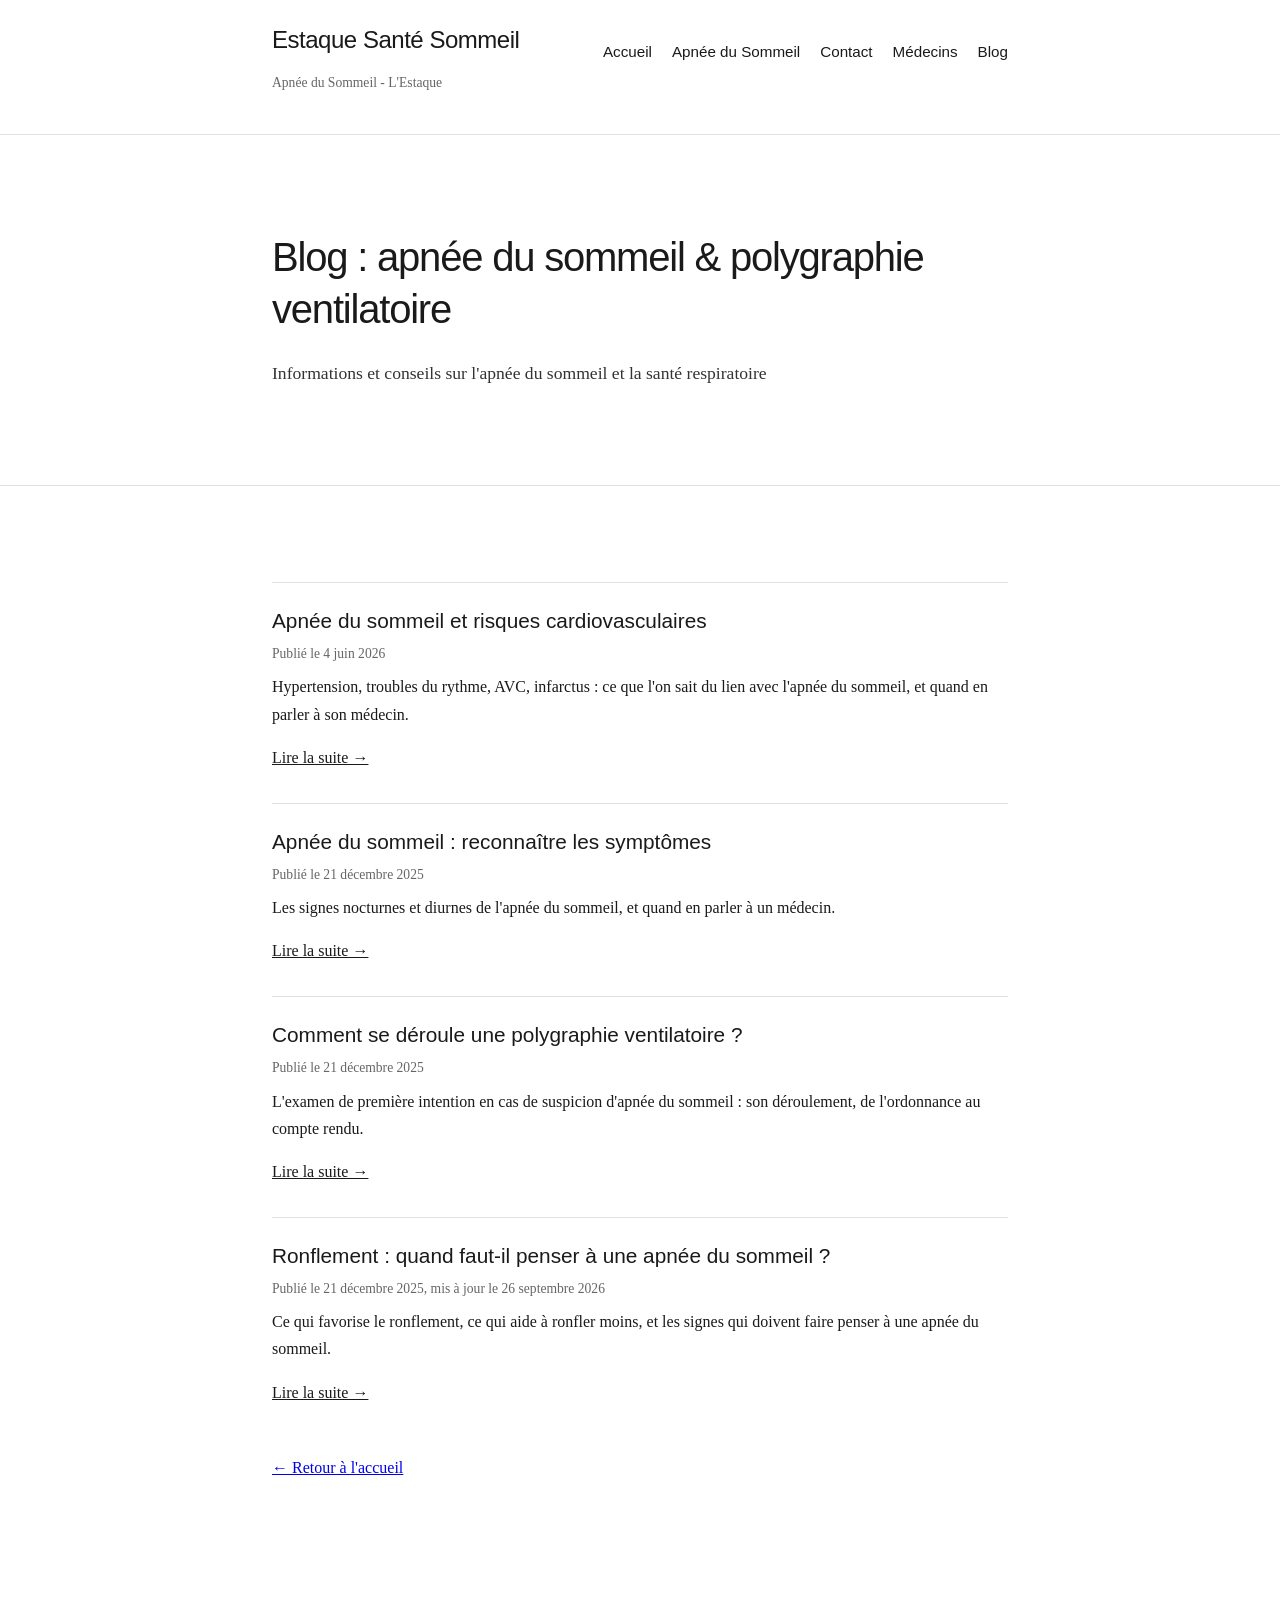
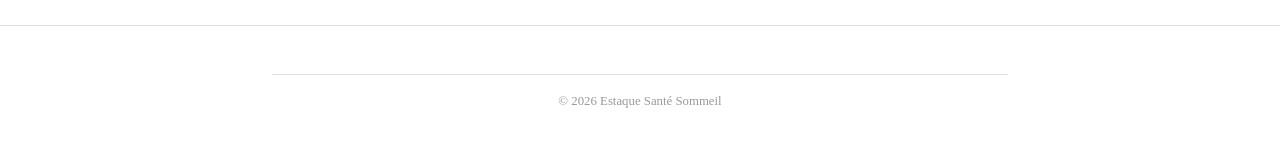
<file: blog/index.html>
<!DOCTYPE html>
<html lang="fr">
<head>
    <meta charset="UTF-8">
    <meta name="viewport" content="width=device-width, initial-scale=1.0">
    <meta name="description" content="Blog d'Estaque Santé Sommeil sur l'apnée du sommeil, la polygraphie ventilatoire et les troubles respiratoires du sommeil à L'Estaque, Marseille.">
    <title>Blog - Apnée du Sommeil et Polygraphie | Estaque Santé Sommeil</title>
    <link rel="stylesheet" href="../css/style.css">
    <link rel="canonical" href="https://xn--estaquesant-sommeil-lzb.fr/blog/">
    <meta name="robots" content="index, follow">

    <!-- Open Graph -->
    <meta property="og:title" content="Blog - Apnée du Sommeil et Polygraphie">
    <meta property="og:description" content="Informations et conseils sur l'apnée du sommeil et la santé respiratoire à L'Estaque, Marseille.">
    <meta property="og:type" content="website">
    <meta property="og:locale" content="fr_FR">
    <meta property="og:url" content="https://xn--estaquesant-sommeil-lzb.fr/blog/">
    <meta property="og:site_name" content="Estaque Santé Sommeil">
    <meta property="og:image" content="https://xn--estaquesant-sommeil-lzb.fr/images/og-image.jpg">

    <link rel="icon" type="image/png" href="/images/favicon.png">
    <link rel="apple-touch-icon" href="/images/apple-touch-icon.png">

    <!-- Schema.org JSON-LD -->
    <script type="application/ld+json">
    {
        "@context": "https://schema.org",
        "@type": "Blog",
        "@id": "https://xn--estaquesant-sommeil-lzb.fr/blog/",
        "url": "https://xn--estaquesant-sommeil-lzb.fr/blog/",
        "name": "Blog - Estaque Santé Sommeil",
        "description": "Blog d'Estaque Santé Sommeil sur l'apnée du sommeil, la polygraphie ventilatoire et les troubles respiratoires du sommeil à L'Estaque, Marseille.",
        "inLanguage": "fr",
        "publisher": {
            "@type": "Physician",
            "@id": "https://xn--estaquesant-sommeil-lzb.fr/#dr-salles",
            "name": "Dr Adrien Salles",
            "url": "https://xn--estaquesant-sommeil-lzb.fr/"
        },
        "blogPost": [
        {
            "@type": "BlogPosting",
            "headline": "Apnée du sommeil et risques cardiovasculaires",
            "url": "https://xn--estaquesant-sommeil-lzb.fr/blog/apnee-sommeil-risques-cardiovasculaires",
            "datePublished": "2026-06-04"
        },
        {
            "@type": "BlogPosting",
            "headline": "Apnée du sommeil : reconnaître les symptômes",
            "url": "https://xn--estaquesant-sommeil-lzb.fr/blog/symptomes-apnee-sommeil",
            "datePublished": "2025-12-21"
        },
        {
            "@type": "BlogPosting",
            "headline": "Comment se déroule une polygraphie ventilatoire ?",
            "url": "https://xn--estaquesant-sommeil-lzb.fr/blog/polygraphie-deroulement",
            "datePublished": "2025-12-21"
        },
        {
            "@type": "BlogPosting",
            "headline": "Ronflement : quand faut-il penser à une apnée du sommeil ?",
            "url": "https://xn--estaquesant-sommeil-lzb.fr/blog/ronflements-apnee",
            "datePublished": "2025-12-21"
        }
        ]
    }
    </script>
</head>
<body>
    <header>
        <nav>
            <div class="container">
                <div class="logo">
                    <p class="site-title"><a href="/" style="color: inherit; text-decoration: none;">Estaque Santé Sommeil</a></p>
                    <p class="subtitle">Apnée du Sommeil - L'Estaque</p>
                </div>
                <ul class="nav-menu">
                    <li><a href="/">Accueil</a></li>
                    <li><a href="/#apnee-sommeil">Apnée du Sommeil</a></li>
                    <li><a href="/#contact">Contact</a></li>
                    <li><a href="/adresser-un-patient">Médecins</a></li>
                    <li><a href="/blog/">Blog</a></li>
                </ul>
            </div>
        </nav>
    </header>

    <main>
        <section class="hero">
            <div class="container">
                <h1>Blog : apnée du sommeil &amp; polygraphie ventilatoire</h1>
                <p class="lead">Informations et conseils sur l'apnée du sommeil et la santé respiratoire</p>
            </div>
        </section>

        <section class="content-section">
            <div class="container">
                <div class="blog-grid">
                    <article class="blog-card">
                        <h3><a href="/blog/apnee-sommeil-risques-cardiovasculaires">Apnée du sommeil et risques cardiovasculaires</a></h3>
                        <p class="meta">Publié le 4 juin 2026</p>
                        <p>Hypertension, troubles du rythme, AVC, infarctus : ce que l'on sait du lien avec l'apnée du sommeil, et quand en parler à son médecin.</p>
                        <a href="/blog/apnee-sommeil-risques-cardiovasculaires">Lire la suite →</a>
                    </article>

                    <article class="blog-card">
                        <h3><a href="/blog/symptomes-apnee-sommeil">Apnée du sommeil : reconnaître les symptômes</a></h3>
                        <p class="meta">Publié le 21 décembre 2025</p>
                        <p>Les signes nocturnes et diurnes de l'apnée du sommeil, et quand en parler à un médecin.</p>
                        <a href="/blog/symptomes-apnee-sommeil">Lire la suite →</a>
                    </article>

                    <article class="blog-card">
                        <h3><a href="/blog/polygraphie-deroulement">Comment se déroule une polygraphie ventilatoire ?</a></h3>
                        <p class="meta">Publié le 21 décembre 2025</p>
                        <p>L'examen de première intention en cas de suspicion d'apnée du sommeil : son déroulement, de l'ordonnance au compte rendu.</p>
                        <a href="/blog/polygraphie-deroulement">Lire la suite →</a>
                    </article>

                    <article class="blog-card">
                        <h3><a href="/blog/ronflements-apnee">Ronflement : quand faut-il penser à une apnée du sommeil ?</a></h3>
                        <p class="meta">Publié le 21 décembre 2025, mis à jour le 26 septembre 2026</p>
                        <p>Ce qui favorise le ronflement, ce qui aide à ronfler moins, et les signes qui doivent faire penser à une apnée du sommeil.</p>
                        <a href="/blog/ronflements-apnee">Lire la suite →</a>
                    </article>
                </div>

                <p style="margin-top: 3rem;"><a href="/">← Retour à l'accueil</a></p>
            </div>
        </section>
    </main>

    <footer>
        <div class="container">
            <div class="footer-bottom">
                <p>&copy; 2026 Estaque Santé Sommeil</p>
            </div>
        </div>
    </footer>

    <style>
        .blog-grid {
            display: grid;
            grid-template-columns: 1fr;
            gap: 2rem;
            margin-top: 2rem;
        }

        .blog-card {
            border-top: 1px solid #e0e0e0;
            padding-top: 1.5rem;
        }

        .blog-card h3 {
            margin-top: 0;
            margin-bottom: 0.5rem;
        }

        .blog-card h3 a {
            color: #1a1a1a;
            text-decoration: none;
        }

        .blog-card h3 a:hover {
            text-decoration: underline;
        }

        .meta {
            font-size: 0.85rem;
            color: #666;
            margin-bottom: 0.5rem;
        }

        .blog-card a {
            color: #1a1a1a;
            text-decoration: underline;
        }
    </style>
</body>
</html>
</file>
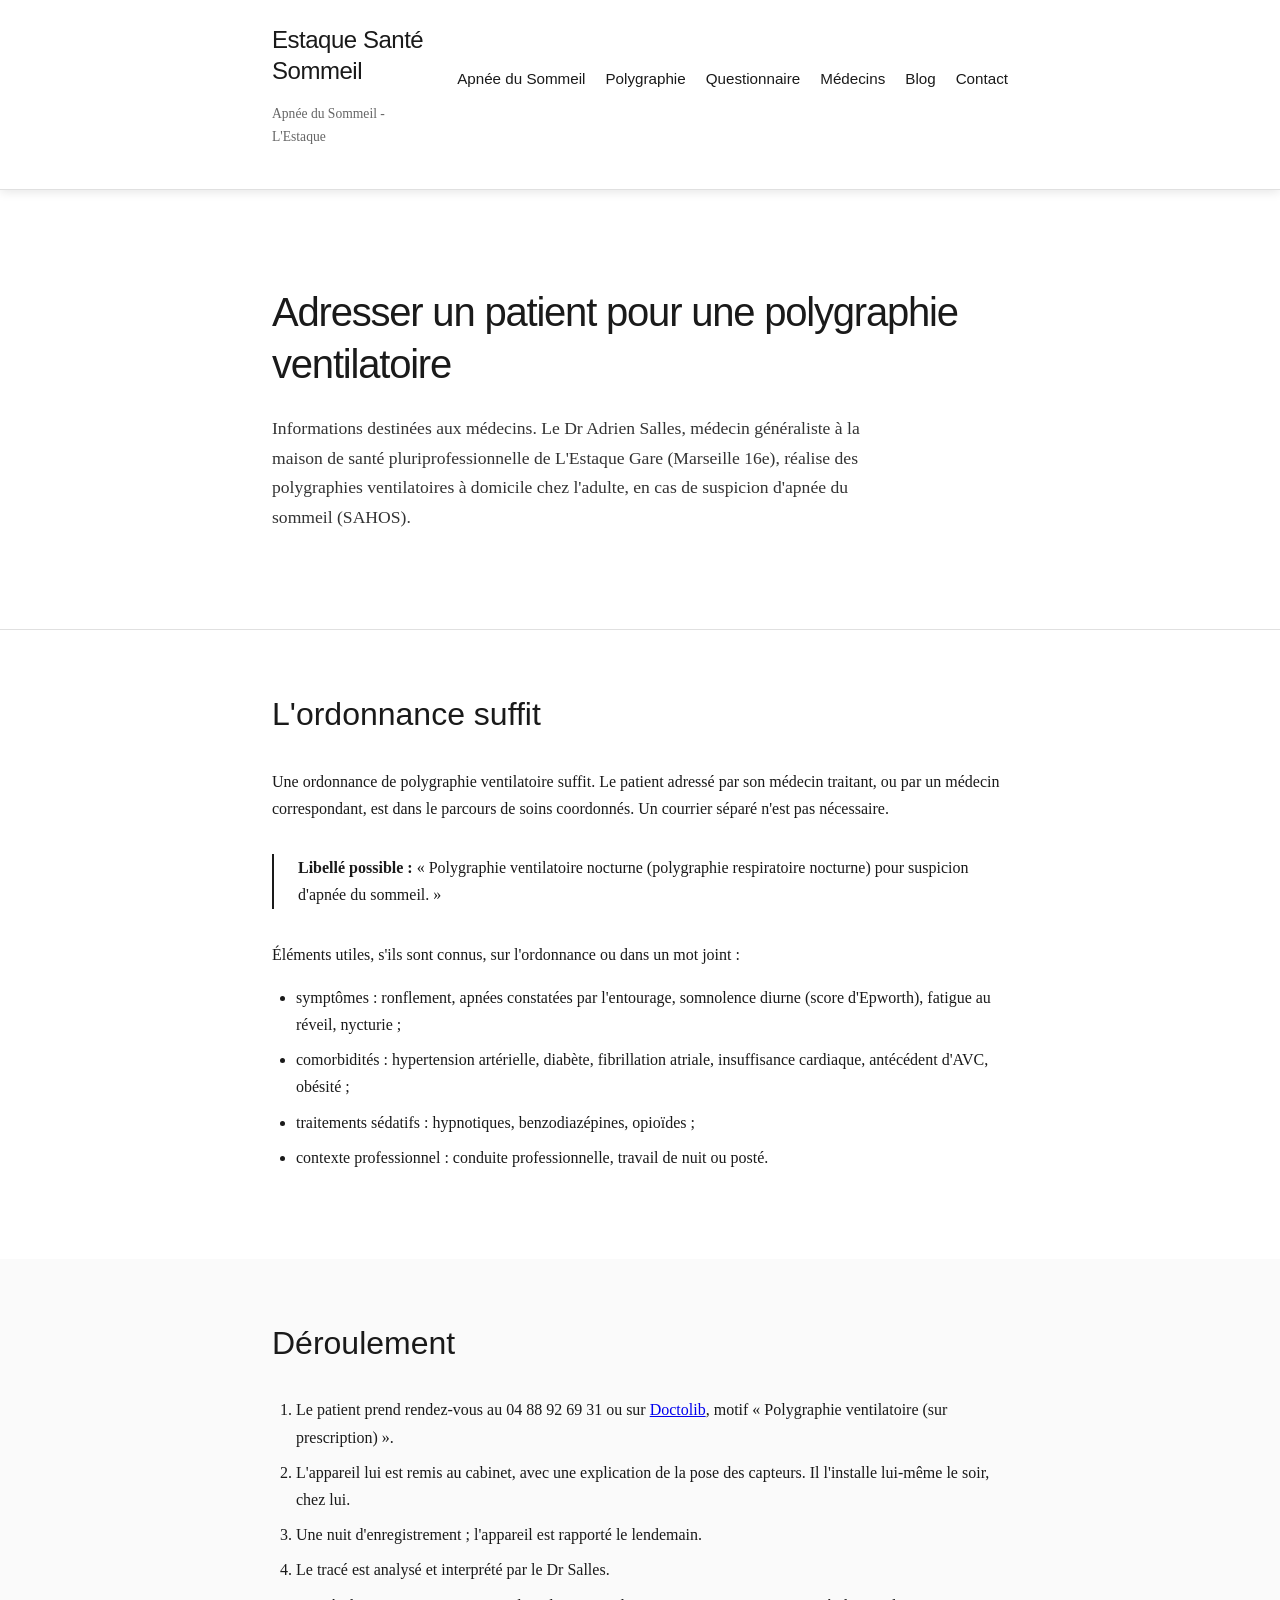
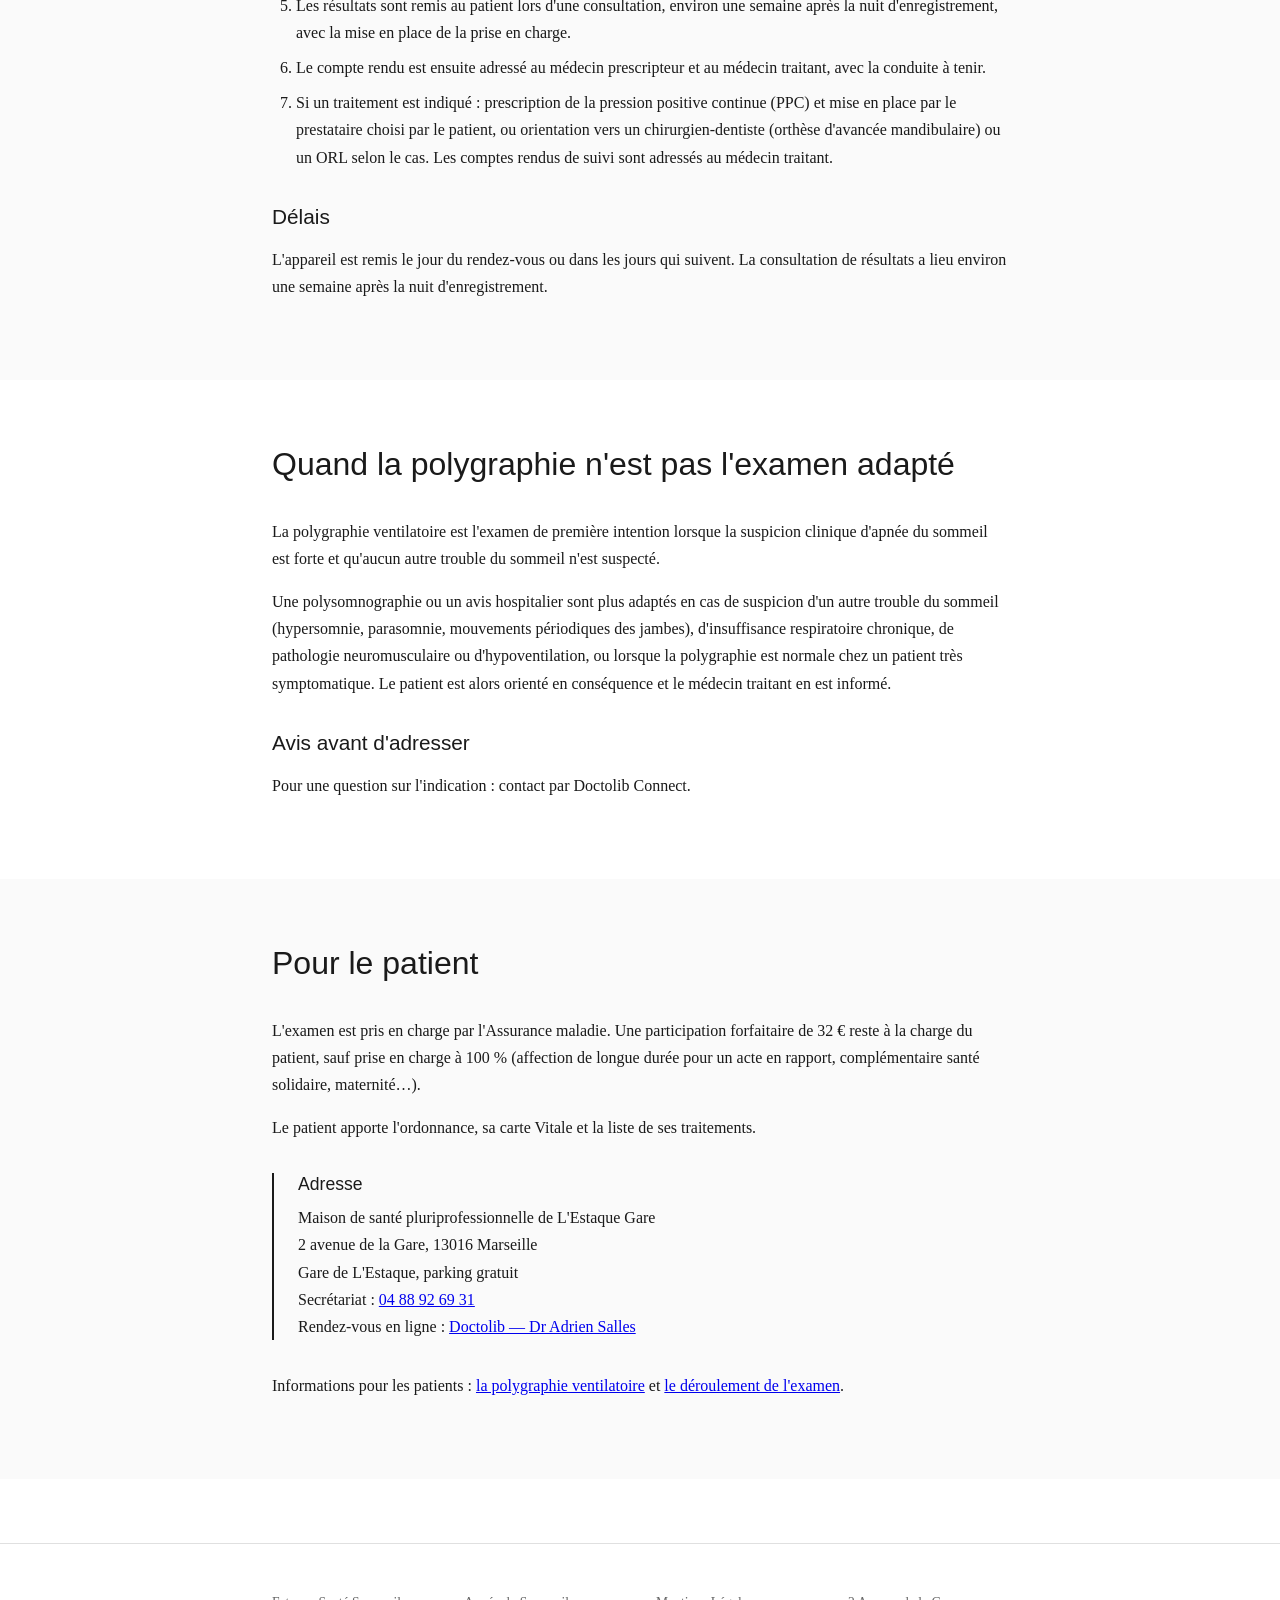
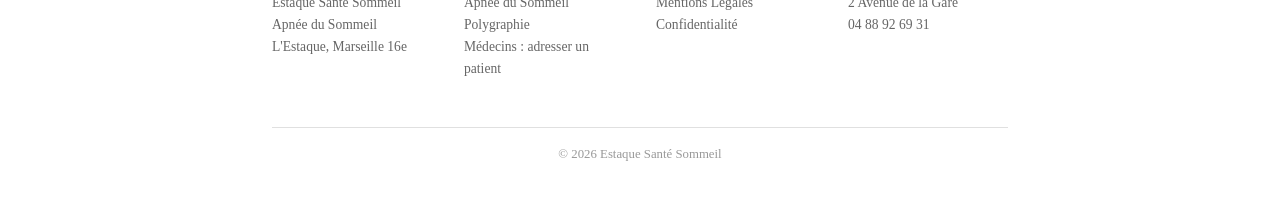
<file: adresser-un-patient.html>
<!DOCTYPE html>
<html lang="fr">
<head>
    <meta charset="UTF-8">
    <meta name="viewport" content="width=device-width, initial-scale=1.0">
    <meta name="description" content="Informations pour les médecins : adresser un patient pour une suspicion d'apnée du sommeil (SAHOS). Polygraphie ventilatoire à domicile sur ordonnance, compte rendu au médecin traitant. L'Estaque, Marseille 16e.">
    <meta name="robots" content="index, follow">
    <title>Adresser un patient pour une polygraphie ventilatoire | L'Estaque, Marseille 16e</title>

    <link rel="stylesheet" href="/css/style.css">
    <link rel="canonical" href="https://xn--estaquesant-sommeil-lzb.fr/adresser-un-patient">
    <meta name="theme-color" content="#2c5aa0">

    <!-- Open Graph -->
    <meta property="og:title" content="Adresser un patient pour une polygraphie ventilatoire">
    <meta property="og:description" content="Suspicion d'apnée du sommeil : l'ordonnance du médecin traitant suffit. Polygraphie ventilatoire à domicile, compte rendu au médecin traitant. L'Estaque, Marseille 16e.">
    <meta property="og:type" content="website">
    <meta property="og:locale" content="fr_FR">
    <meta property="og:url" content="https://xn--estaquesant-sommeil-lzb.fr/adresser-un-patient">
    <meta property="og:site_name" content="Estaque Santé Sommeil">
    <meta property="og:image" content="https://xn--estaquesant-sommeil-lzb.fr/images/og-image.jpg">

    <link rel="icon" type="image/png" href="/images/favicon.png">
    <link rel="apple-touch-icon" href="/images/apple-touch-icon.png">

    <!-- Schema.org -->
    <script type="application/ld+json">
    {
        "@context": "https://schema.org",
        "@type": "MedicalWebPage",
        "name": "Adresser un patient pour une polygraphie ventilatoire",
        "url": "https://xn--estaquesant-sommeil-lzb.fr/adresser-un-patient",
        "inLanguage": "fr",
        "audience": {
            "@type": "MedicalAudience",
            "audienceType": "Clinician"
        },
        "about": {
            "@type": "MedicalCondition",
            "name": "Syndrome d'apnées-hypopnées obstructives du sommeil (SAHOS)"
        },
        "lastReviewed": "2026-09-26",
        "author": {
            "@type": "Physician",
            "@id": "https://xn--estaquesant-sommeil-lzb.fr/#dr-salles",
            "name": "Dr Adrien Salles",
            "url": "https://xn--estaquesant-sommeil-lzb.fr/"
        }
    }
    </script>
</head>
<body>
    <header>
        <nav>
            <div class="container">
                <div class="logo">
                    <p class="site-title"><a href="/" style="color: inherit; text-decoration: none;">Estaque Santé Sommeil</a></p>
                    <p class="subtitle">Apnée du Sommeil - L'Estaque</p>
                </div>
                <ul class="nav-menu">
                    <li><a href="/#apnee-sommeil">Apnée du Sommeil</a></li>
                    <li><a href="/#polygraphie">Polygraphie</a></li>
                    <li><a href="/questionnaire-berlin">Questionnaire</a></li>
                    <li><a href="/adresser-un-patient">Médecins</a></li>
                    <li><a href="/blog/">Blog</a></li>
                    <li><a href="/#contact">Contact</a></li>
                </ul>
                <div class="burger">
                    <div class="line1"></div>
                    <div class="line2"></div>
                    <div class="line3"></div>
                </div>
            </div>
        </nav>
    </header>

    <main>
        <section class="hero">
            <div class="container">
                <h1>Adresser un patient pour une polygraphie ventilatoire</h1>
                <p class="lead">Informations destinées aux médecins. Le Dr Adrien Salles, médecin généraliste à la maison de santé pluriprofessionnelle de L'Estaque Gare (Marseille 16e), réalise des polygraphies ventilatoires à domicile chez l'adulte, en cas de suspicion d'apnée du sommeil (SAHOS).</p>
            </div>
        </section>

        <section class="content-section">
            <div class="container">
                <h2>L'ordonnance suffit</h2>
                <p>Une ordonnance de polygraphie ventilatoire suffit. Le patient adressé par son médecin traitant, ou par un médecin correspondant, est dans le parcours de soins coordonnés. Un courrier séparé n'est pas nécessaire.</p>

                <div class="highlight-box">
                    <p><strong>Libellé possible :</strong> « Polygraphie ventilatoire nocturne (polygraphie respiratoire nocturne) pour suspicion d'apnée du sommeil. »</p>
                </div>

                <p>Éléments utiles, s'ils sont connus, sur l'ordonnance ou dans un mot joint :</p>
                <ul>
                    <li>symptômes : ronflement, apnées constatées par l'entourage, somnolence diurne (score d'Epworth), fatigue au réveil, nycturie ;</li>
                    <li>comorbidités : hypertension artérielle, diabète, fibrillation atriale, insuffisance cardiaque, antécédent d'AVC, obésité ;</li>
                    <li>traitements sédatifs : hypnotiques, benzodiazépines, opioïdes ;</li>
                    <li>contexte professionnel : conduite professionnelle, travail de nuit ou posté.</li>
                </ul>
            </div>
        </section>

        <section class="content-section alt-bg">
            <div class="container">
                <h2>Déroulement</h2>
                <ol class="process-list">
                    <li>Le patient prend rendez-vous au 04 88 92 69 31 ou sur <a href="https://www.doctolib.fr/medecin-generaliste/marseille/adrien-salles" target="_blank" rel="noopener">Doctolib</a>, motif « Polygraphie ventilatoire (sur prescription) ».</li>
                    <li>L'appareil lui est remis au cabinet, avec une explication de la pose des capteurs. Il l'installe lui-même le soir, chez lui.</li>
                    <li>Une nuit d'enregistrement ; l'appareil est rapporté le lendemain.</li>
                    <li>Le tracé est analysé et interprété par le Dr Salles.</li>
                    <li>Les résultats sont remis au patient lors d'une consultation, environ une semaine après la nuit d'enregistrement, avec la mise en place de la prise en charge.</li>
                    <li>Le compte rendu est ensuite adressé au médecin prescripteur et au médecin traitant, avec la conduite à tenir.</li>
                    <li>Si un traitement est indiqué : prescription de la pression positive continue (PPC) et mise en place par le prestataire choisi par le patient, ou orientation vers un chirurgien-dentiste (orthèse d'avancée mandibulaire) ou un ORL selon le cas. Les comptes rendus de suivi sont adressés au médecin traitant.</li>
                </ol>

                <h3>Délais</h3>
                <p>L'appareil est remis le jour du rendez-vous ou dans les jours qui suivent. La consultation de résultats a lieu environ une semaine après la nuit d'enregistrement.</p>
            </div>
        </section>

        <section class="content-section">
            <div class="container">
                <h2>Quand la polygraphie n'est pas l'examen adapté</h2>
                <p>La polygraphie ventilatoire est l'examen de première intention lorsque la suspicion clinique d'apnée du sommeil est forte et qu'aucun autre trouble du sommeil n'est suspecté.</p>
                <p>Une polysomnographie ou un avis hospitalier sont plus adaptés en cas de suspicion d'un autre trouble du sommeil (hypersomnie, parasomnie, mouvements périodiques des jambes), d'insuffisance respiratoire chronique, de pathologie neuromusculaire ou d'hypoventilation, ou lorsque la polygraphie est normale chez un patient très symptomatique. Le patient est alors orienté en conséquence et le médecin traitant en est informé.</p>

                <h3>Avis avant d'adresser</h3>
                <p>Pour une question sur l'indication : contact par Doctolib Connect.</p>
            </div>
        </section>

        <section class="content-section alt-bg">
            <div class="container">
                <h2>Pour le patient</h2>
                <p>L'examen est pris en charge par l'Assurance maladie. Une participation forfaitaire de 32 € reste à la charge du patient, sauf prise en charge à 100 % (affection de longue durée pour un acte en rapport, complémentaire santé solidaire, maternité…).</p>
                <p>Le patient apporte l'ordonnance, sa carte Vitale et la liste de ses traitements.</p>

                <div class="info-box">
                    <h4>Adresse</h4>
                    <p>Maison de santé pluriprofessionnelle de L'Estaque Gare<br>
                    2 avenue de la Gare, 13016 Marseille<br>
                    Gare de L'Estaque, parking gratuit<br>
                    Secrétariat : <a href="tel:+33488926931">04 88 92 69 31</a><br>
                    Rendez-vous en ligne : <a href="https://www.doctolib.fr/medecin-generaliste/marseille/adrien-salles" target="_blank" rel="noopener">Doctolib — Dr Adrien Salles</a></p>
                </div>

                <p>Informations pour les patients : <a href="/#polygraphie">la polygraphie ventilatoire</a> et <a href="/blog/polygraphie-deroulement">le déroulement de l'examen</a>.</p>
            </div>
        </section>
    </main>

    <footer>
        <div class="container">
            <div class="footer-content">
                <div class="footer-section">
                    <p>Estaque Santé Sommeil<br>
                    Apnée du Sommeil<br>
                    L'Estaque, Marseille 16e</p>
                </div>
                <div class="footer-section">
                    <p><a href="/#apnee-sommeil">Apnée du Sommeil</a><br>
                    <a href="/#polygraphie">Polygraphie</a><br>
                    <a href="/adresser-un-patient">Médecins : adresser un patient</a></p>
                </div>
                <div class="footer-section">
                    <p><a href="/mentions-legales">Mentions Légales</a><br>
                    <a href="/politique-confidentialite">Confidentialité</a></p>
                </div>
                <div class="footer-section">
                    <p>2 Avenue de la Gare<br>
                    04 88 92 69 31</p>
                </div>
            </div>
            <div class="footer-bottom">
                <p>&copy; 2026 Estaque Santé Sommeil</p>
            </div>
        </div>
    </footer>

    <script src="/js/script.js"></script>
</body>
</html>
</file>
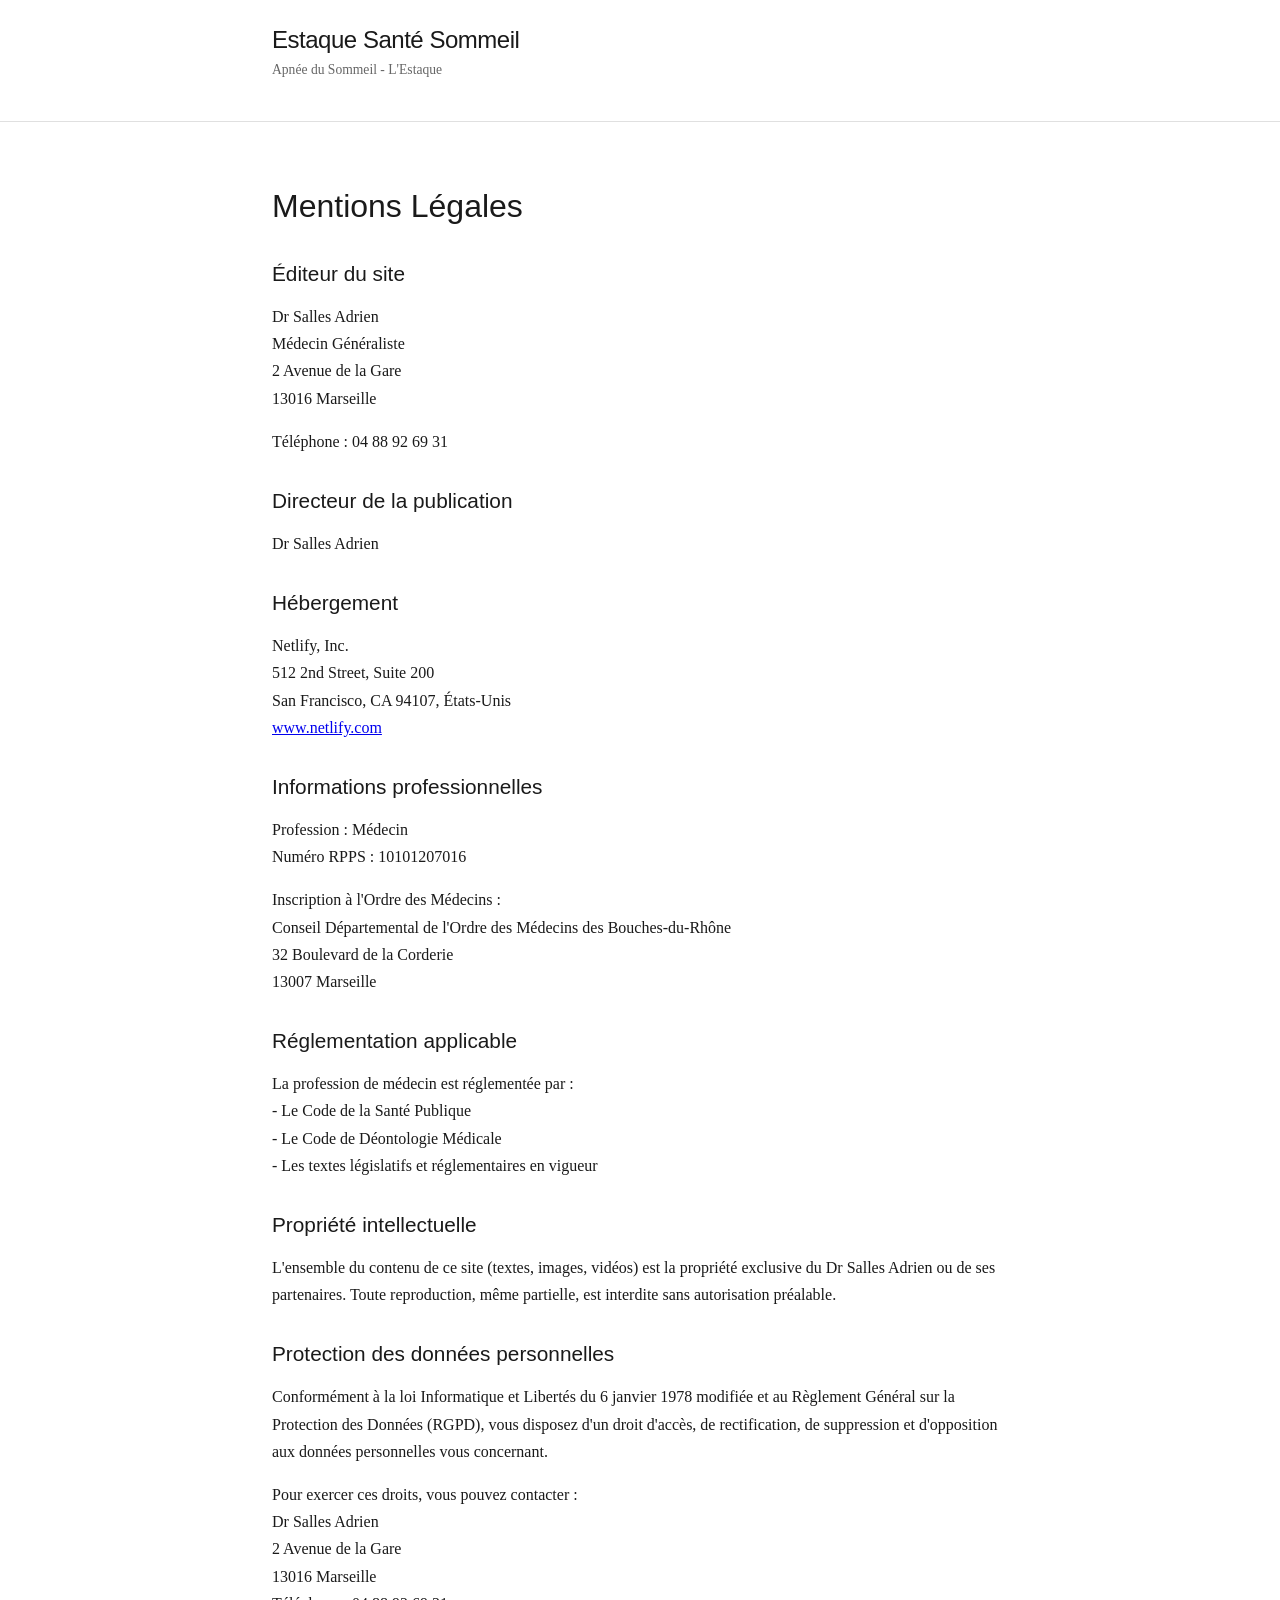
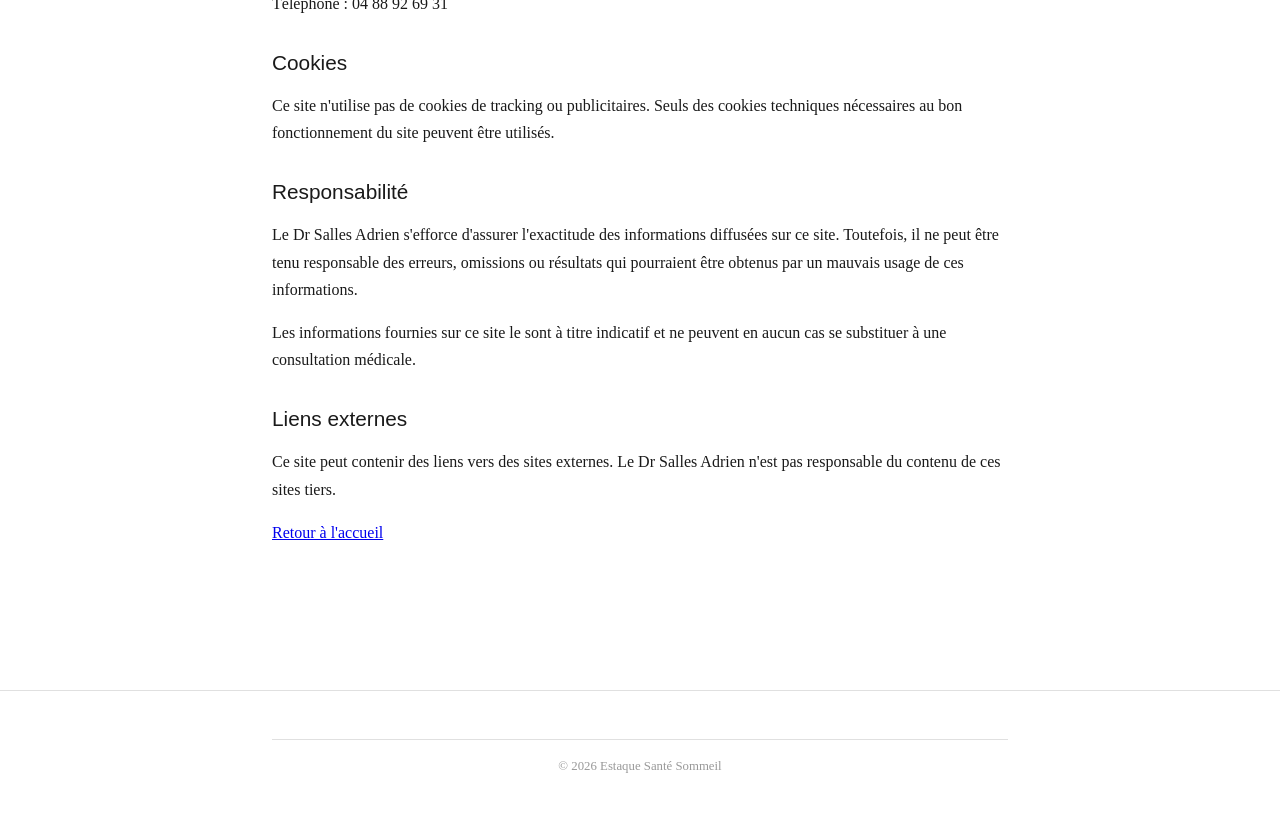
<file: mentions-legales.html>
<!DOCTYPE html>
<html lang="fr">
<head>
    <meta charset="UTF-8">
    <meta name="viewport" content="width=device-width, initial-scale=1.0">
    <meta name="robots" content="noindex, follow">
    <title>Mentions Légales - Estaque Santé Sommeil</title>
    <link rel="stylesheet" href="css/style.css">
    <link rel="icon" type="image/png" href="/images/favicon.png">
    <link rel="apple-touch-icon" href="/images/apple-touch-icon.png">
</head>
<body>
    <header>
        <nav>
            <div class="container">
                <div class="logo">
                    <h1><a href="/" style="color: inherit; text-decoration: none;">Estaque Santé Sommeil</a></h1>
                    <p class="subtitle">Apnée du Sommeil - L'Estaque</p>
                </div>
            </div>
        </nav>
    </header>

    <main>
        <section class="content-section">
            <div class="container">
                <h2>Mentions Légales</h2>

                <h3>Éditeur du site</h3>
                <p>Dr Salles Adrien<br>
                Médecin Généraliste<br>
                2 Avenue de la Gare<br>
                13016 Marseille</p>

                <p>Téléphone : 04 88 92 69 31</p>

                <h3>Directeur de la publication</h3>
                <p>Dr Salles Adrien</p>

                <h3>Hébergement</h3>
                <p>Netlify, Inc.<br>
                512 2nd Street, Suite 200<br>
                San Francisco, CA 94107, États-Unis<br>
                <a href="https://www.netlify.com" target="_blank" rel="noopener">www.netlify.com</a></p>

                <h3>Informations professionnelles</h3>
                <p>Profession : Médecin<br>
                Numéro RPPS : 10101207016</p>

                <p>Inscription à l'Ordre des Médecins :<br>
                Conseil Départemental de l'Ordre des Médecins des Bouches-du-Rhône<br>
                32 Boulevard de la Corderie<br>
                13007 Marseille</p>

                <h3>Réglementation applicable</h3>
                <p>La profession de médecin est réglementée par :<br>
                - Le Code de la Santé Publique<br>
                - Le Code de Déontologie Médicale<br>
                - Les textes législatifs et réglementaires en vigueur</p>

                <h3>Propriété intellectuelle</h3>
                <p>L'ensemble du contenu de ce site (textes, images, vidéos) est la propriété exclusive du Dr Salles Adrien ou de ses partenaires. Toute reproduction, même partielle, est interdite sans autorisation préalable.</p>

                <h3>Protection des données personnelles</h3>
                <p>Conformément à la loi Informatique et Libertés du 6 janvier 1978 modifiée et au Règlement Général sur la Protection des Données (RGPD), vous disposez d'un droit d'accès, de rectification, de suppression et d'opposition aux données personnelles vous concernant.</p>

                <p>Pour exercer ces droits, vous pouvez contacter :<br>
                Dr Salles Adrien<br>
                2 Avenue de la Gare<br>
                13016 Marseille<br>
                Téléphone : 04 88 92 69 31</p>

                <h3>Cookies</h3>
                <p>Ce site n'utilise pas de cookies de tracking ou publicitaires. Seuls des cookies techniques nécessaires au bon fonctionnement du site peuvent être utilisés.</p>

                <h3>Responsabilité</h3>
                <p>Le Dr Salles Adrien s'efforce d'assurer l'exactitude des informations diffusées sur ce site. Toutefois, il ne peut être tenu responsable des erreurs, omissions ou résultats qui pourraient être obtenus par un mauvais usage de ces informations.</p>

                <p>Les informations fournies sur ce site le sont à titre indicatif et ne peuvent en aucun cas se substituer à une consultation médicale.</p>

                <h3>Liens externes</h3>
                <p>Ce site peut contenir des liens vers des sites externes. Le Dr Salles Adrien n'est pas responsable du contenu de ces sites tiers.</p>

                <p><a href="/">Retour à l'accueil</a></p>
            </div>
        </section>
    </main>

    <footer>
        <div class="container">
            <div class="footer-bottom">
                <p>&copy; 2026 Estaque Santé Sommeil</p>
            </div>
        </div>
    </footer>
</body>
</html>
</file>
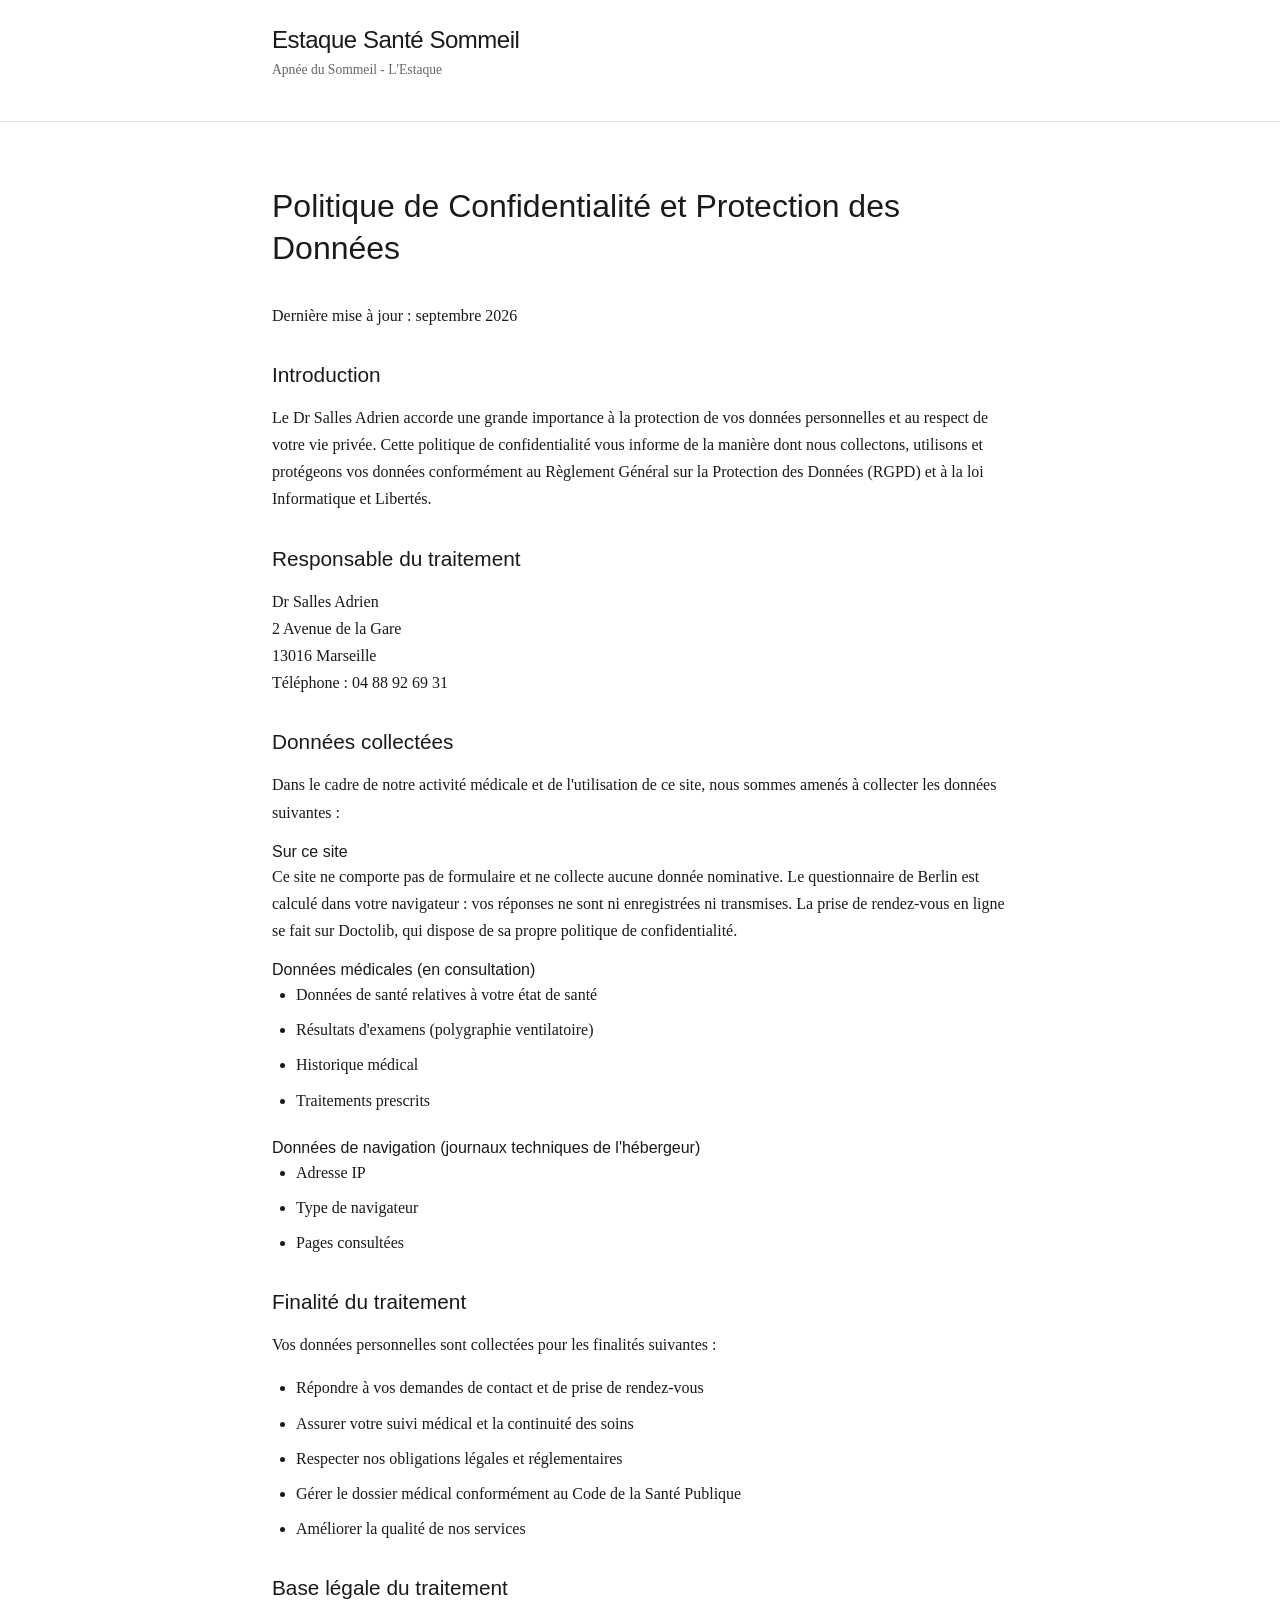
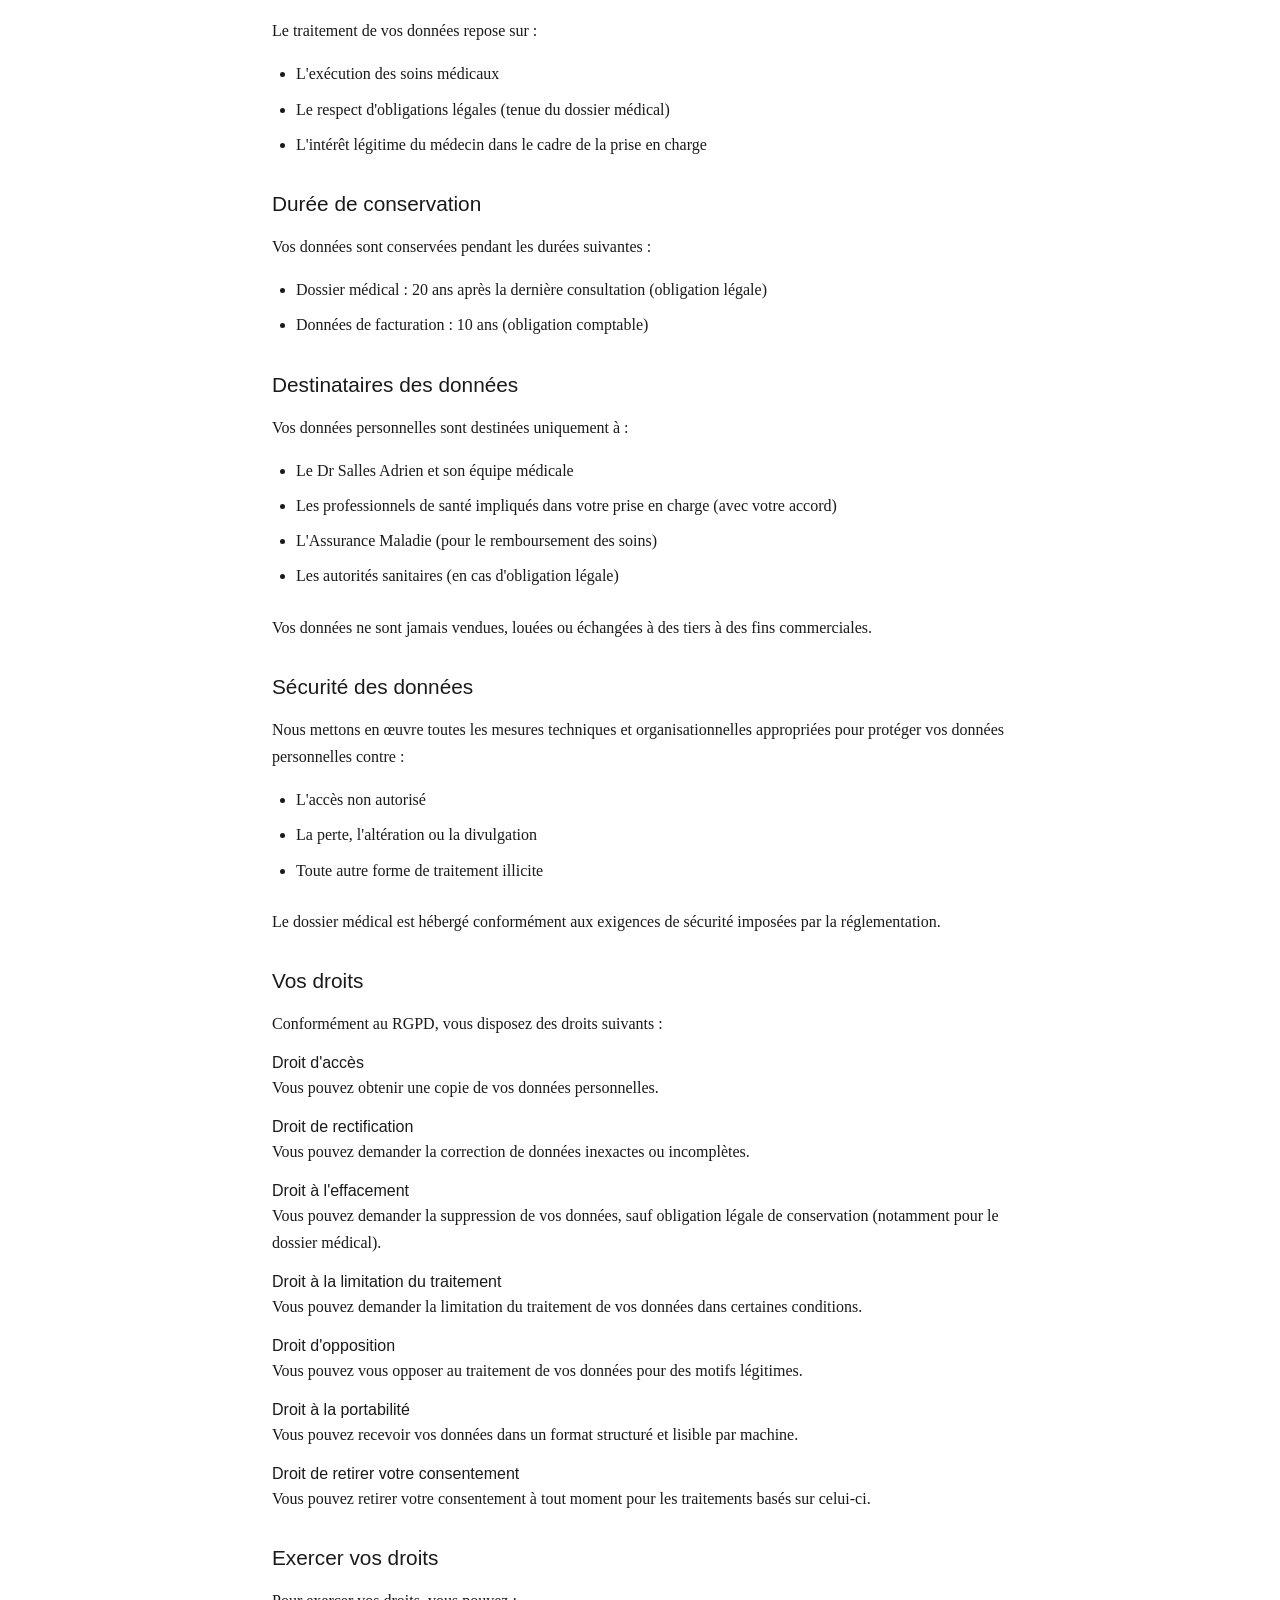
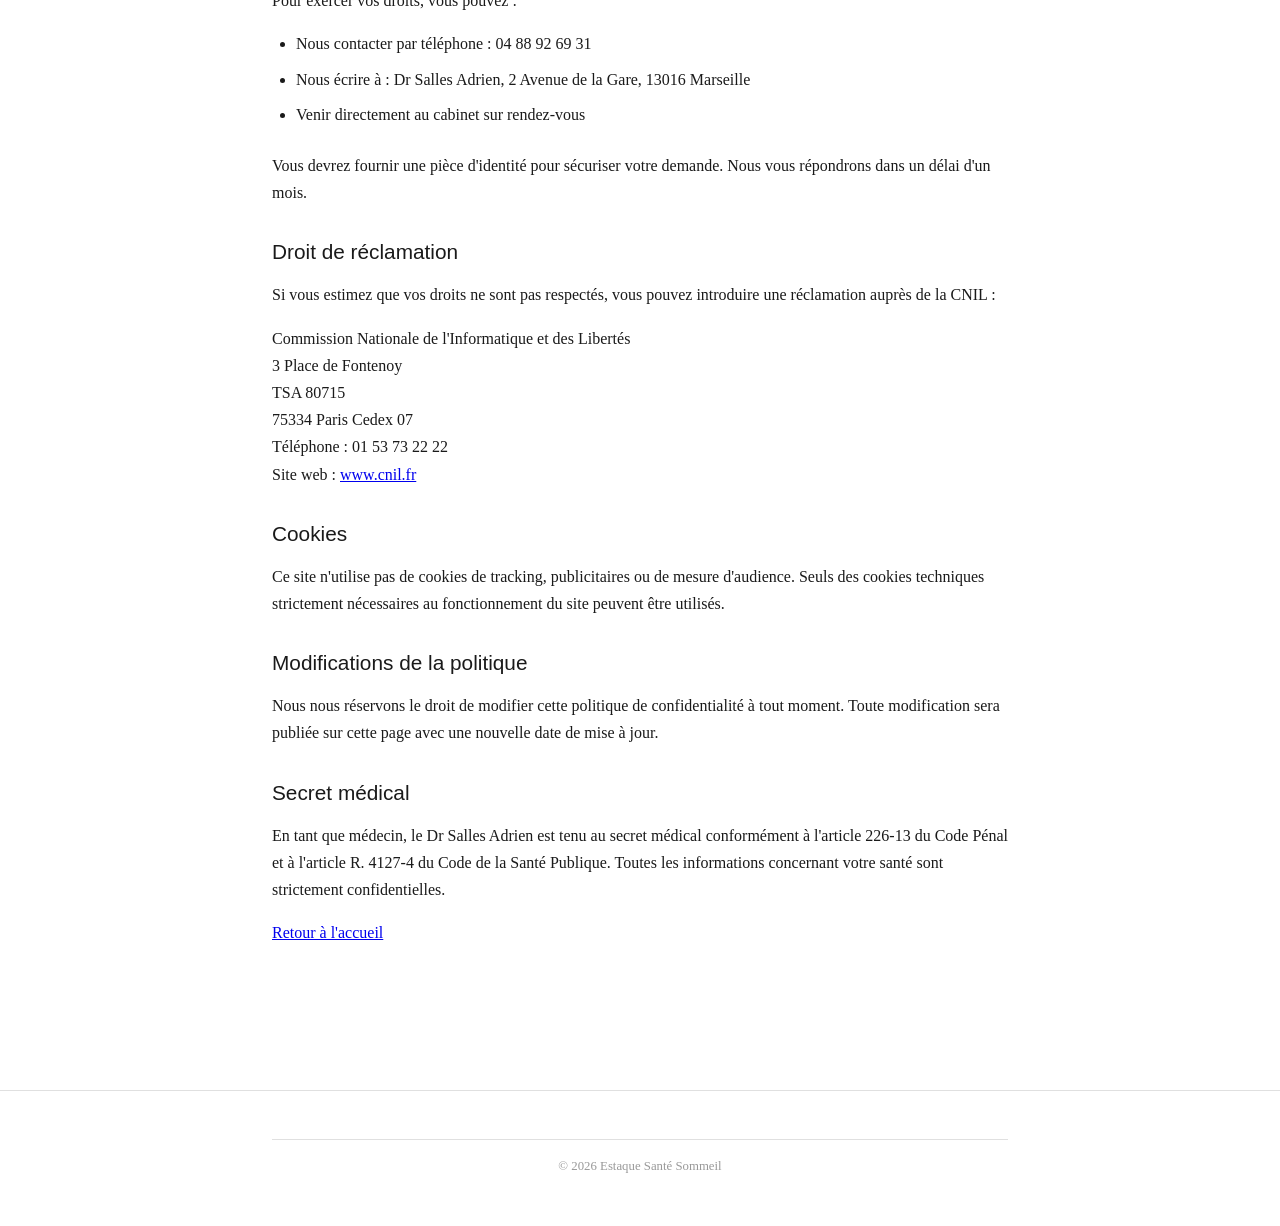
<file: politique-confidentialite.html>
<!DOCTYPE html>
<html lang="fr">
<head>
    <meta charset="UTF-8">
    <meta name="viewport" content="width=device-width, initial-scale=1.0">
    <meta name="robots" content="noindex, follow">
    <title>Politique de Confidentialité - Estaque Santé Sommeil</title>
    <link rel="stylesheet" href="css/style.css">
    <link rel="icon" type="image/png" href="/images/favicon.png">
    <link rel="apple-touch-icon" href="/images/apple-touch-icon.png">
</head>
<body>
    <header>
        <nav>
            <div class="container">
                <div class="logo">
                    <h1><a href="/" style="color: inherit; text-decoration: none;">Estaque Santé Sommeil</a></h1>
                    <p class="subtitle">Apnée du Sommeil - L'Estaque</p>
                </div>
            </div>
        </nav>
    </header>

    <main>
        <section class="content-section">
            <div class="container">
                <h2>Politique de Confidentialité et Protection des Données</h2>

                <p>Dernière mise à jour : septembre 2026</p>

                <h3>Introduction</h3>
                <p>Le Dr Salles Adrien accorde une grande importance à la protection de vos données personnelles et au respect de votre vie privée. Cette politique de confidentialité vous informe de la manière dont nous collectons, utilisons et protégeons vos données conformément au Règlement Général sur la Protection des Données (RGPD) et à la loi Informatique et Libertés.</p>

                <h3>Responsable du traitement</h3>
                <p>Dr Salles Adrien<br>
                2 Avenue de la Gare<br>
                13016 Marseille<br>
                Téléphone : 04 88 92 69 31</p>

                <h3>Données collectées</h3>
                <p>Dans le cadre de notre activité médicale et de l'utilisation de ce site, nous sommes amenés à collecter les données suivantes :</p>

                <h4>Sur ce site</h4>
                <p>Ce site ne comporte pas de formulaire et ne collecte aucune donnée nominative. Le questionnaire de Berlin est calculé dans votre navigateur : vos réponses ne sont ni enregistrées ni transmises. La prise de rendez-vous en ligne se fait sur Doctolib, qui dispose de sa propre politique de confidentialité.</p>

                <h4>Données médicales (en consultation)</h4>
                <ul>
                    <li>Données de santé relatives à votre état de santé</li>
                    <li>Résultats d'examens (polygraphie ventilatoire)</li>
                    <li>Historique médical</li>
                    <li>Traitements prescrits</li>
                </ul>

                <h4>Données de navigation (journaux techniques de l'hébergeur)</h4>
                <ul>
                    <li>Adresse IP</li>
                    <li>Type de navigateur</li>
                    <li>Pages consultées</li>
                </ul>

                <h3>Finalité du traitement</h3>
                <p>Vos données personnelles sont collectées pour les finalités suivantes :</p>
                <ul>
                    <li>Répondre à vos demandes de contact et de prise de rendez-vous</li>
                    <li>Assurer votre suivi médical et la continuité des soins</li>
                    <li>Respecter nos obligations légales et réglementaires</li>
                    <li>Gérer le dossier médical conformément au Code de la Santé Publique</li>
                    <li>Améliorer la qualité de nos services</li>
                </ul>

                <h3>Base légale du traitement</h3>
                <p>Le traitement de vos données repose sur :</p>
                <ul>
                    <li>L'exécution des soins médicaux</li>
                    <li>Le respect d'obligations légales (tenue du dossier médical)</li>
                    <li>L'intérêt légitime du médecin dans le cadre de la prise en charge</li>
                </ul>

                <h3>Durée de conservation</h3>
                <p>Vos données sont conservées pendant les durées suivantes :</p>
                <ul>
                    <li>Dossier médical : 20 ans après la dernière consultation (obligation légale)</li>
                    <li>Données de facturation : 10 ans (obligation comptable)</li>
                </ul>

                <h3>Destinataires des données</h3>
                <p>Vos données personnelles sont destinées uniquement à :</p>
                <ul>
                    <li>Le Dr Salles Adrien et son équipe médicale</li>
                    <li>Les professionnels de santé impliqués dans votre prise en charge (avec votre accord)</li>
                    <li>L'Assurance Maladie (pour le remboursement des soins)</li>
                    <li>Les autorités sanitaires (en cas d'obligation légale)</li>
                </ul>

                <p>Vos données ne sont jamais vendues, louées ou échangées à des tiers à des fins commerciales.</p>

                <h3>Sécurité des données</h3>
                <p>Nous mettons en œuvre toutes les mesures techniques et organisationnelles appropriées pour protéger vos données personnelles contre :</p>
                <ul>
                    <li>L'accès non autorisé</li>
                    <li>La perte, l'altération ou la divulgation</li>
                    <li>Toute autre forme de traitement illicite</li>
                </ul>

                <p>Le dossier médical est hébergé conformément aux exigences de sécurité imposées par la réglementation.</p>

                <h3>Vos droits</h3>
                <p>Conformément au RGPD, vous disposez des droits suivants :</p>

                <h4>Droit d'accès</h4>
                <p>Vous pouvez obtenir une copie de vos données personnelles.</p>

                <h4>Droit de rectification</h4>
                <p>Vous pouvez demander la correction de données inexactes ou incomplètes.</p>

                <h4>Droit à l'effacement</h4>
                <p>Vous pouvez demander la suppression de vos données, sauf obligation légale de conservation (notamment pour le dossier médical).</p>

                <h4>Droit à la limitation du traitement</h4>
                <p>Vous pouvez demander la limitation du traitement de vos données dans certaines conditions.</p>

                <h4>Droit d'opposition</h4>
                <p>Vous pouvez vous opposer au traitement de vos données pour des motifs légitimes.</p>

                <h4>Droit à la portabilité</h4>
                <p>Vous pouvez recevoir vos données dans un format structuré et lisible par machine.</p>

                <h4>Droit de retirer votre consentement</h4>
                <p>Vous pouvez retirer votre consentement à tout moment pour les traitements basés sur celui-ci.</p>

                <h3>Exercer vos droits</h3>
                <p>Pour exercer vos droits, vous pouvez :</p>
                <ul>
                    <li>Nous contacter par téléphone : 04 88 92 69 31</li>
                    <li>Nous écrire à : Dr Salles Adrien, 2 Avenue de la Gare, 13016 Marseille</li>
                    <li>Venir directement au cabinet sur rendez-vous</li>
                </ul>

                <p>Vous devrez fournir une pièce d'identité pour sécuriser votre demande. Nous vous répondrons dans un délai d'un mois.</p>

                <h3>Droit de réclamation</h3>
                <p>Si vous estimez que vos droits ne sont pas respectés, vous pouvez introduire une réclamation auprès de la CNIL :</p>
                <p>Commission Nationale de l'Informatique et des Libertés<br>
                3 Place de Fontenoy<br>
                TSA 80715<br>
                75334 Paris Cedex 07<br>
                Téléphone : 01 53 73 22 22<br>
                Site web : <a href="https://www.cnil.fr" target="_blank" rel="noopener">www.cnil.fr</a></p>

                <h3>Cookies</h3>
                <p>Ce site n'utilise pas de cookies de tracking, publicitaires ou de mesure d'audience. Seuls des cookies techniques strictement nécessaires au fonctionnement du site peuvent être utilisés.</p>

                <h3>Modifications de la politique</h3>
                <p>Nous nous réservons le droit de modifier cette politique de confidentialité à tout moment. Toute modification sera publiée sur cette page avec une nouvelle date de mise à jour.</p>

                <h3>Secret médical</h3>
                <p>En tant que médecin, le Dr Salles Adrien est tenu au secret médical conformément à l'article 226-13 du Code Pénal et à l'article R. 4127-4 du Code de la Santé Publique. Toutes les informations concernant votre santé sont strictement confidentielles.</p>

                <p><a href="/">Retour à l'accueil</a></p>
            </div>
        </section>
    </main>

    <footer>
        <div class="container">
            <div class="footer-bottom">
                <p>&copy; 2026 Estaque Santé Sommeil</p>
            </div>
        </div>
    </footer>
</body>
</html>
</file>
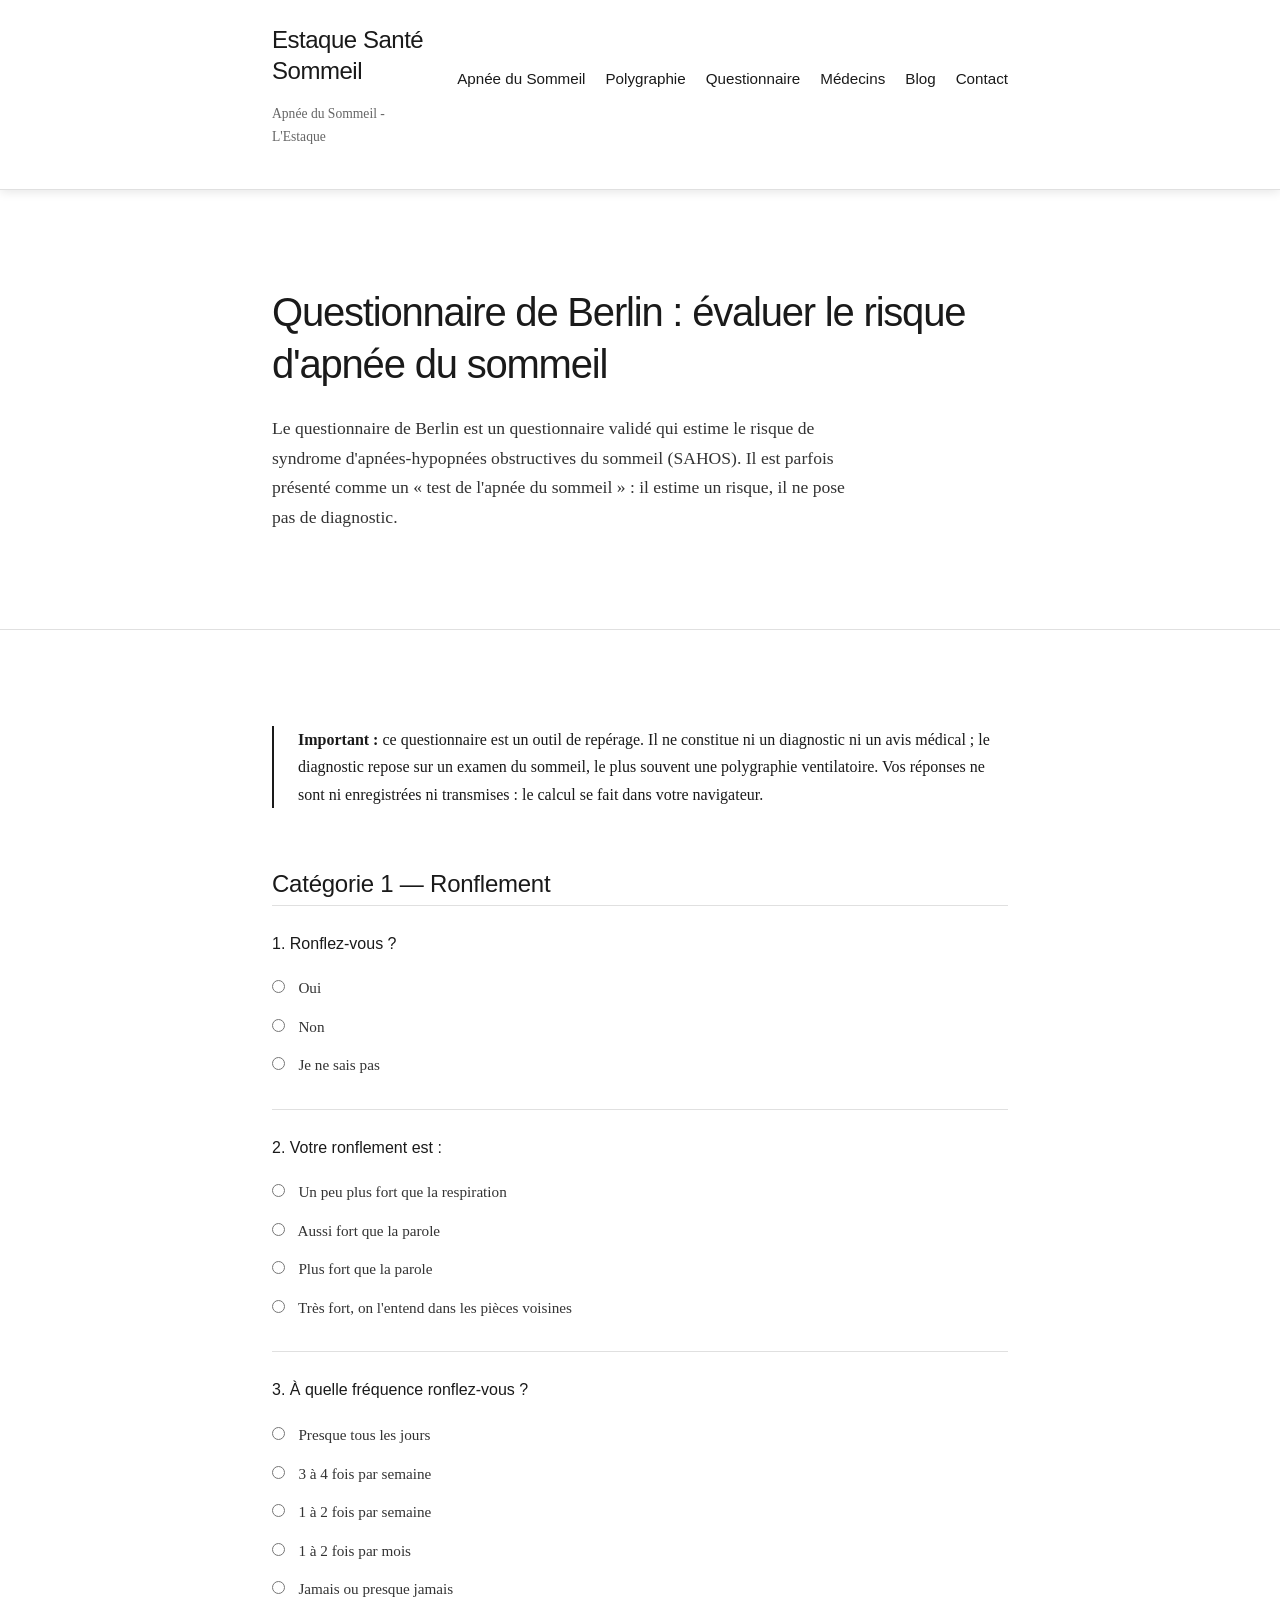
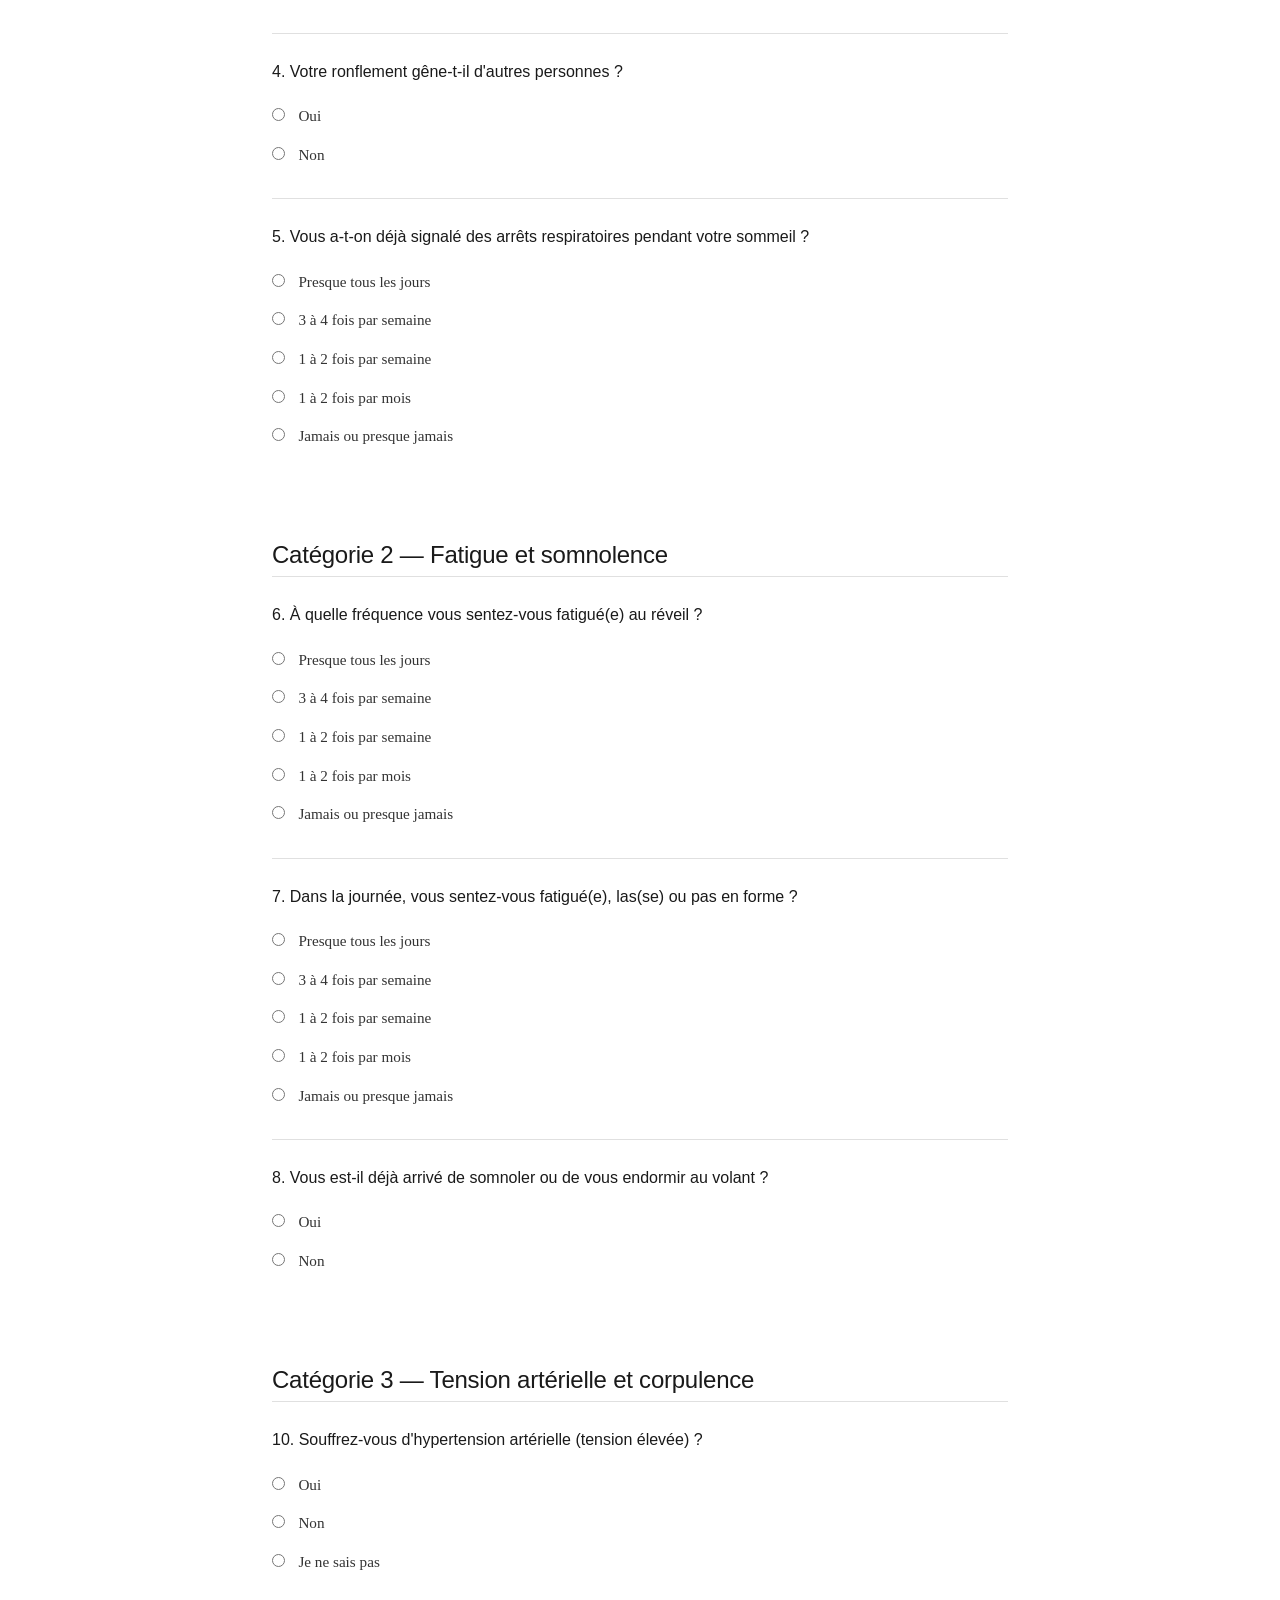
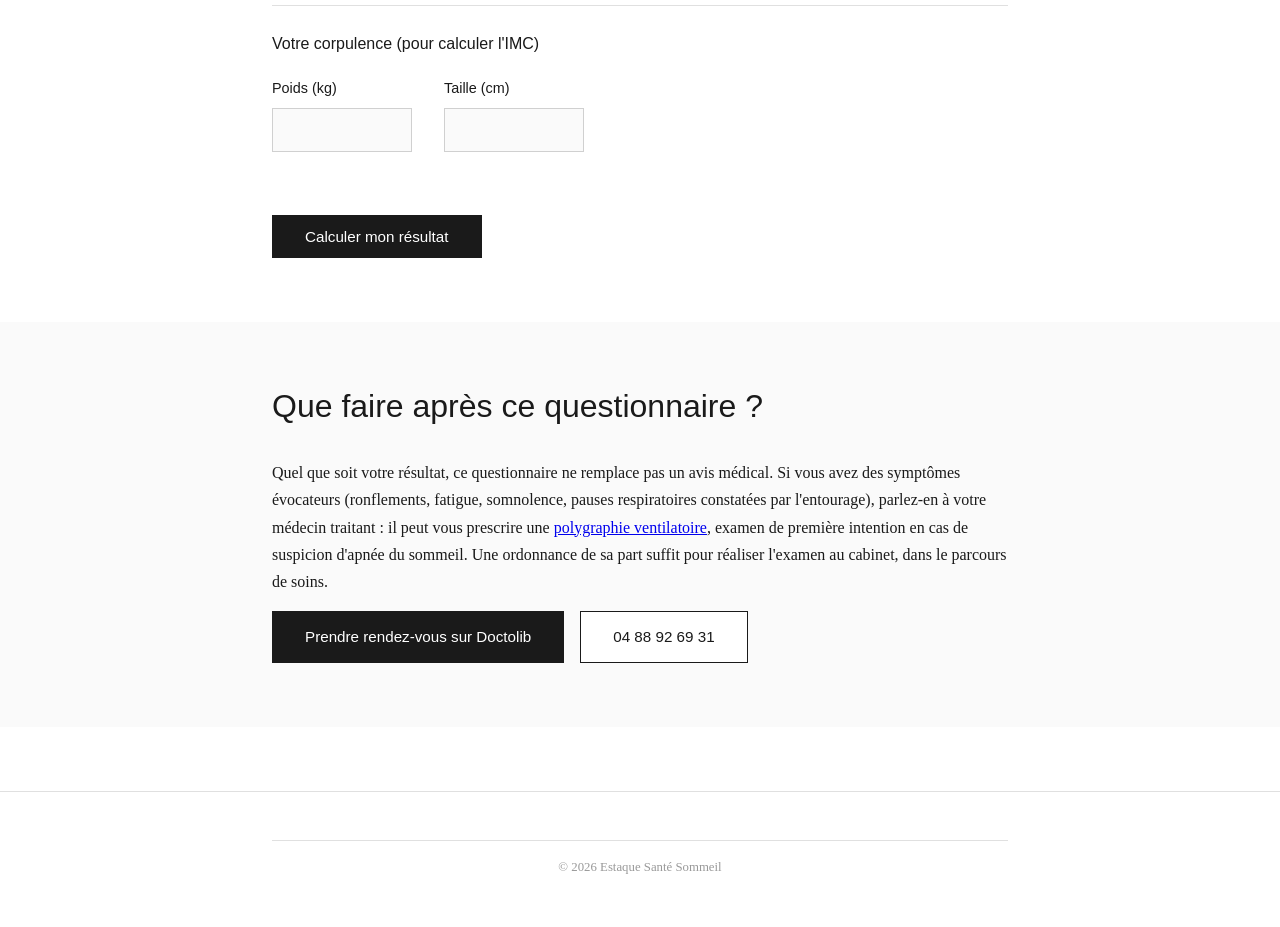
<file: questionnaire-berlin.html>
<!DOCTYPE html>
<html lang="fr">
<head>
    <meta charset="UTF-8">
    <meta name="viewport" content="width=device-width, initial-scale=1.0">
    <meta name="description" content="Questionnaire de Berlin : estimer le risque d'apnée du sommeil (SAHOS) en une dizaine de questions. Un résultat à montrer à votre médecin, qui n'est pas un diagnostic. L'Estaque, Marseille 16e.">
    <meta name="robots" content="index, follow">
    <title>Questionnaire de Berlin : évaluer le risque d'apnée du sommeil | Estaque Santé Sommeil</title>

    <link rel="stylesheet" href="css/style.css">
    <link rel="canonical" href="https://xn--estaquesant-sommeil-lzb.fr/questionnaire-berlin">
    <meta name="theme-color" content="#2c5aa0">

    <!-- Open Graph -->
    <meta property="og:title" content="Questionnaire de Berlin : évaluer le risque d'apnée du sommeil">
    <meta property="og:description" content="Un questionnaire validé pour estimer le risque d'apnée du sommeil. Le résultat n'est pas un diagnostic : il est à montrer à votre médecin.">
    <meta property="og:type" content="website">
    <meta property="og:locale" content="fr_FR">
    <meta property="og:url" content="https://xn--estaquesant-sommeil-lzb.fr/questionnaire-berlin">
    <meta property="og:site_name" content="Estaque Santé Sommeil">
    <meta property="og:image" content="https://xn--estaquesant-sommeil-lzb.fr/images/og-image.jpg">

    <!-- Twitter Card -->
    <meta name="twitter:card" content="summary_large_image">
    <meta name="twitter:title" content="Questionnaire de Berlin : évaluer le risque d'apnée du sommeil">
    <meta name="twitter:description" content="Un questionnaire validé pour estimer le risque d'apnée du sommeil, à montrer à votre médecin.">
    <meta name="twitter:image" content="https://xn--estaquesant-sommeil-lzb.fr/images/og-image.jpg">

    <link rel="icon" type="image/png" href="/images/favicon.png">
    <link rel="apple-touch-icon" href="/images/apple-touch-icon.png">

    <!-- Schema.org -->
    <script type="application/ld+json">
    {
        "@context": "https://schema.org",
        "@type": "MedicalWebPage",
        "name": "Questionnaire de Berlin : évaluer le risque d'apnée du sommeil",
        "description": "Auto-évaluation du risque de syndrome d'apnées-hypopnées obstructives du sommeil (SAHOS) à l'aide du questionnaire de Berlin.",
        "about": {
            "@type": "MedicalCondition",
            "name": "Syndrome d'apnées-hypopnées obstructives du sommeil (SAHOS)"
        },
        "publisher": {
            "@type": "Organization",
            "name": "Estaque Santé Sommeil",
            "logo": {
                "@type": "ImageObject",
                "url": "https://xn--estaquesant-sommeil-lzb.fr/images/logo.png"
            }
        },
        "mainEntityOfPage": "https://xn--estaquesant-sommeil-lzb.fr/questionnaire-berlin"
    }
    </script>
</head>
<body>
    <header>
        <nav>
            <div class="container">
                <div class="logo">
                    <p class="site-title"><a href="/" style="color: inherit; text-decoration: none;">Estaque Santé Sommeil</a></p>
                    <p class="subtitle">Apnée du Sommeil - L'Estaque</p>
                </div>
                <ul class="nav-menu">
                    <li><a href="/#apnee-sommeil">Apnée du Sommeil</a></li>
                    <li><a href="/#polygraphie">Polygraphie</a></li>
                    <li><a href="/questionnaire-berlin">Questionnaire</a></li>
                    <li><a href="/adresser-un-patient">Médecins</a></li>
                    <li><a href="/blog/">Blog</a></li>
                    <li><a href="/#contact">Contact</a></li>
                </ul>
                <div class="burger">
                    <div class="line1"></div>
                    <div class="line2"></div>
                    <div class="line3"></div>
                </div>
            </div>
        </nav>
    </header>

    <main>
        <section class="hero">
            <div class="container">
                <h1>Questionnaire de Berlin : évaluer le risque d'apnée du sommeil</h1>
                <p class="lead">Le questionnaire de Berlin est un questionnaire validé qui estime le risque de syndrome d'apnées-hypopnées obstructives du sommeil (SAHOS). Il est parfois présenté comme un « test de l'apnée du sommeil » : il estime un risque, il ne pose pas de diagnostic.</p>
            </div>
        </section>

        <section class="content-section">
            <div class="container">
                <div class="highlight-box">
                    <p><strong>Important :</strong> ce questionnaire est un outil de repérage. Il ne constitue ni un diagnostic ni un avis médical ; le diagnostic repose sur un examen du sommeil, le plus souvent une polygraphie ventilatoire. Vos réponses ne sont ni enregistrées ni transmises : le calcul se fait dans votre navigateur.</p>
                </div>

                <form id="berlin-form" novalidate>
                    <!-- ============ CATÉGORIE 1 ============ -->
                    <fieldset class="quiz-cat">
                        <legend>Catégorie 1 — Ronflement</legend>

                        <div class="quiz-q" data-cat="1">
                            <p class="quiz-label">1. Ronflez-vous ?</p>
                            <label><input type="radio" name="q1" value="1"> Oui</label>
                            <label><input type="radio" name="q1" value="0"> Non</label>
                            <label><input type="radio" name="q1" value="0"> Je ne sais pas</label>
                        </div>

                        <div class="quiz-q" data-cat="1">
                            <p class="quiz-label">2. Votre ronflement est :</p>
                            <label><input type="radio" name="q2" value="0"> Un peu plus fort que la respiration</label>
                            <label><input type="radio" name="q2" value="0"> Aussi fort que la parole</label>
                            <label><input type="radio" name="q2" value="1"> Plus fort que la parole</label>
                            <label><input type="radio" name="q2" value="1"> Très fort, on l'entend dans les pièces voisines</label>
                        </div>

                        <div class="quiz-q" data-cat="1">
                            <p class="quiz-label">3. À quelle fréquence ronflez-vous ?</p>
                            <label><input type="radio" name="q3" value="1"> Presque tous les jours</label>
                            <label><input type="radio" name="q3" value="1"> 3 à 4 fois par semaine</label>
                            <label><input type="radio" name="q3" value="0"> 1 à 2 fois par semaine</label>
                            <label><input type="radio" name="q3" value="0"> 1 à 2 fois par mois</label>
                            <label><input type="radio" name="q3" value="0"> Jamais ou presque jamais</label>
                        </div>

                        <div class="quiz-q" data-cat="1">
                            <p class="quiz-label">4. Votre ronflement gêne-t-il d'autres personnes ?</p>
                            <label><input type="radio" name="q4" value="1"> Oui</label>
                            <label><input type="radio" name="q4" value="0"> Non</label>
                        </div>

                        <div class="quiz-q" data-cat="1">
                            <p class="quiz-label">5. Vous a-t-on déjà signalé des arrêts respiratoires pendant votre sommeil ?</p>
                            <label><input type="radio" name="q5" value="2"> Presque tous les jours</label>
                            <label><input type="radio" name="q5" value="2"> 3 à 4 fois par semaine</label>
                            <label><input type="radio" name="q5" value="0"> 1 à 2 fois par semaine</label>
                            <label><input type="radio" name="q5" value="0"> 1 à 2 fois par mois</label>
                            <label><input type="radio" name="q5" value="0"> Jamais ou presque jamais</label>
                        </div>
                    </fieldset>

                    <!-- ============ CATÉGORIE 2 ============ -->
                    <fieldset class="quiz-cat">
                        <legend>Catégorie 2 — Fatigue et somnolence</legend>

                        <div class="quiz-q" data-cat="2">
                            <p class="quiz-label">6. À quelle fréquence vous sentez-vous fatigué(e) au réveil ?</p>
                            <label><input type="radio" name="q6" value="1"> Presque tous les jours</label>
                            <label><input type="radio" name="q6" value="1"> 3 à 4 fois par semaine</label>
                            <label><input type="radio" name="q6" value="0"> 1 à 2 fois par semaine</label>
                            <label><input type="radio" name="q6" value="0"> 1 à 2 fois par mois</label>
                            <label><input type="radio" name="q6" value="0"> Jamais ou presque jamais</label>
                        </div>

                        <div class="quiz-q" data-cat="2">
                            <p class="quiz-label">7. Dans la journée, vous sentez-vous fatigué(e), las(se) ou pas en forme ?</p>
                            <label><input type="radio" name="q7" value="1"> Presque tous les jours</label>
                            <label><input type="radio" name="q7" value="1"> 3 à 4 fois par semaine</label>
                            <label><input type="radio" name="q7" value="0"> 1 à 2 fois par semaine</label>
                            <label><input type="radio" name="q7" value="0"> 1 à 2 fois par mois</label>
                            <label><input type="radio" name="q7" value="0"> Jamais ou presque jamais</label>
                        </div>

                        <div class="quiz-q" data-cat="2">
                            <p class="quiz-label">8. Vous est-il déjà arrivé de somnoler ou de vous endormir au volant ?</p>
                            <label><input type="radio" name="q8" value="1"> Oui</label>
                            <label><input type="radio" name="q8" value="0"> Non</label>
                        </div>

                        <div class="quiz-q" id="q9-wrap" data-cat="2" hidden>
                            <p class="quiz-label">9. Si oui, à quelle fréquence cela se produit-il ?</p>
                            <label><input type="radio" name="q9" value="1"> Presque tous les jours</label>
                            <label><input type="radio" name="q9" value="1"> 3 à 4 fois par semaine</label>
                            <label><input type="radio" name="q9" value="0"> 1 à 2 fois par semaine</label>
                            <label><input type="radio" name="q9" value="0"> 1 à 2 fois par mois</label>
                            <label><input type="radio" name="q9" value="0"> Jamais ou presque jamais</label>
                        </div>
                    </fieldset>

                    <!-- ============ CATÉGORIE 3 ============ -->
                    <fieldset class="quiz-cat">
                        <legend>Catégorie 3 — Tension artérielle et corpulence</legend>

                        <div class="quiz-q" data-cat="3">
                            <p class="quiz-label">10. Souffrez-vous d'hypertension artérielle (tension élevée) ?</p>
                            <label><input type="radio" name="q10" value="1"> Oui</label>
                            <label><input type="radio" name="q10" value="0"> Non</label>
                            <label><input type="radio" name="q10" value="0"> Je ne sais pas</label>
                        </div>

                        <div class="quiz-q">
                            <p class="quiz-label">Votre corpulence (pour calculer l'IMC)</p>
                            <div class="quiz-imc">
                                <label>Poids (kg)<br><input type="number" id="poids" min="20" max="350" step="0.1" inputmode="decimal"></label>
                                <label>Taille (cm)<br><input type="number" id="taille" min="100" max="250" step="1" inputmode="numeric"></label>
                            </div>
                        </div>
                    </fieldset>

                    <p id="quiz-error" class="quiz-error" hidden>Merci de répondre à toutes les questions avant de calculer votre résultat.</p>

                    <button type="submit" class="btn btn-primary">Calculer mon résultat</button>
                </form>

                <div id="quiz-result" class="quiz-result" hidden></div>
            </div>
        </section>

        <section class="content-section alt-bg">
            <div class="container">
                <h2>Que faire après ce questionnaire ?</h2>
                <p>Quel que soit votre résultat, ce questionnaire ne remplace pas un avis médical. Si vous avez des symptômes évocateurs (ronflements, fatigue, somnolence, pauses respiratoires constatées par l'entourage), parlez-en à votre médecin traitant : il peut vous prescrire une <a href="/#polygraphie">polygraphie ventilatoire</a>, examen de première intention en cas de suspicion d'apnée du sommeil. Une ordonnance de sa part suffit pour réaliser l'examen au cabinet, dans le parcours de soins.</p>
                <div class="cta-buttons">
                    <a href="https://www.doctolib.fr/medecin-generaliste/marseille/adrien-salles/booking/motives?specialityId=2&amp;telehealth=false&amp;placeId=practice-146472&amp;motiveCategoryIds%5B%5D=498497&amp;profile_skipped=true&amp;source=external_referral" target="_blank" rel="noopener" class="btn btn-primary">Prendre rendez-vous sur Doctolib</a>
                    <a href="tel:+33488926931" class="btn btn-secondary">04 88 92 69 31</a>
                </div>
            </div>
        </section>
    </main>

    <footer>
        <div class="container">
            <div class="footer-bottom">
                <p>&copy; 2026 Estaque Santé Sommeil</p>
            </div>
        </div>
    </footer>

    <style>
        .quiz-cat {
            border: none;
            padding: 0;
            margin: 3.5rem 0 0;
        }
        .quiz-cat legend {
            font-family: -apple-system, BlinkMacSystemFont, 'Segoe UI', sans-serif;
            font-weight: 300;
            font-size: 1.5rem;
            color: #1a1a1a;
            letter-spacing: -0.01em;
            padding: 0;
        }
        .quiz-q {
            border-top: 1px solid #e0e0e0;
            padding: 1.5rem 0;
        }
        .quiz-label {
            font-family: -apple-system, BlinkMacSystemFont, 'Segoe UI', sans-serif;
            font-size: 1rem;
            color: #1a1a1a;
            margin-bottom: 0.75rem;
        }
        .quiz-q label {
            display: block;
            font-size: 0.95rem;
            color: #333;
            padding: 0.4rem 0;
            cursor: pointer;
        }
        .quiz-q label:hover { color: #1a1a1a; }
        .quiz-q input[type="radio"] {
            margin-right: 0.6rem;
            accent-color: #1a1a1a;
        }
        .quiz-imc { display: flex; gap: 2rem; flex-wrap: wrap; }
        .quiz-imc label {
            font-family: -apple-system, BlinkMacSystemFont, 'Segoe UI', sans-serif;
            font-size: 0.9rem;
            color: #1a1a1a;
        }
        .quiz-imc input {
            display: block;
            margin-top: 0.5rem;
            width: 140px;
            padding: 0.75rem;
            border: 1px solid #d0d0d0;
            background-color: #fafafa;
            font-family: Georgia, serif;
            font-size: 1rem;
        }
        .quiz-imc input:focus {
            outline: none;
            border-color: #1a1a1a;
            background-color: #fff;
        }
        #berlin-form button { cursor: pointer; margin-top: 2rem; }
        .quiz-error {
            border-left: 2px solid #1a1a1a;
            padding-left: 1.5rem;
            margin: 2rem 0 0;
            font-family: -apple-system, BlinkMacSystemFont, 'Segoe UI', sans-serif;
            font-size: 0.95rem;
        }
        .quiz-result {
            border-left: 2px solid #1a1a1a;
            padding-left: 1.5rem;
            margin-top: 3rem;
        }
        .quiz-result .eyebrow {
            font-family: -apple-system, BlinkMacSystemFont, 'Segoe UI', sans-serif;
            font-size: 0.75rem;
            letter-spacing: 0.08em;
            text-transform: uppercase;
            color: #666;
            margin-bottom: 0.5rem;
        }
        .quiz-result h3 {
            margin-top: 0;
            font-weight: 300;
            font-size: 1.5rem;
        }
        .quiz-result .detail {
            margin-top: 1.5rem;
            padding-top: 1.5rem;
            border-top: 1px solid #e0e0e0;
            font-size: 0.9rem;
            color: #666;
        }
        .quiz-result .detail ul { margin-bottom: 1rem; }
        @media print {
            header, footer, .cta-buttons, .no-print, #berlin-form button, .alt-bg { display: none !important; }
            .quiz-result { margin-top: 1rem; }
        }
    </style>

    <script src="js/script.js"></script>
    <script>
    (function () {
        var form = document.getElementById('berlin-form');
        var q8 = form.querySelectorAll('input[name="q8"]');
        var q9wrap = document.getElementById('q9-wrap');
        var errorEl = document.getElementById('quiz-error');
        var resultEl = document.getElementById('quiz-result');

        // Affiche la question 9 uniquement si "Oui" à la question 8
        q8.forEach(function (input) {
            input.addEventListener('change', function () {
                var showQ9 = (input.value === '1' && input.checked);
                q9wrap.hidden = !showQ9;
                if (!showQ9) {
                    form.querySelectorAll('input[name="q9"]').forEach(function (r) { r.checked = false; });
                }
            });
        });

        function val(name) {
            var el = form.querySelector('input[name="' + name + '"]:checked');
            return el ? parseInt(el.value, 10) : null;
        }

        form.addEventListener('submit', function (e) {
            e.preventDefault();

            // Questions obligatoires (q9 seulement si q8 = Oui)
            var required = ['q1', 'q2', 'q3', 'q4', 'q5', 'q6', 'q7', 'q8', 'q10'];
            if (val('q8') === 1) { required.push('q9'); }
            var missing = required.some(function (n) { return val(n) === null; });
            if (missing) {
                errorEl.hidden = false;
                errorEl.scrollIntoView({ behavior: 'smooth', block: 'center' });
                return;
            }
            errorEl.hidden = true;

            // --- Catégorie 1 : positive si score >= 2 (q1..q5 ; q5 vaut 2 points) ---
            var cat1 = ['q1', 'q2', 'q3', 'q4', 'q5'].reduce(function (s, n) { return s + (val(n) || 0); }, 0);
            var cat1Pos = cat1 >= 2;

            // --- Catégorie 2 : positive si score >= 2 (q6..q8 ; q9 notée à part) ---
            var cat2 = ['q6', 'q7', 'q8'].reduce(function (s, n) { return s + (val(n) || 0); }, 0);
            var cat2Pos = cat2 >= 2;

            // --- Catégorie 3 : positive si HTA = Oui OU IMC > 30 ---
            var poids = parseFloat(document.getElementById('poids').value);
            var taille = parseFloat(document.getElementById('taille').value);
            var imc = null;
            if (poids > 0 && taille > 0) {
                imc = poids / Math.pow(taille / 100, 2);
            }
            var cat3Pos = (val('q10') === 1) || (imc !== null && imc > 30);

            var positives = [cat1Pos, cat2Pos, cat3Pos].filter(Boolean).length;
            var highRisk = positives >= 2;

            // --- Affichage ---
            var imcTxt = imc !== null ? (' Votre IMC est de ' + imc.toFixed(1) + ' kg/m².') : ' (IMC non renseigné).';
            var cats = '<ul>'
                + '<li>Catégorie 1 (ronflement) : <strong>' + (cat1Pos ? 'positive' : 'négative') + '</strong></li>'
                + '<li>Catégorie 2 (fatigue/somnolence) : <strong>' + (cat2Pos ? 'positive' : 'négative') + '</strong></li>'
                + '<li>Catégorie 3 (tension/IMC) : <strong>' + (cat3Pos ? 'positive' : 'négative') + '</strong></li>'
                + '</ul>';

            var html;
            if (highRisk) {
                html = '<h3>Risque élevé d\'apnée du sommeil</h3>'
                    + '<p>Vos réponses sont en faveur d\'un <strong>risque élevé</strong> de syndrome d\'apnées du sommeil (' + positives + ' catégories sur 3 positives).' + imcTxt + '</p>'
                    + '<p>Ce résultat n\'est pas un diagnostic. Parlez-en à votre médecin traitant : s\'il le juge utile, il peut vous prescrire une polygraphie ventilatoire, examen du sommeil réalisé à domicile.</p>'
                    + '<p class="no-print"><button type="button" class="btn btn-secondary" onclick="window.print()">Imprimer ce résultat pour votre médecin</button></p>'
                    + '<p class="no-print">À L\'Estaque (Marseille 16e), la polygraphie ventilatoire se fait au cabinet du Dr Salles sur ordonnance : <a href="/#polygraphie">informations pratiques</a>.</p>';
            } else {
                html = '<h3>Risque faible d\'apnée du sommeil</h3>'
                    + '<p>Vos réponses sont en faveur d\'un <strong>risque faible</strong> (' + positives + ' catégorie' + (positives > 1 ? 's' : '') + ' sur 3 positive' + (positives > 1 ? 's' : '') + ').' + imcTxt + '</p>'
                    + '<p>Un résultat faible n\'exclut pas une apnée du sommeil. Si vous ressentez malgré tout une fatigue inexpliquée, des ronflements gênants ou une somnolence dans la journée, parlez-en à votre médecin.</p>';
            }
            if (val('q8') === 1) {
                html += '<p>Vous avez indiqué avoir déjà somnolé ou vous être endormi(e) au volant : signalez-le à votre médecin.</p>';
            }
            html += '<div class="detail">' + cats
                + '<p><em>Le questionnaire de Berlin est un questionnaire validé de repérage ; il ne remplace ni un avis médical ni un examen du sommeil.</em></p></div>';

            resultEl.className = 'quiz-result';
            resultEl.innerHTML = '<p class="eyebrow">Votre résultat</p>' + html;
            resultEl.hidden = false;
            resultEl.scrollIntoView({ behavior: 'smooth', block: 'start' });
        });
    })();
    </script>
</body>
</html>
</file>
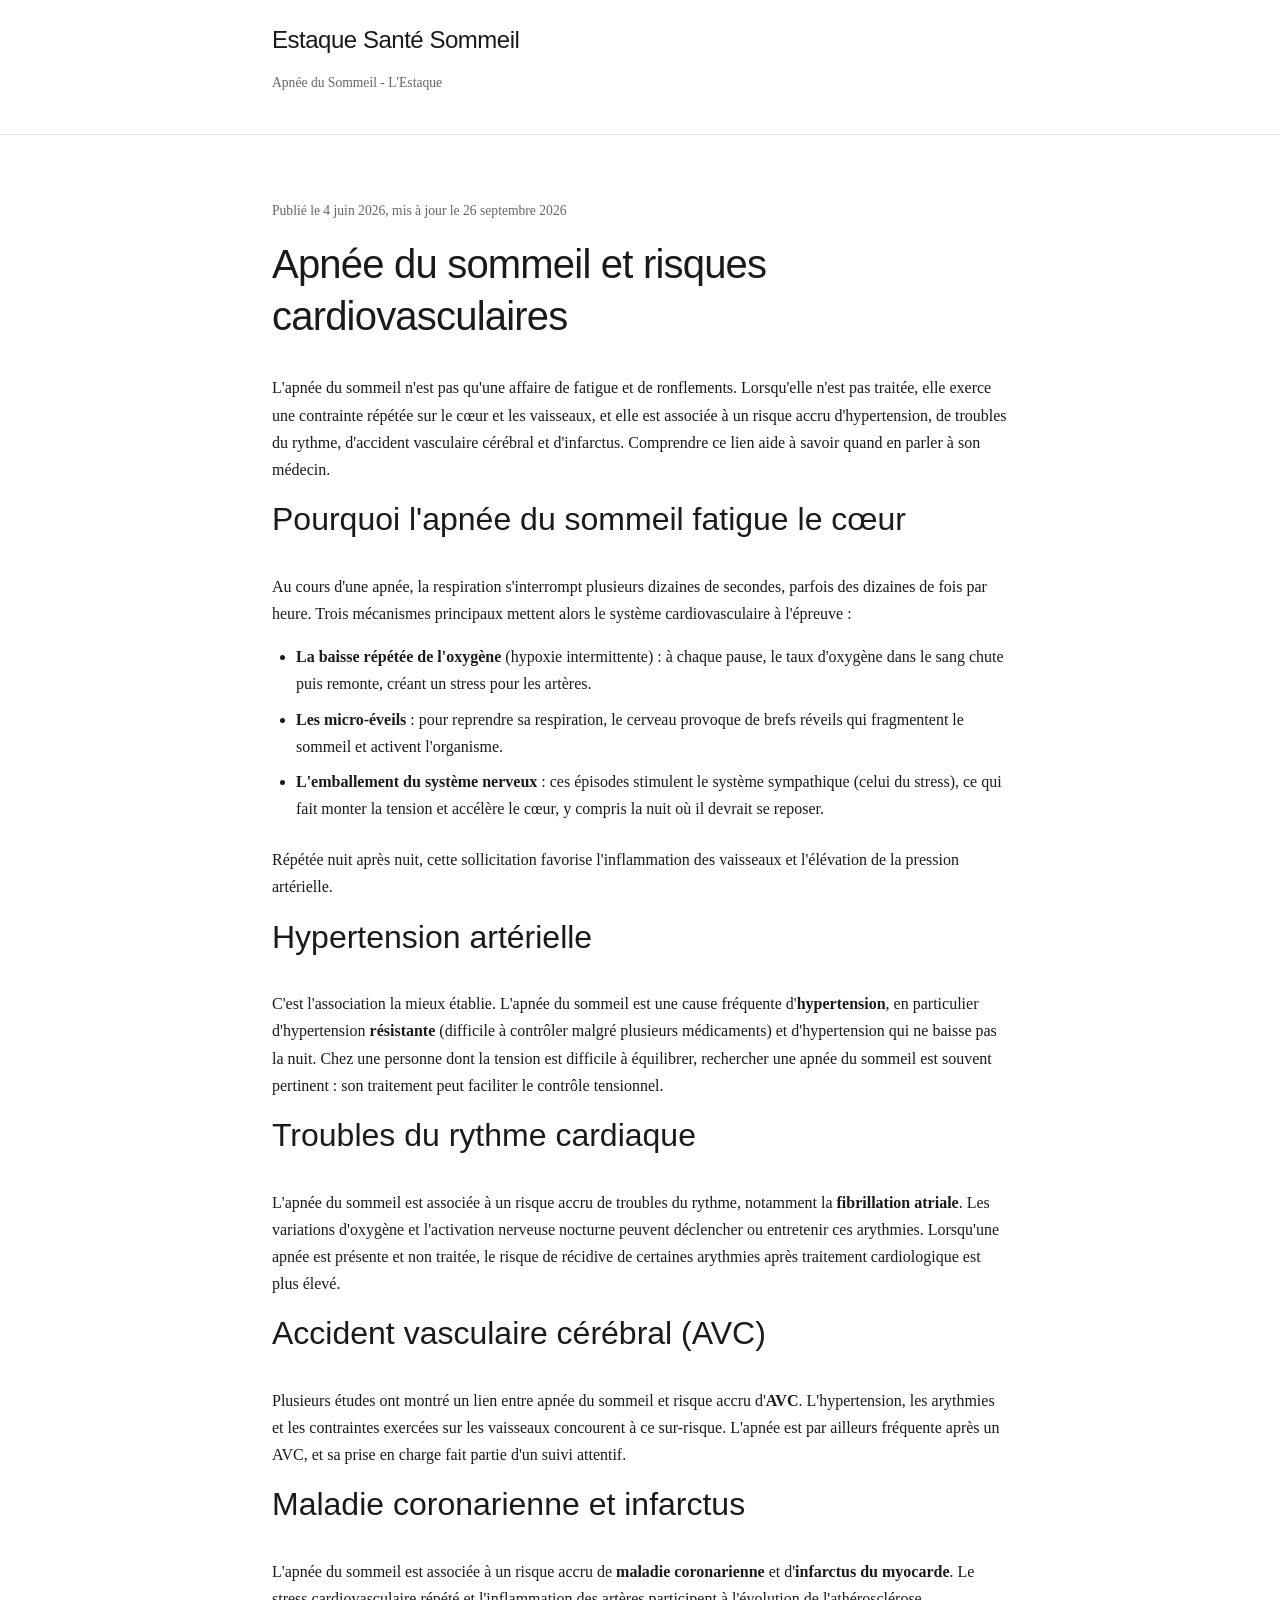
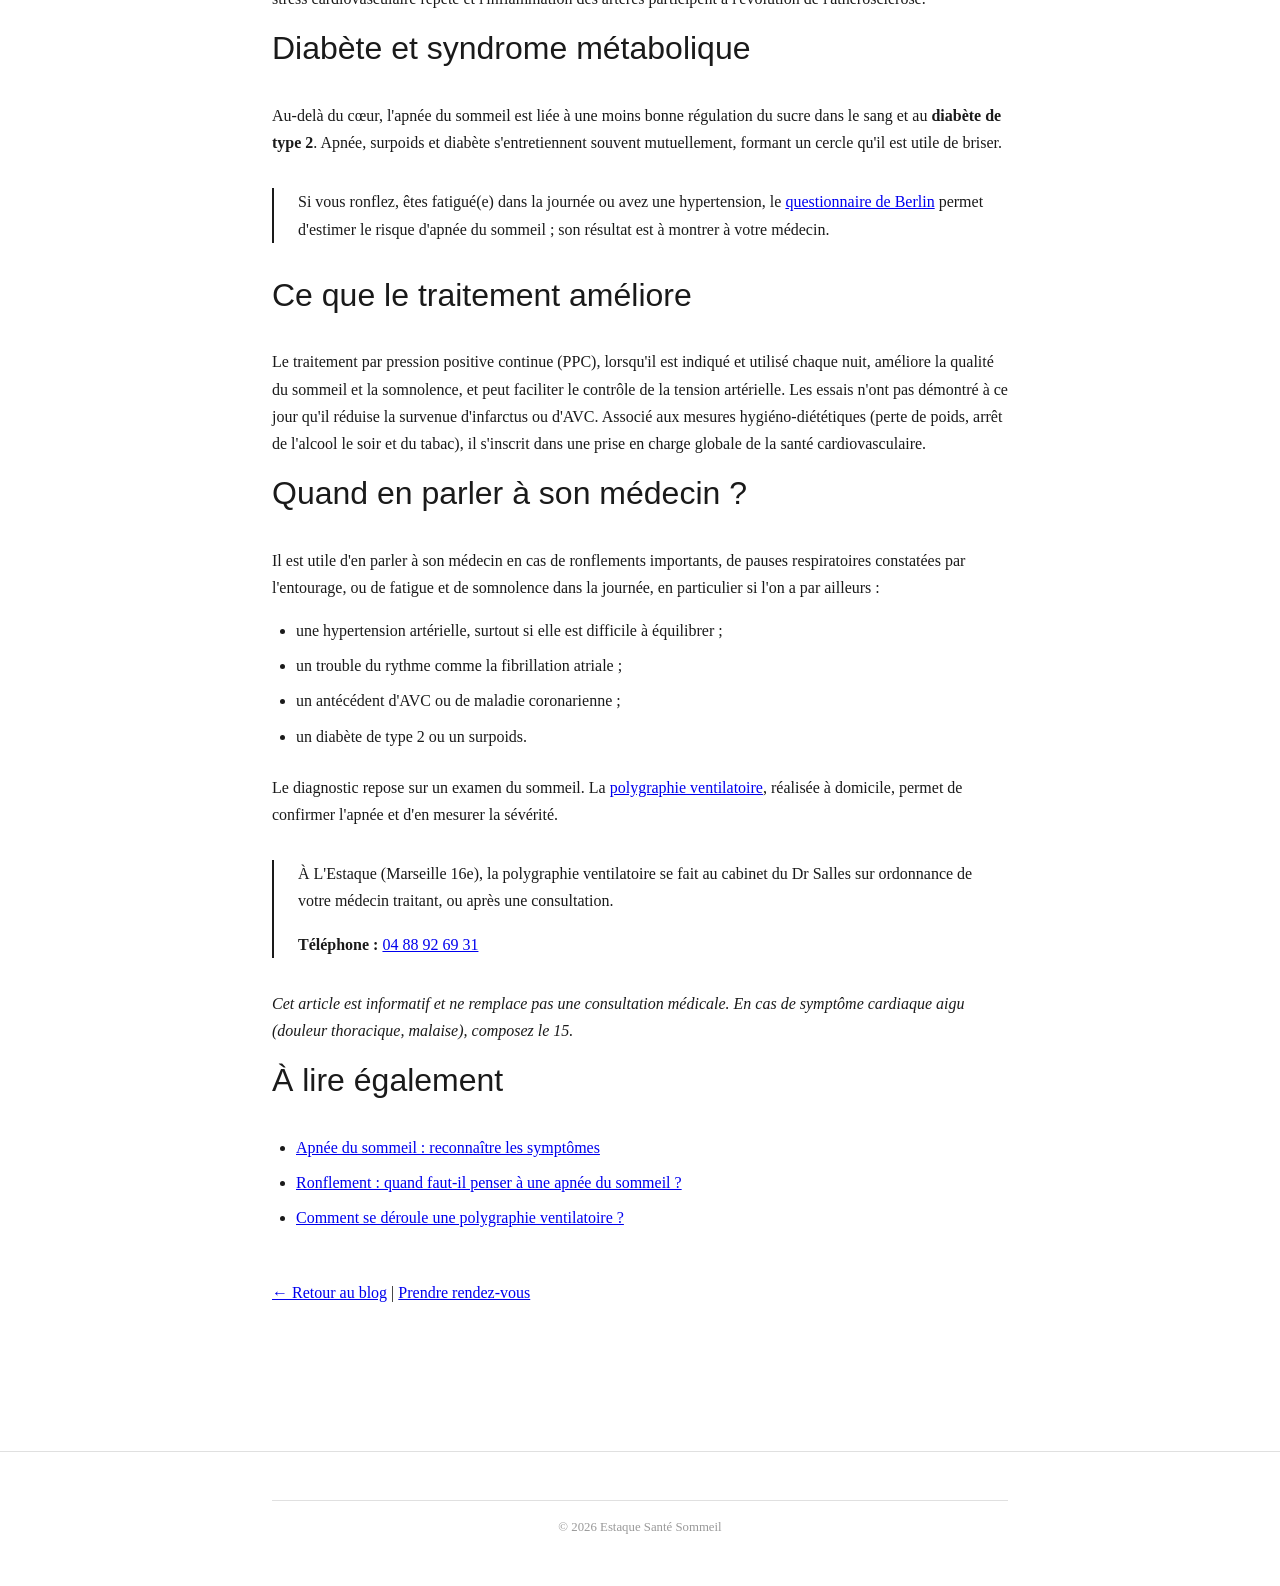
<file: blog/apnee-sommeil-risques-cardiovasculaires.html>
<!DOCTYPE html>
<html lang="fr">
<head>
    <meta charset="UTF-8">
    <meta name="viewport" content="width=device-width, initial-scale=1.0">
    <meta name="description" content="Apnée du sommeil et cœur : ce que l'on sait du lien avec l'hypertension, les troubles du rythme, l'AVC et l'infarctus, et quand en parler à son médecin.">
    <meta name="keywords" content="apnée du sommeil cœur, apnée hypertension, apnée AVC, apnée infarctus, risques cardiovasculaires, SAHOS, SAOS, Marseille">
    <meta name="robots" content="index, follow">
    <title>Apnée du sommeil et cœur : hypertension, AVC, infarctus | Estaque Santé Sommeil</title>

    <link rel="stylesheet" href="../css/style.css">
    <link rel="canonical" href="https://xn--estaquesant-sommeil-lzb.fr/blog/apnee-sommeil-risques-cardiovasculaires">

    <!-- Open Graph -->
    <meta property="og:title" content="Apnée du sommeil et risques cardiovasculaires">
    <meta property="og:description" content="Hypertension, troubles du rythme, AVC, infarctus : ce que l'on sait du lien avec l'apnée du sommeil, et quand en parler à son médecin.">
    <meta property="og:type" content="article">
    <meta property="og:locale" content="fr_FR">
    <meta property="og:url" content="https://xn--estaquesant-sommeil-lzb.fr/blog/apnee-sommeil-risques-cardiovasculaires">
    <meta property="og:site_name" content="Estaque Santé Sommeil">
    <meta property="og:image" content="https://xn--estaquesant-sommeil-lzb.fr/images/og-image.jpg">

    <link rel="icon" type="image/png" href="/images/favicon.png">
    <link rel="apple-touch-icon" href="/images/apple-touch-icon.png">

    <!-- Schema.org Article -->
    <script type="application/ld+json">
    {
        "@context": "https://schema.org",
        "@type": "MedicalWebPage",
        "headline": "Apnée du sommeil et risques cardiovasculaires",
        "author": {
            "@type": "Physician",
            "name": "Dr Adrien Salles",
            "url": "https://xn--estaquesant-sommeil-lzb.fr/"
        },
        "datePublished": "2026-06-04",
        "dateModified": "2026-09-26",
        "publisher": {
            "@type": "Organization",
            "name": "Estaque Santé Sommeil",
            "logo": {
                "@type": "ImageObject",
                "url": "https://xn--estaquesant-sommeil-lzb.fr/images/logo.png"
            }
        },
        "mainEntityOfPage": "https://xn--estaquesant-sommeil-lzb.fr/blog/apnee-sommeil-risques-cardiovasculaires"
    }
    </script>
</head>
<body>
    <header>
        <nav>
            <div class="container">
                <div class="logo">
                    <p class="site-title"><a href="/" style="color: inherit; text-decoration: none;">Estaque Santé Sommeil</a></p>
                    <p class="subtitle">Apnée du Sommeil - L'Estaque</p>
                </div>
            </div>
        </nav>
    </header>

    <main>
        <article class="content-section">
            <div class="container">
                <p class="meta">Publié le 4 juin 2026, mis à jour le 26 septembre 2026</p>
                <h1>Apnée du sommeil et risques cardiovasculaires</h1>

                <p>L'apnée du sommeil n'est pas qu'une affaire de fatigue et de ronflements. Lorsqu'elle n'est pas traitée, elle exerce une contrainte répétée sur le cœur et les vaisseaux, et elle est associée à un risque accru d'hypertension, de troubles du rythme, d'accident vasculaire cérébral et d'infarctus. Comprendre ce lien aide à savoir quand en parler à son médecin.</p>

                <h2>Pourquoi l'apnée du sommeil fatigue le cœur</h2>

                <p>Au cours d'une apnée, la respiration s'interrompt plusieurs dizaines de secondes, parfois des dizaines de fois par heure. Trois mécanismes principaux mettent alors le système cardiovasculaire à l'épreuve :</p>

                <ul>
                    <li><strong>La baisse répétée de l'oxygène</strong> (hypoxie intermittente) : à chaque pause, le taux d'oxygène dans le sang chute puis remonte, créant un stress pour les artères.</li>
                    <li><strong>Les micro-éveils</strong> : pour reprendre sa respiration, le cerveau provoque de brefs réveils qui fragmentent le sommeil et activent l'organisme.</li>
                    <li><strong>L'emballement du système nerveux</strong> : ces épisodes stimulent le système sympathique (celui du stress), ce qui fait monter la tension et accélère le cœur, y compris la nuit où il devrait se reposer.</li>
                </ul>

                <p>Répétée nuit après nuit, cette sollicitation favorise l'inflammation des vaisseaux et l'élévation de la pression artérielle.</p>

                <h2>Hypertension artérielle</h2>

                <p>C'est l'association la mieux établie. L'apnée du sommeil est une cause fréquente d'<strong>hypertension</strong>, en particulier d'hypertension <strong>résistante</strong> (difficile à contrôler malgré plusieurs médicaments) et d'hypertension qui ne baisse pas la nuit. Chez une personne dont la tension est difficile à équilibrer, rechercher une apnée du sommeil est souvent pertinent : son traitement peut faciliter le contrôle tensionnel.</p>

                <h2>Troubles du rythme cardiaque</h2>

                <p>L'apnée du sommeil est associée à un risque accru de troubles du rythme, notamment la <strong>fibrillation atriale</strong>. Les variations d'oxygène et l'activation nerveuse nocturne peuvent déclencher ou entretenir ces arythmies. Lorsqu'une apnée est présente et non traitée, le risque de récidive de certaines arythmies après traitement cardiologique est plus élevé.</p>

                <h2>Accident vasculaire cérébral (AVC)</h2>

                <p>Plusieurs études ont montré un lien entre apnée du sommeil et risque accru d'<strong>AVC</strong>. L'hypertension, les arythmies et les contraintes exercées sur les vaisseaux concourent à ce sur-risque. L'apnée est par ailleurs fréquente après un AVC, et sa prise en charge fait partie d'un suivi attentif.</p>

                <h2>Maladie coronarienne et infarctus</h2>

                <p>L'apnée du sommeil est associée à un risque accru de <strong>maladie coronarienne</strong> et d'<strong>infarctus du myocarde</strong>. Le stress cardiovasculaire répété et l'inflammation des artères participent à l'évolution de l'athérosclérose.</p>

                <h2>Diabète et syndrome métabolique</h2>

                <p>Au-delà du cœur, l'apnée du sommeil est liée à une moins bonne régulation du sucre dans le sang et au <strong>diabète de type 2</strong>. Apnée, surpoids et diabète s'entretiennent souvent mutuellement, formant un cercle qu'il est utile de briser.</p>

                <div class="highlight-box">
                    <p>Si vous ronflez, êtes fatigué(e) dans la journée ou avez une hypertension, le <a href="/questionnaire-berlin">questionnaire de Berlin</a> permet d'estimer le risque d'apnée du sommeil ; son résultat est à montrer à votre médecin.</p>
                </div>

                <h2>Ce que le traitement améliore</h2>

                <p>Le traitement par pression positive continue (PPC), lorsqu'il est indiqué et utilisé chaque nuit, améliore la qualité du sommeil et la somnolence, et peut faciliter le contrôle de la tension artérielle. Les essais n'ont pas démontré à ce jour qu'il réduise la survenue d'infarctus ou d'AVC. Associé aux mesures hygiéno-diététiques (perte de poids, arrêt de l'alcool le soir et du tabac), il s'inscrit dans une prise en charge globale de la santé cardiovasculaire.</p>

                <h2>Quand en parler à son médecin ?</h2>

                <p>Il est utile d'en parler à son médecin en cas de ronflements importants, de pauses respiratoires constatées par l'entourage, ou de fatigue et de somnolence dans la journée, en particulier si l'on a par ailleurs :</p>
                <ul>
                    <li>une hypertension artérielle, surtout si elle est difficile à équilibrer ;</li>
                    <li>un trouble du rythme comme la fibrillation atriale ;</li>
                    <li>un antécédent d'AVC ou de maladie coronarienne ;</li>
                    <li>un diabète de type 2 ou un surpoids.</li>
                </ul>

                <p>Le diagnostic repose sur un examen du sommeil. La <a href="/#polygraphie">polygraphie ventilatoire</a>, réalisée à domicile, permet de confirmer l'apnée et d'en mesurer la sévérité.</p>

                <div class="highlight-box">
                    <p>À L'Estaque (Marseille 16e), la polygraphie ventilatoire se fait au cabinet du Dr Salles sur ordonnance de votre médecin traitant, ou après une consultation.</p>
                    <p><strong>Téléphone :</strong> <a href="tel:+33488926931">04 88 92 69 31</a></p>
                </div>

                <p><em>Cet article est informatif et ne remplace pas une consultation médicale. En cas de symptôme cardiaque aigu (douleur thoracique, malaise), composez le 15.</em></p>

                <h2>À lire également</h2>
                <ul>
                    <li><a href="/blog/symptomes-apnee-sommeil">Apnée du sommeil : reconnaître les symptômes</a></li>
                    <li><a href="/blog/ronflements-apnee">Ronflement : quand faut-il penser à une apnée du sommeil ?</a></li>
                    <li><a href="/blog/polygraphie-deroulement">Comment se déroule une polygraphie ventilatoire ?</a></li>
                </ul>

                <p style="margin-top: 3rem;"><a href="/blog/">← Retour au blog</a> | <a href="/#contact">Prendre rendez-vous</a></p>
            </div>
        </article>
    </main>

    <footer>
        <div class="container">
            <div class="footer-bottom">
                <p>&copy; 2026 Estaque Santé Sommeil</p>
            </div>
        </div>
    </footer>

    <style>
        .meta {
            font-size: 0.85rem;
            color: #666;
            margin-bottom: 1rem;
        }

        h1 {
            font-size: 2.5rem;
            margin-bottom: 2rem;
        }
    </style>
</body>
</html>
</file>
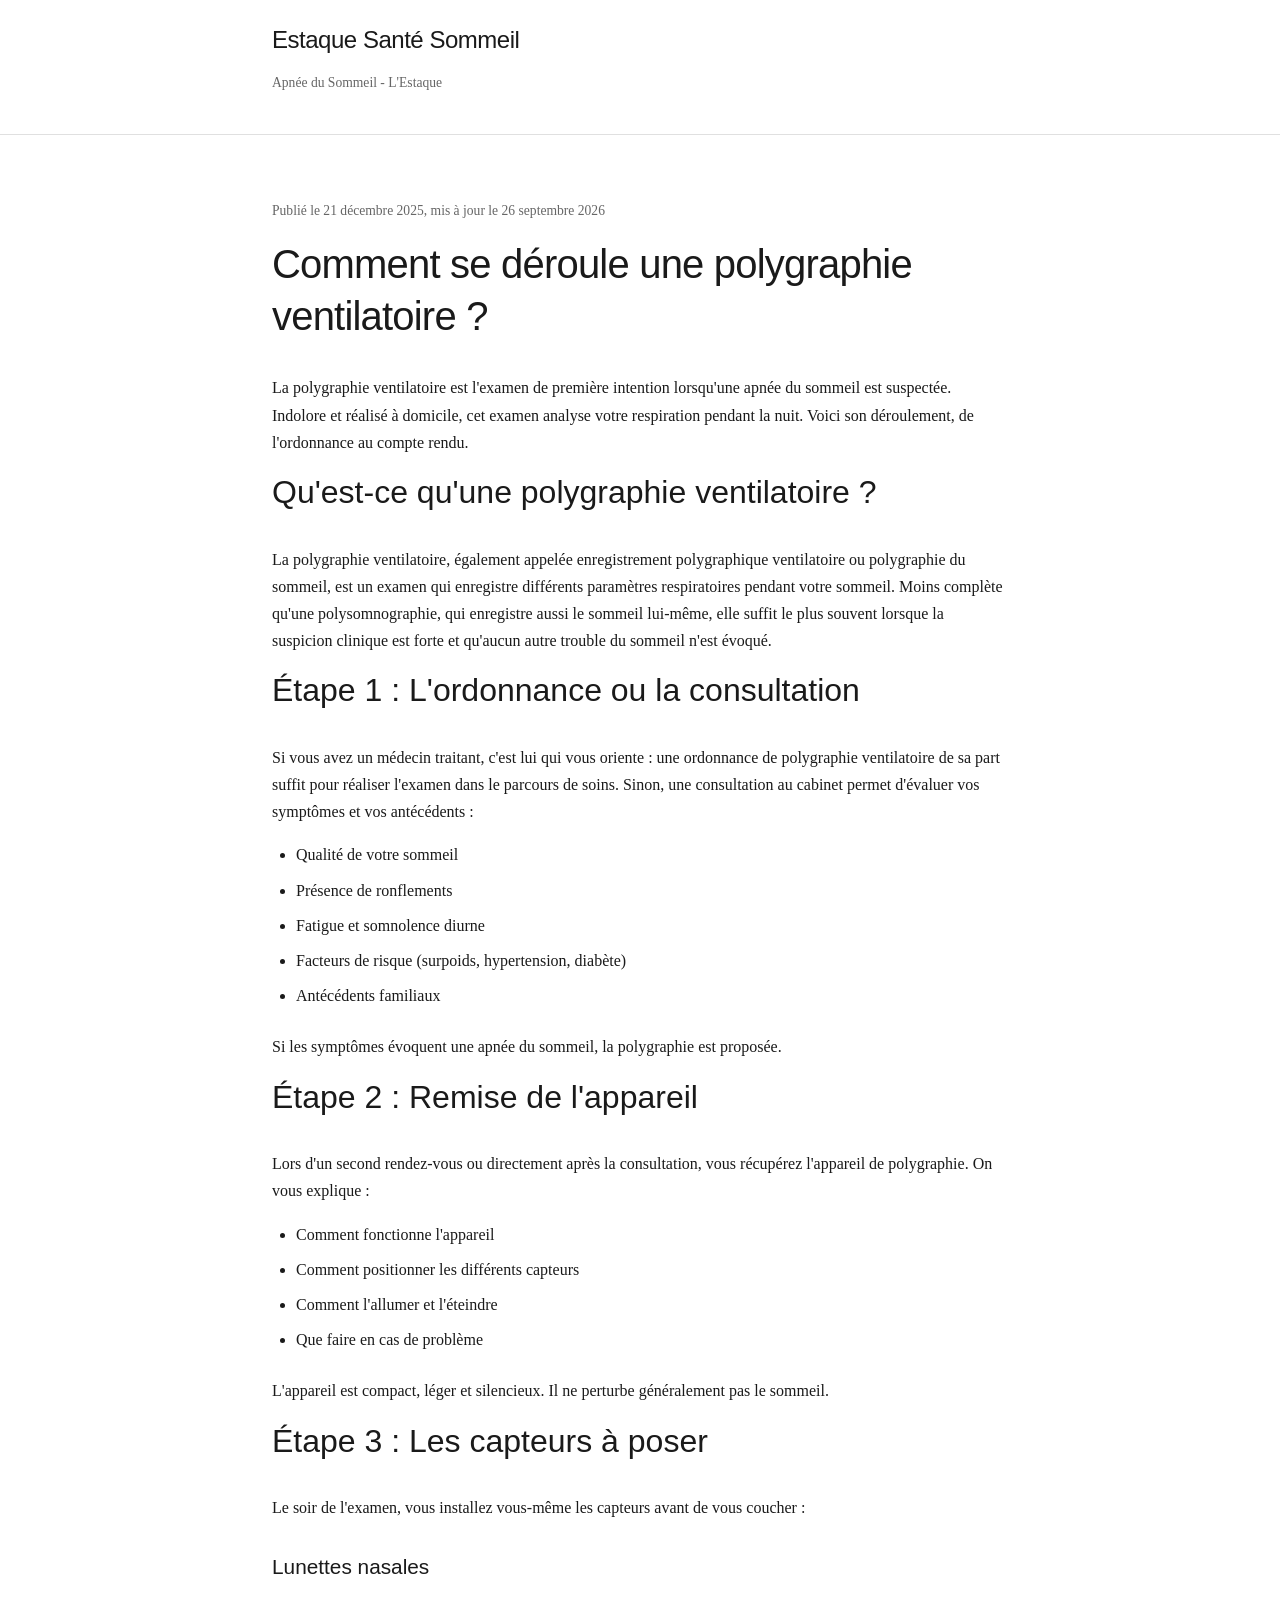
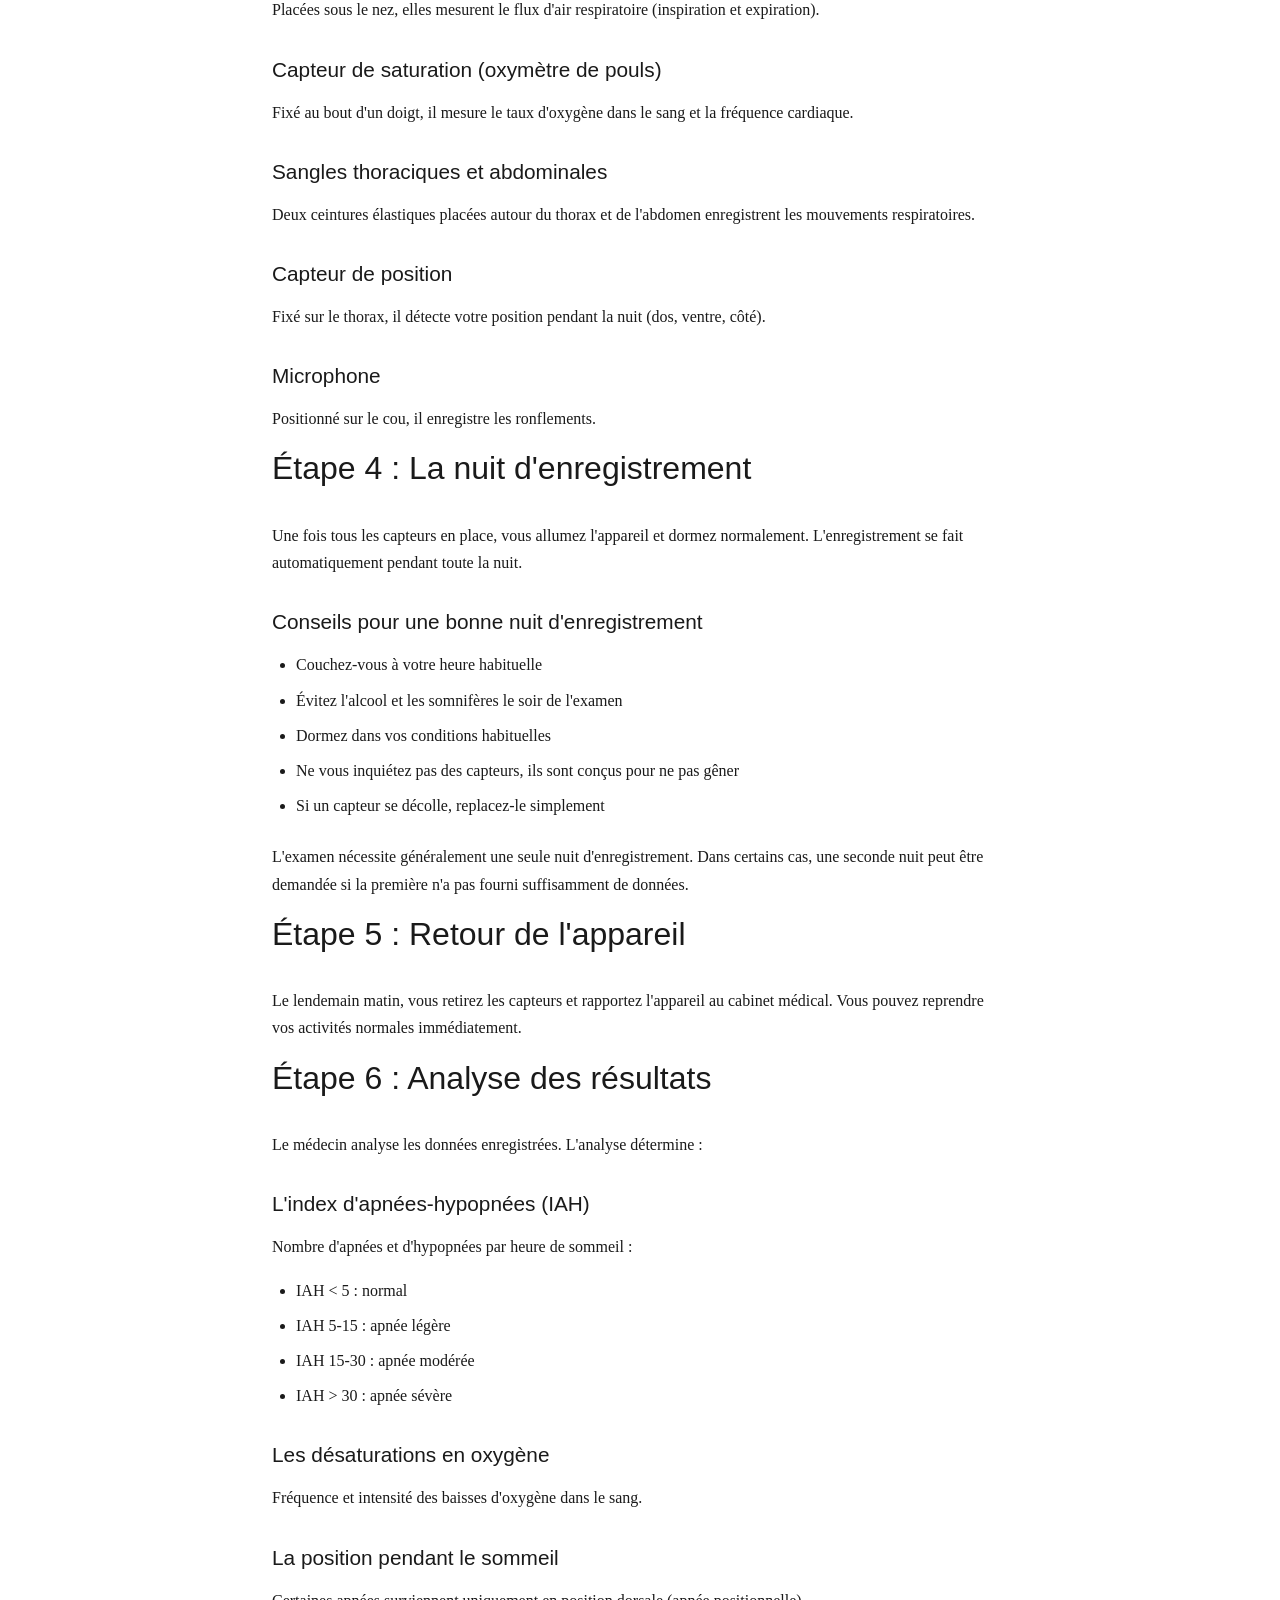
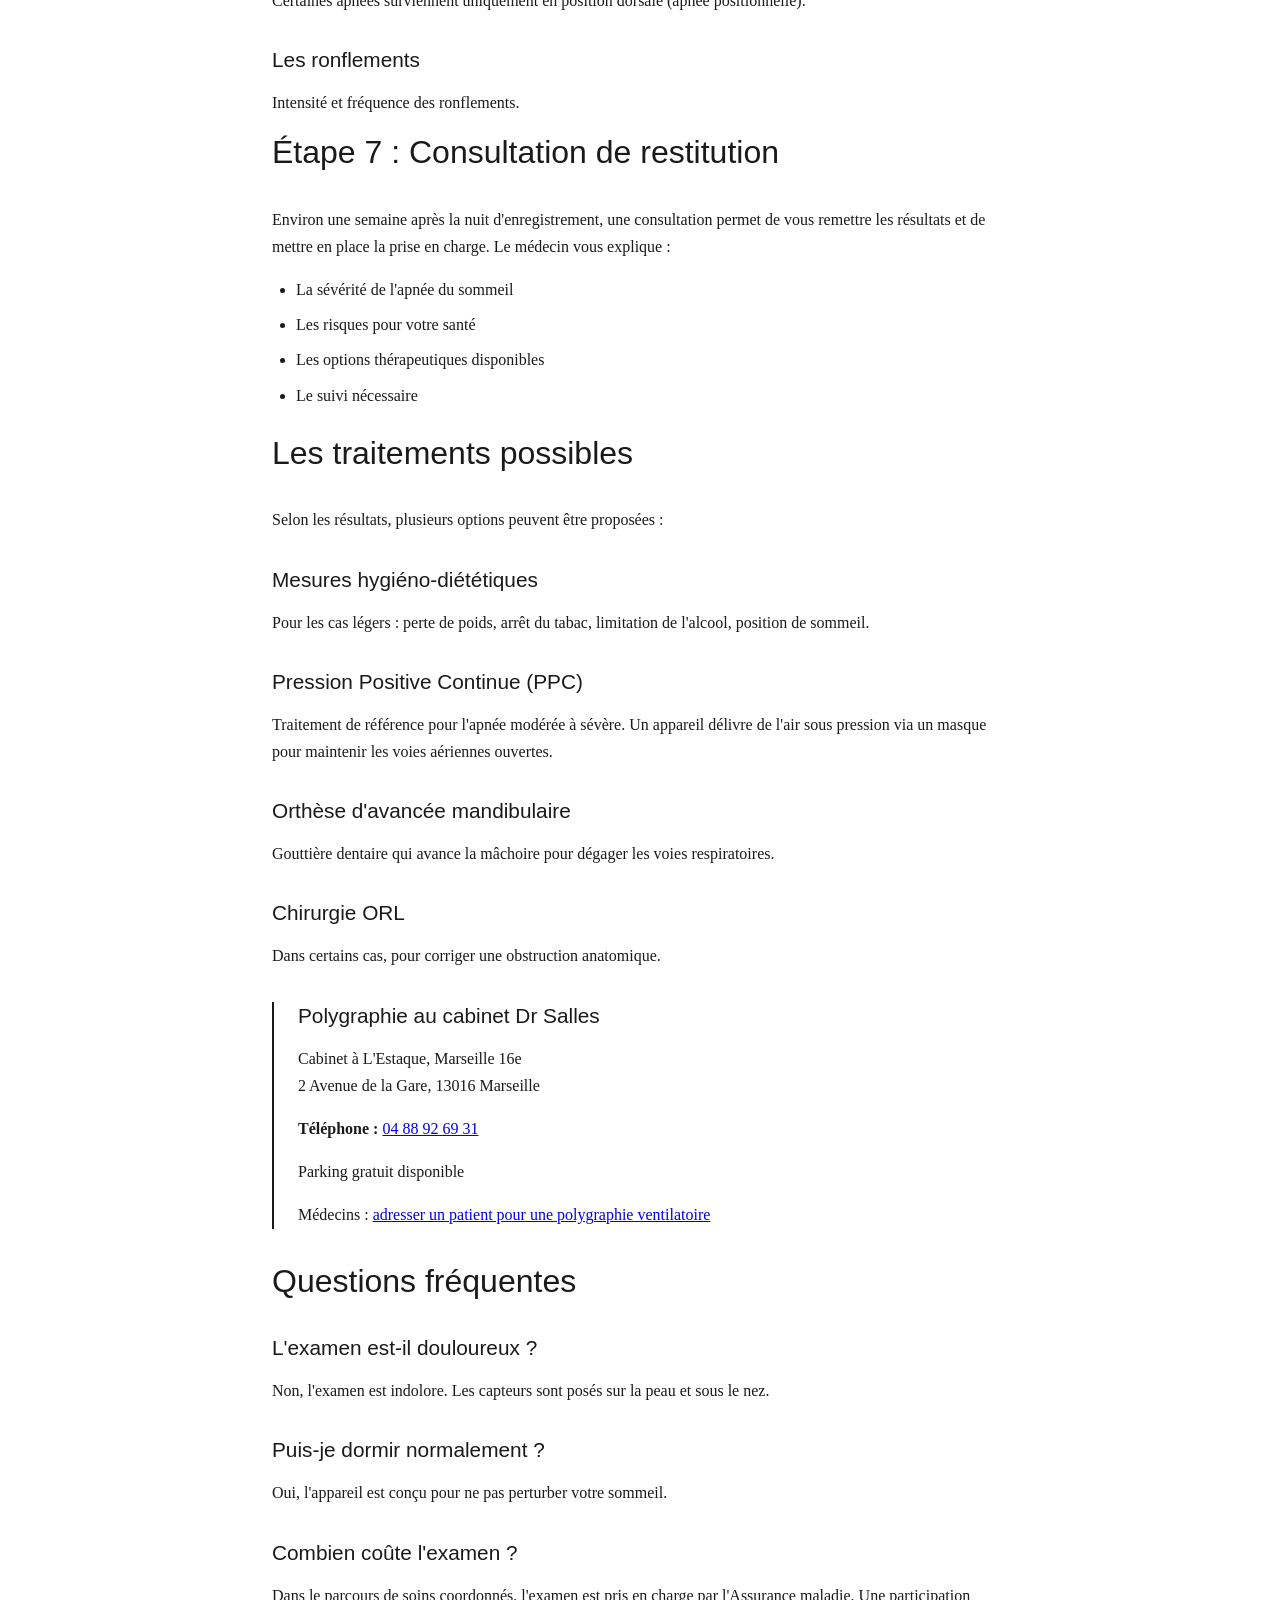
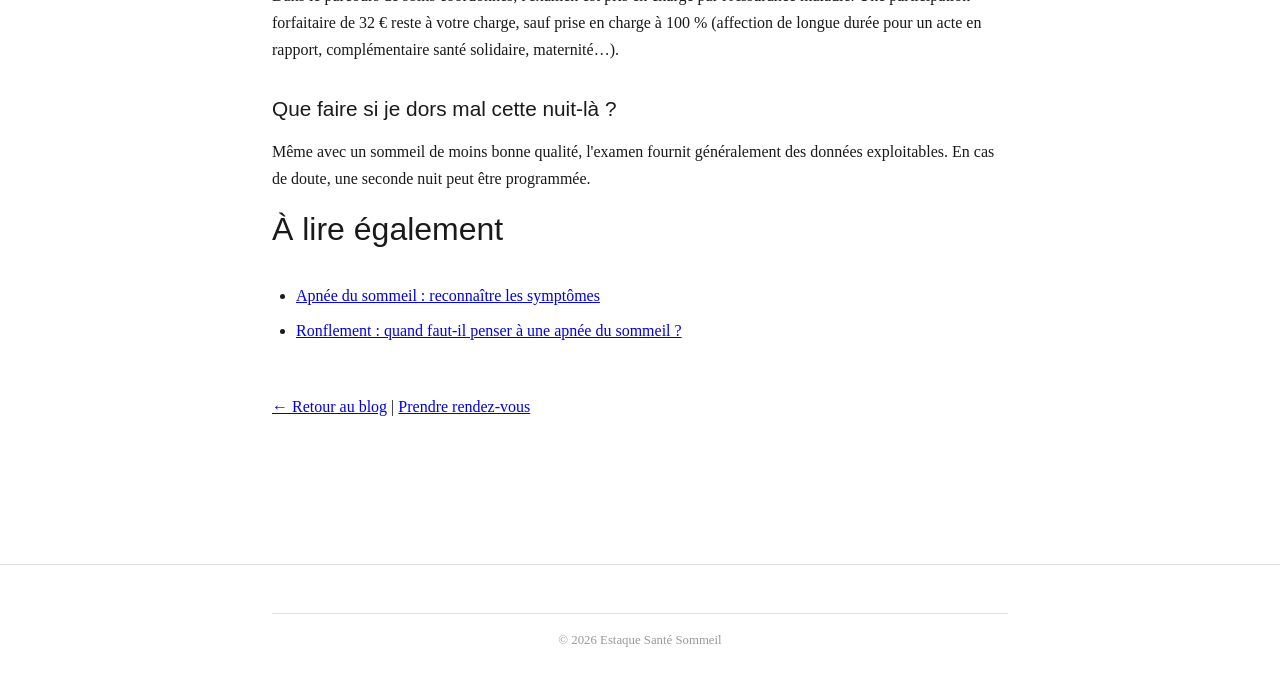
<file: blog/polygraphie-deroulement.html>
<!DOCTYPE html>
<html lang="fr">
<head>
    <meta charset="UTF-8">
    <meta name="viewport" content="width=device-width, initial-scale=1.0">
    <meta name="description" content="Comment se déroule une polygraphie ventilatoire ? Préparation, examen à domicile, résultats. Guide complet par le Dr Salles à Marseille.">
    <meta name="keywords" content="polygraphie ventilatoire, déroulement examen, apnée sommeil diagnostic, Marseille, Dr Salles">
    <title>Comment se déroule une polygraphie ventilatoire ? | Estaque Santé Sommeil</title>
    <link rel="stylesheet" href="../css/style.css">
    <link rel="canonical" href="https://xn--estaquesant-sommeil-lzb.fr/blog/polygraphie-deroulement">
    <meta name="robots" content="index, follow">

    <!-- Open Graph -->
    <meta property="og:title" content="Comment se déroule une polygraphie ventilatoire ?">
    <meta property="og:description" content="Préparation, examen à domicile, résultats : le déroulement complet d'une polygraphie ventilatoire pour diagnostiquer l'apnée du sommeil.">
    <meta property="og:type" content="article">
    <meta property="og:locale" content="fr_FR">
    <meta property="og:url" content="https://xn--estaquesant-sommeil-lzb.fr/blog/polygraphie-deroulement">
    <meta property="og:site_name" content="Estaque Santé Sommeil">
    <meta property="og:image" content="https://xn--estaquesant-sommeil-lzb.fr/images/og-image.jpg">

    <link rel="icon" type="image/png" href="/images/favicon.png">
    <link rel="apple-touch-icon" href="/images/apple-touch-icon.png">

    <!-- Schema.org Article -->
    <script type="application/ld+json">
    {
        "@context": "https://schema.org",
        "@type": "MedicalWebPage",
        "headline": "Comment se déroule une polygraphie ventilatoire ?",
        "author": {
            "@type": "Physician",
            "name": "Dr Adrien Salles",
            "url": "https://xn--estaquesant-sommeil-lzb.fr/"
        },
        "datePublished": "2025-12-21",
        "dateModified": "2026-09-26",
        "publisher": {
            "@type": "Organization",
            "name": "Estaque Santé Sommeil",
            "logo": {
                "@type": "ImageObject",
                "url": "https://xn--estaquesant-sommeil-lzb.fr/images/logo.png"
            }
        },
        "mainEntityOfPage": "https://xn--estaquesant-sommeil-lzb.fr/blog/polygraphie-deroulement"
    }
    </script>
</head>
<body>
    <header>
        <nav>
            <div class="container">
                <div class="logo">
                    <p class="site-title"><a href="/" style="color: inherit; text-decoration: none;">Estaque Santé Sommeil</a></p>
                    <p class="subtitle">Apnée du Sommeil - L'Estaque</p>
                </div>
            </div>
        </nav>
    </header>

    <main>
        <article class="content-section">
            <div class="container">
                <p class="meta">Publié le 21 décembre 2025, mis à jour le 26 septembre 2026</p>
                <h1>Comment se déroule une polygraphie ventilatoire ?</h1>

                <p>La polygraphie ventilatoire est l'examen de première intention lorsqu'une apnée du sommeil est suspectée. Indolore et réalisé à domicile, cet examen analyse votre respiration pendant la nuit. Voici son déroulement, de l'ordonnance au compte rendu.</p>

                <h2>Qu'est-ce qu'une polygraphie ventilatoire ?</h2>

                <p>La polygraphie ventilatoire, également appelée enregistrement polygraphique ventilatoire ou polygraphie du sommeil, est un examen qui enregistre différents paramètres respiratoires pendant votre sommeil. Moins complète qu'une polysomnographie, qui enregistre aussi le sommeil lui-même, elle suffit le plus souvent lorsque la suspicion clinique est forte et qu'aucun autre trouble du sommeil n'est évoqué.</p>

                <h2>Étape 1 : L'ordonnance ou la consultation</h2>

                <p>Si vous avez un médecin traitant, c'est lui qui vous oriente : une ordonnance de polygraphie ventilatoire de sa part suffit pour réaliser l'examen dans le parcours de soins. Sinon, une consultation au cabinet permet d'évaluer vos symptômes et vos antécédents :</p>

                <ul>
                    <li>Qualité de votre sommeil</li>
                    <li>Présence de ronflements</li>
                    <li>Fatigue et somnolence diurne</li>
                    <li>Facteurs de risque (surpoids, hypertension, diabète)</li>
                    <li>Antécédents familiaux</li>
                </ul>

                <p>Si les symptômes évoquent une apnée du sommeil, la polygraphie est proposée.</p>

                <h2>Étape 2 : Remise de l'appareil</h2>

                <p>Lors d'un second rendez-vous ou directement après la consultation, vous récupérez l'appareil de polygraphie. On vous explique :</p>

                <ul>
                    <li>Comment fonctionne l'appareil</li>
                    <li>Comment positionner les différents capteurs</li>
                    <li>Comment l'allumer et l'éteindre</li>
                    <li>Que faire en cas de problème</li>
                </ul>

                <p>L'appareil est compact, léger et silencieux. Il ne perturbe généralement pas le sommeil.</p>

                <h2>Étape 3 : Les capteurs à poser</h2>

                <p>Le soir de l'examen, vous installez vous-même les capteurs avant de vous coucher :</p>

                <h3>Lunettes nasales</h3>
                <p>Placées sous le nez, elles mesurent le flux d'air respiratoire (inspiration et expiration).</p>

                <h3>Capteur de saturation (oxymètre de pouls)</h3>
                <p>Fixé au bout d'un doigt, il mesure le taux d'oxygène dans le sang et la fréquence cardiaque.</p>

                <h3>Sangles thoraciques et abdominales</h3>
                <p>Deux ceintures élastiques placées autour du thorax et de l'abdomen enregistrent les mouvements respiratoires.</p>

                <h3>Capteur de position</h3>
                <p>Fixé sur le thorax, il détecte votre position pendant la nuit (dos, ventre, côté).</p>

                <h3>Microphone</h3>
                <p>Positionné sur le cou, il enregistre les ronflements.</p>

                <h2>Étape 4 : La nuit d'enregistrement</h2>

                <p>Une fois tous les capteurs en place, vous allumez l'appareil et dormez normalement. L'enregistrement se fait automatiquement pendant toute la nuit.</p>

                <h3>Conseils pour une bonne nuit d'enregistrement</h3>

                <ul>
                    <li>Couchez-vous à votre heure habituelle</li>
                    <li>Évitez l'alcool et les somnifères le soir de l'examen</li>
                    <li>Dormez dans vos conditions habituelles</li>
                    <li>Ne vous inquiétez pas des capteurs, ils sont conçus pour ne pas gêner</li>
                    <li>Si un capteur se décolle, replacez-le simplement</li>
                </ul>

                <p>L'examen nécessite généralement une seule nuit d'enregistrement. Dans certains cas, une seconde nuit peut être demandée si la première n'a pas fourni suffisamment de données.</p>

                <h2>Étape 5 : Retour de l'appareil</h2>

                <p>Le lendemain matin, vous retirez les capteurs et rapportez l'appareil au cabinet médical. Vous pouvez reprendre vos activités normales immédiatement.</p>

                <h2>Étape 6 : Analyse des résultats</h2>

                <p>Le médecin analyse les données enregistrées. L'analyse détermine :</p>

                <h3>L'index d'apnées-hypopnées (IAH)</h3>
                <p>Nombre d'apnées et d'hypopnées par heure de sommeil :</p>
                <ul>
                    <li>IAH < 5 : normal</li>
                    <li>IAH 5-15 : apnée légère</li>
                    <li>IAH 15-30 : apnée modérée</li>
                    <li>IAH > 30 : apnée sévère</li>
                </ul>

                <h3>Les désaturations en oxygène</h3>
                <p>Fréquence et intensité des baisses d'oxygène dans le sang.</p>

                <h3>La position pendant le sommeil</h3>
                <p>Certaines apnées surviennent uniquement en position dorsale (apnée positionnelle).</p>

                <h3>Les ronflements</h3>
                <p>Intensité et fréquence des ronflements.</p>

                <h2>Étape 7 : Consultation de restitution</h2>

                <p>Environ une semaine après la nuit d'enregistrement, une consultation permet de vous remettre les résultats et de mettre en place la prise en charge. Le médecin vous explique :</p>

                <ul>
                    <li>La sévérité de l'apnée du sommeil</li>
                    <li>Les risques pour votre santé</li>
                    <li>Les options thérapeutiques disponibles</li>
                    <li>Le suivi nécessaire</li>
                </ul>

                <h2>Les traitements possibles</h2>

                <p>Selon les résultats, plusieurs options peuvent être proposées :</p>

                <h3>Mesures hygiéno-diététiques</h3>
                <p>Pour les cas légers : perte de poids, arrêt du tabac, limitation de l'alcool, position de sommeil.</p>

                <h3>Pression Positive Continue (PPC)</h3>
                <p>Traitement de référence pour l'apnée modérée à sévère. Un appareil délivre de l'air sous pression via un masque pour maintenir les voies aériennes ouvertes.</p>

                <h3>Orthèse d'avancée mandibulaire</h3>
                <p>Gouttière dentaire qui avance la mâchoire pour dégager les voies respiratoires.</p>

                <h3>Chirurgie ORL</h3>
                <p>Dans certains cas, pour corriger une obstruction anatomique.</p>

                <div class="highlight-box">
                    <h3>Polygraphie au cabinet Dr Salles</h3>
                    <p>Cabinet à L'Estaque, Marseille 16e<br>
                    2 Avenue de la Gare, 13016 Marseille</p>
                    <p><strong>Téléphone :</strong> <a href="tel:+33488926931">04 88 92 69 31</a></p>
                    <p>Parking gratuit disponible</p>
                    <p>Médecins : <a href="/adresser-un-patient">adresser un patient pour une polygraphie ventilatoire</a></p>
                </div>

                <h2>Questions fréquentes</h2>

                <h3>L'examen est-il douloureux ?</h3>
                <p>Non, l'examen est indolore. Les capteurs sont posés sur la peau et sous le nez.</p>

                <h3>Puis-je dormir normalement ?</h3>
                <p>Oui, l'appareil est conçu pour ne pas perturber votre sommeil.</p>

                <h3>Combien coûte l'examen ?</h3>
                <p>Dans le parcours de soins coordonnés, l'examen est pris en charge par l'Assurance maladie. Une participation forfaitaire de 32 € reste à votre charge, sauf prise en charge à 100 % (affection de longue durée pour un acte en rapport, complémentaire santé solidaire, maternité…).</p>

                <h3>Que faire si je dors mal cette nuit-là ?</h3>
                <p>Même avec un sommeil de moins bonne qualité, l'examen fournit généralement des données exploitables. En cas de doute, une seconde nuit peut être programmée.</p>

                <h2>À lire également</h2>
                <ul>
                    <li><a href="/blog/symptomes-apnee-sommeil">Apnée du sommeil : reconnaître les symptômes</a></li>
                    <li><a href="/blog/ronflements-apnee">Ronflement : quand faut-il penser à une apnée du sommeil ?</a></li>
                </ul>

                <p style="margin-top: 3rem;"><a href="/blog/">← Retour au blog</a> | <a href="/#contact">Prendre rendez-vous</a></p>
            </div>
        </article>
    </main>

    <footer>
        <div class="container">
            <div class="footer-bottom">
                <p>&copy; 2026 Estaque Santé Sommeil</p>
            </div>
        </div>
    </footer>

    <style>
        .meta {
            font-size: 0.85rem;
            color: #666;
            margin-bottom: 1rem;
        }

        h1 {
            font-size: 2.5rem;
            margin-bottom: 2rem;
        }
    </style>
</body>
</html>
</file>
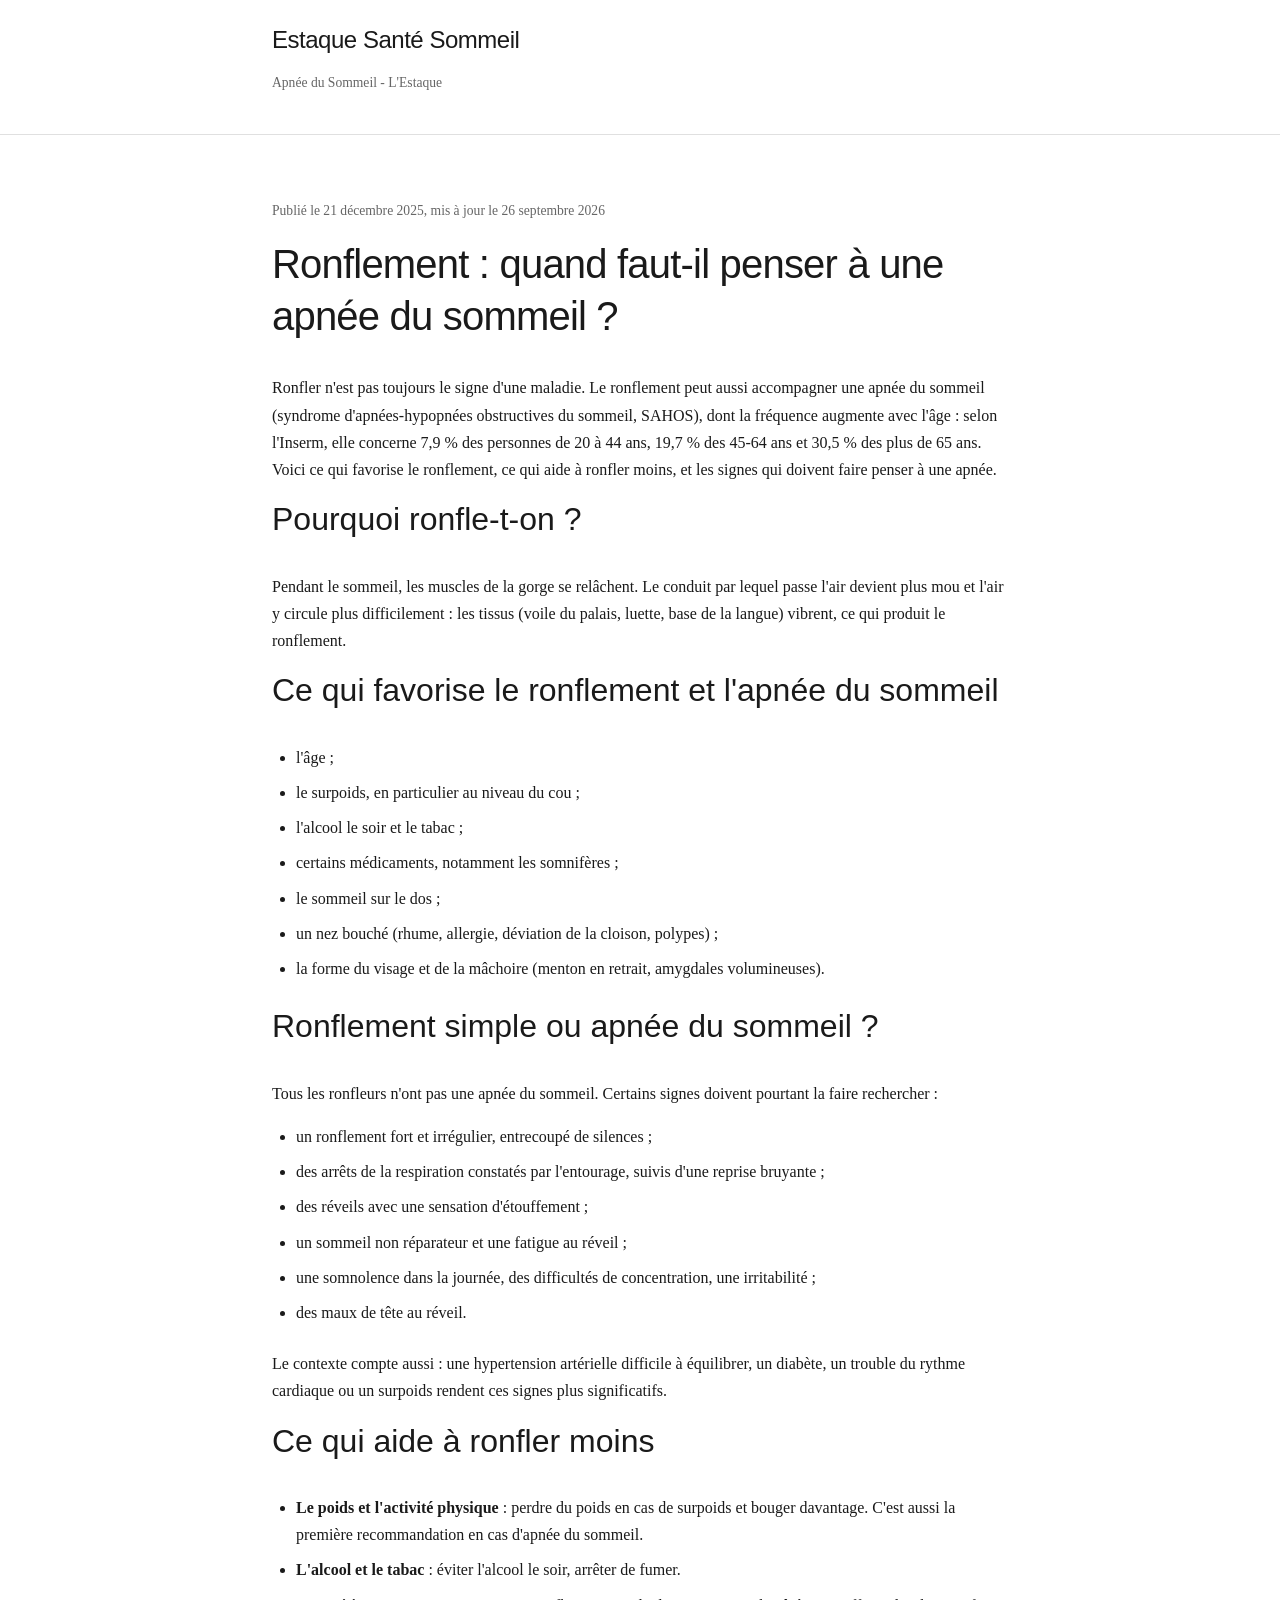
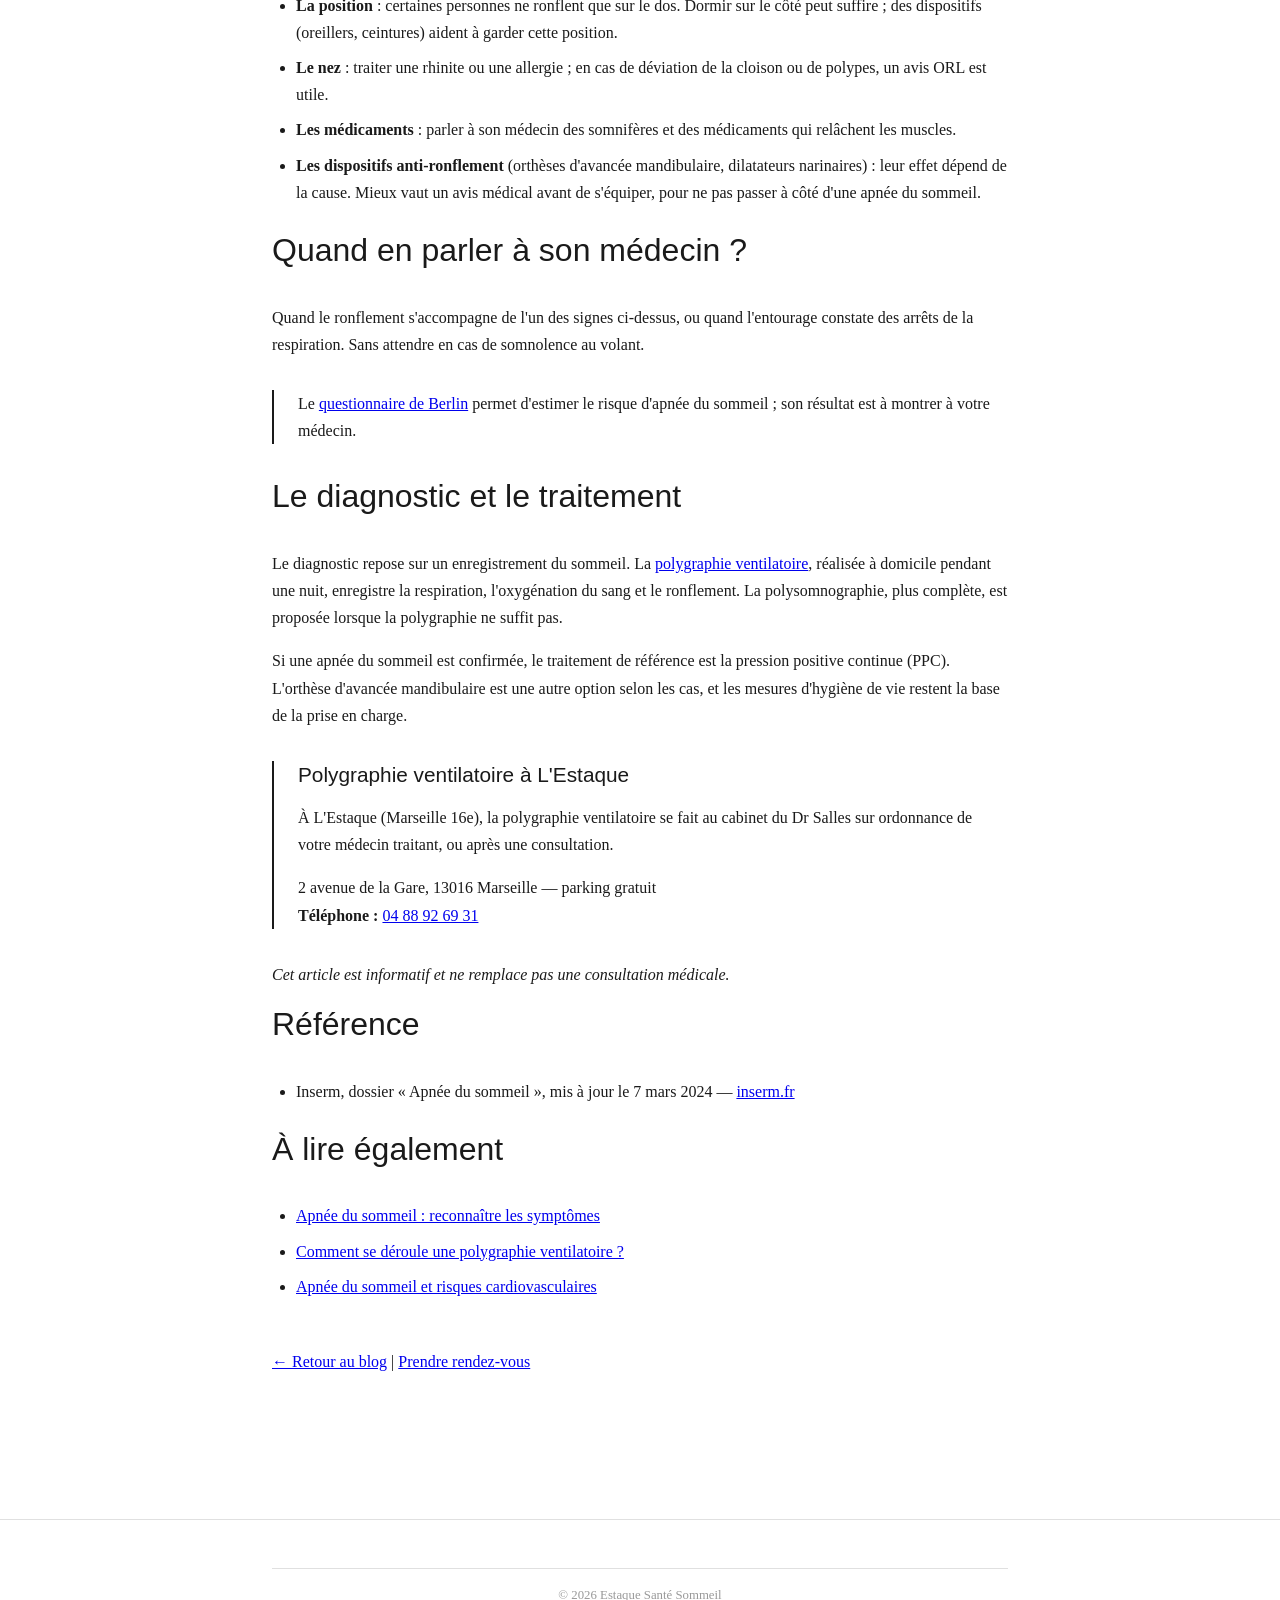
<file: blog/ronflements-apnee.html>
<!DOCTYPE html>
<html lang="fr">
<head>
    <meta charset="UTF-8">
    <meta name="viewport" content="width=device-width, initial-scale=1.0">
    <meta name="description" content="Ronflement : ce qui le favorise, ce qui aide à ronfler moins, et les signes qui doivent faire penser à une apnée du sommeil. Par le Dr Salles, médecin à L'Estaque (Marseille 16e).">
    <meta name="keywords" content="ronflement, arrêter de ronfler, ronfler moins, apnée du sommeil, SAHOS, SAOS, Marseille">
    <title>Ronflement : quand penser à une apnée du sommeil ? | Estaque Santé Sommeil</title>
    <link rel="stylesheet" href="../css/style.css">
    <link rel="canonical" href="https://xn--estaquesant-sommeil-lzb.fr/blog/ronflements-apnee">
    <meta name="robots" content="index, follow">

    <!-- Open Graph -->
    <meta property="og:title" content="Ronflement : quand faut-il penser à une apnée du sommeil ?">
    <meta property="og:description" content="Ce qui favorise le ronflement, ce qui aide à ronfler moins, et les signes qui doivent faire penser à une apnée du sommeil.">
    <meta property="og:type" content="article">
    <meta property="og:locale" content="fr_FR">
    <meta property="og:url" content="https://xn--estaquesant-sommeil-lzb.fr/blog/ronflements-apnee">
    <meta property="og:site_name" content="Estaque Santé Sommeil">
    <meta property="og:image" content="https://xn--estaquesant-sommeil-lzb.fr/images/og-image.jpg">

    <link rel="icon" type="image/png" href="/images/favicon.png">
    <link rel="apple-touch-icon" href="/images/apple-touch-icon.png">

    <!-- Schema.org Article -->
    <script type="application/ld+json">
    {
        "@context": "https://schema.org",
        "@type": "MedicalWebPage",
        "headline": "Ronflement : quand faut-il penser à une apnée du sommeil ?",
        "author": {
            "@type": "Physician",
            "name": "Dr Adrien Salles",
            "url": "https://xn--estaquesant-sommeil-lzb.fr/"
        },
        "datePublished": "2025-12-21",
        "dateModified": "2026-09-26",
        "publisher": {
            "@type": "Organization",
            "name": "Estaque Santé Sommeil",
            "logo": {
                "@type": "ImageObject",
                "url": "https://xn--estaquesant-sommeil-lzb.fr/images/logo.png"
            }
        },
        "citation": {
            "@type": "CreativeWork",
            "name": "Inserm, dossier « Apnée du sommeil »",
            "url": "https://www.inserm.fr/dossier/apnee-sommeil/"
        },
        "mainEntityOfPage": "https://xn--estaquesant-sommeil-lzb.fr/blog/ronflements-apnee"
    }
    </script>
</head>
<body>
    <header>
        <nav>
            <div class="container">
                <div class="logo">
                    <p class="site-title"><a href="/" style="color: inherit; text-decoration: none;">Estaque Santé Sommeil</a></p>
                    <p class="subtitle">Apnée du Sommeil - L'Estaque</p>
                </div>
            </div>
        </nav>
    </header>

    <main>
        <article class="content-section">
            <div class="container">
                <p class="meta">Publié le 21 décembre 2025, mis à jour le 26 septembre 2026</p>
                <h1>Ronflement : quand faut-il penser à une apnée du sommeil ?</h1>

                <p>Ronfler n'est pas toujours le signe d'une maladie. Le ronflement peut aussi accompagner une apnée du sommeil (syndrome d'apnées-hypopnées obstructives du sommeil, SAHOS), dont la fréquence augmente avec l'âge : selon l'Inserm, elle concerne 7,9 % des personnes de 20 à 44 ans, 19,7 % des 45-64 ans et 30,5 % des plus de 65 ans. Voici ce qui favorise le ronflement, ce qui aide à ronfler moins, et les signes qui doivent faire penser à une apnée.</p>

                <h2>Pourquoi ronfle-t-on ?</h2>

                <p>Pendant le sommeil, les muscles de la gorge se relâchent. Le conduit par lequel passe l'air devient plus mou et l'air y circule plus difficilement : les tissus (voile du palais, luette, base de la langue) vibrent, ce qui produit le ronflement.</p>

                <h2>Ce qui favorise le ronflement et l'apnée du sommeil</h2>

                <ul>
                    <li>l'âge ;</li>
                    <li>le surpoids, en particulier au niveau du cou ;</li>
                    <li>l'alcool le soir et le tabac ;</li>
                    <li>certains médicaments, notamment les somnifères ;</li>
                    <li>le sommeil sur le dos ;</li>
                    <li>un nez bouché (rhume, allergie, déviation de la cloison, polypes) ;</li>
                    <li>la forme du visage et de la mâchoire (menton en retrait, amygdales volumineuses).</li>
                </ul>

                <h2>Ronflement simple ou apnée du sommeil ?</h2>

                <p>Tous les ronfleurs n'ont pas une apnée du sommeil. Certains signes doivent pourtant la faire rechercher :</p>

                <ul>
                    <li>un ronflement fort et irrégulier, entrecoupé de silences ;</li>
                    <li>des arrêts de la respiration constatés par l'entourage, suivis d'une reprise bruyante ;</li>
                    <li>des réveils avec une sensation d'étouffement ;</li>
                    <li>un sommeil non réparateur et une fatigue au réveil ;</li>
                    <li>une somnolence dans la journée, des difficultés de concentration, une irritabilité ;</li>
                    <li>des maux de tête au réveil.</li>
                </ul>

                <p>Le contexte compte aussi : une hypertension artérielle difficile à équilibrer, un diabète, un trouble du rythme cardiaque ou un surpoids rendent ces signes plus significatifs.</p>

                <h2>Ce qui aide à ronfler moins</h2>

                <ul>
                    <li><strong>Le poids et l'activité physique</strong> : perdre du poids en cas de surpoids et bouger davantage. C'est aussi la première recommandation en cas d'apnée du sommeil.</li>
                    <li><strong>L'alcool et le tabac</strong> : éviter l'alcool le soir, arrêter de fumer.</li>
                    <li><strong>La position</strong> : certaines personnes ne ronflent que sur le dos. Dormir sur le côté peut suffire ; des dispositifs (oreillers, ceintures) aident à garder cette position.</li>
                    <li><strong>Le nez</strong> : traiter une rhinite ou une allergie ; en cas de déviation de la cloison ou de polypes, un avis ORL est utile.</li>
                    <li><strong>Les médicaments</strong> : parler à son médecin des somnifères et des médicaments qui relâchent les muscles.</li>
                    <li><strong>Les dispositifs anti-ronflement</strong> (orthèses d'avancée mandibulaire, dilatateurs narinaires) : leur effet dépend de la cause. Mieux vaut un avis médical avant de s'équiper, pour ne pas passer à côté d'une apnée du sommeil.</li>
                </ul>

                <h2>Quand en parler à son médecin ?</h2>

                <p>Quand le ronflement s'accompagne de l'un des signes ci-dessus, ou quand l'entourage constate des arrêts de la respiration. Sans attendre en cas de somnolence au volant.</p>

                <div class="highlight-box">
                    <p>Le <a href="/questionnaire-berlin">questionnaire de Berlin</a> permet d'estimer le risque d'apnée du sommeil ; son résultat est à montrer à votre médecin.</p>
                </div>

                <h2>Le diagnostic et le traitement</h2>

                <p>Le diagnostic repose sur un enregistrement du sommeil. La <a href="/blog/polygraphie-deroulement">polygraphie ventilatoire</a>, réalisée à domicile pendant une nuit, enregistre la respiration, l'oxygénation du sang et le ronflement. La polysomnographie, plus complète, est proposée lorsque la polygraphie ne suffit pas.</p>

                <p>Si une apnée du sommeil est confirmée, le traitement de référence est la pression positive continue (PPC). L'orthèse d'avancée mandibulaire est une autre option selon les cas, et les mesures d'hygiène de vie restent la base de la prise en charge.</p>

                <div class="highlight-box">
                    <h3>Polygraphie ventilatoire à L'Estaque</h3>
                    <p>À L'Estaque (Marseille 16e), la polygraphie ventilatoire se fait au cabinet du Dr Salles sur ordonnance de votre médecin traitant, ou après une consultation.</p>
                    <p>2 avenue de la Gare, 13016 Marseille — parking gratuit<br>
                    <strong>Téléphone :</strong> <a href="tel:+33488926931">04 88 92 69 31</a></p>
                </div>

                <p><em>Cet article est informatif et ne remplace pas une consultation médicale.</em></p>

                <h2>Référence</h2>
                <ul>
                    <li>Inserm, dossier « Apnée du sommeil », mis à jour le 7 mars 2024 — <a href="https://www.inserm.fr/dossier/apnee-sommeil/" target="_blank" rel="noopener">inserm.fr</a></li>
                </ul>

                <h2>À lire également</h2>
                <ul>
                    <li><a href="/blog/symptomes-apnee-sommeil">Apnée du sommeil : reconnaître les symptômes</a></li>
                    <li><a href="/blog/polygraphie-deroulement">Comment se déroule une polygraphie ventilatoire ?</a></li>
                    <li><a href="/blog/apnee-sommeil-risques-cardiovasculaires">Apnée du sommeil et risques cardiovasculaires</a></li>
                </ul>

                <p style="margin-top: 3rem;"><a href="/blog/">← Retour au blog</a> | <a href="/#contact">Prendre rendez-vous</a></p>
            </div>
        </article>
    </main>

    <footer>
        <div class="container">
            <div class="footer-bottom">
                <p>&copy; 2026 Estaque Santé Sommeil</p>
            </div>
        </div>
    </footer>

    <style>
        .meta {
            font-size: 0.85rem;
            color: #666;
            margin-bottom: 1rem;
        }

        h1 {
            font-size: 2.5rem;
            margin-bottom: 2rem;
        }
    </style>
</body>
</html>
</file>
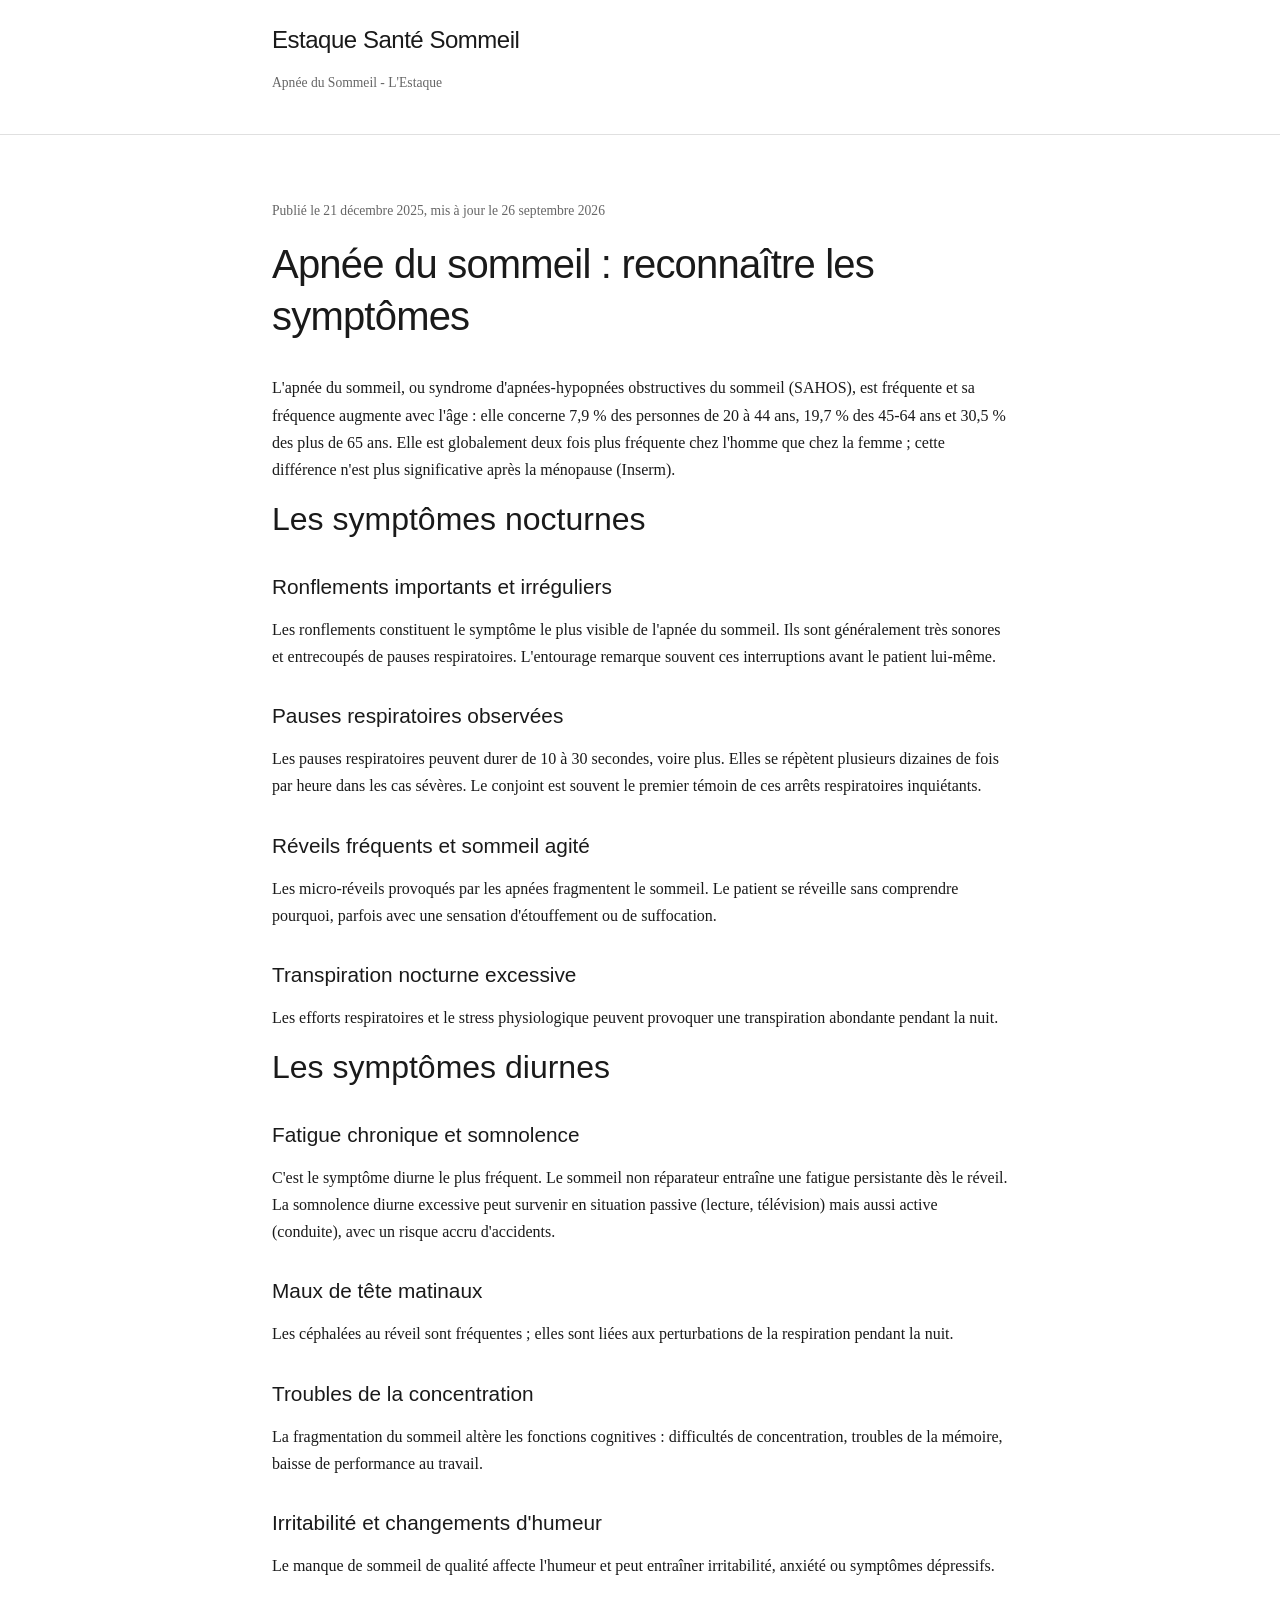
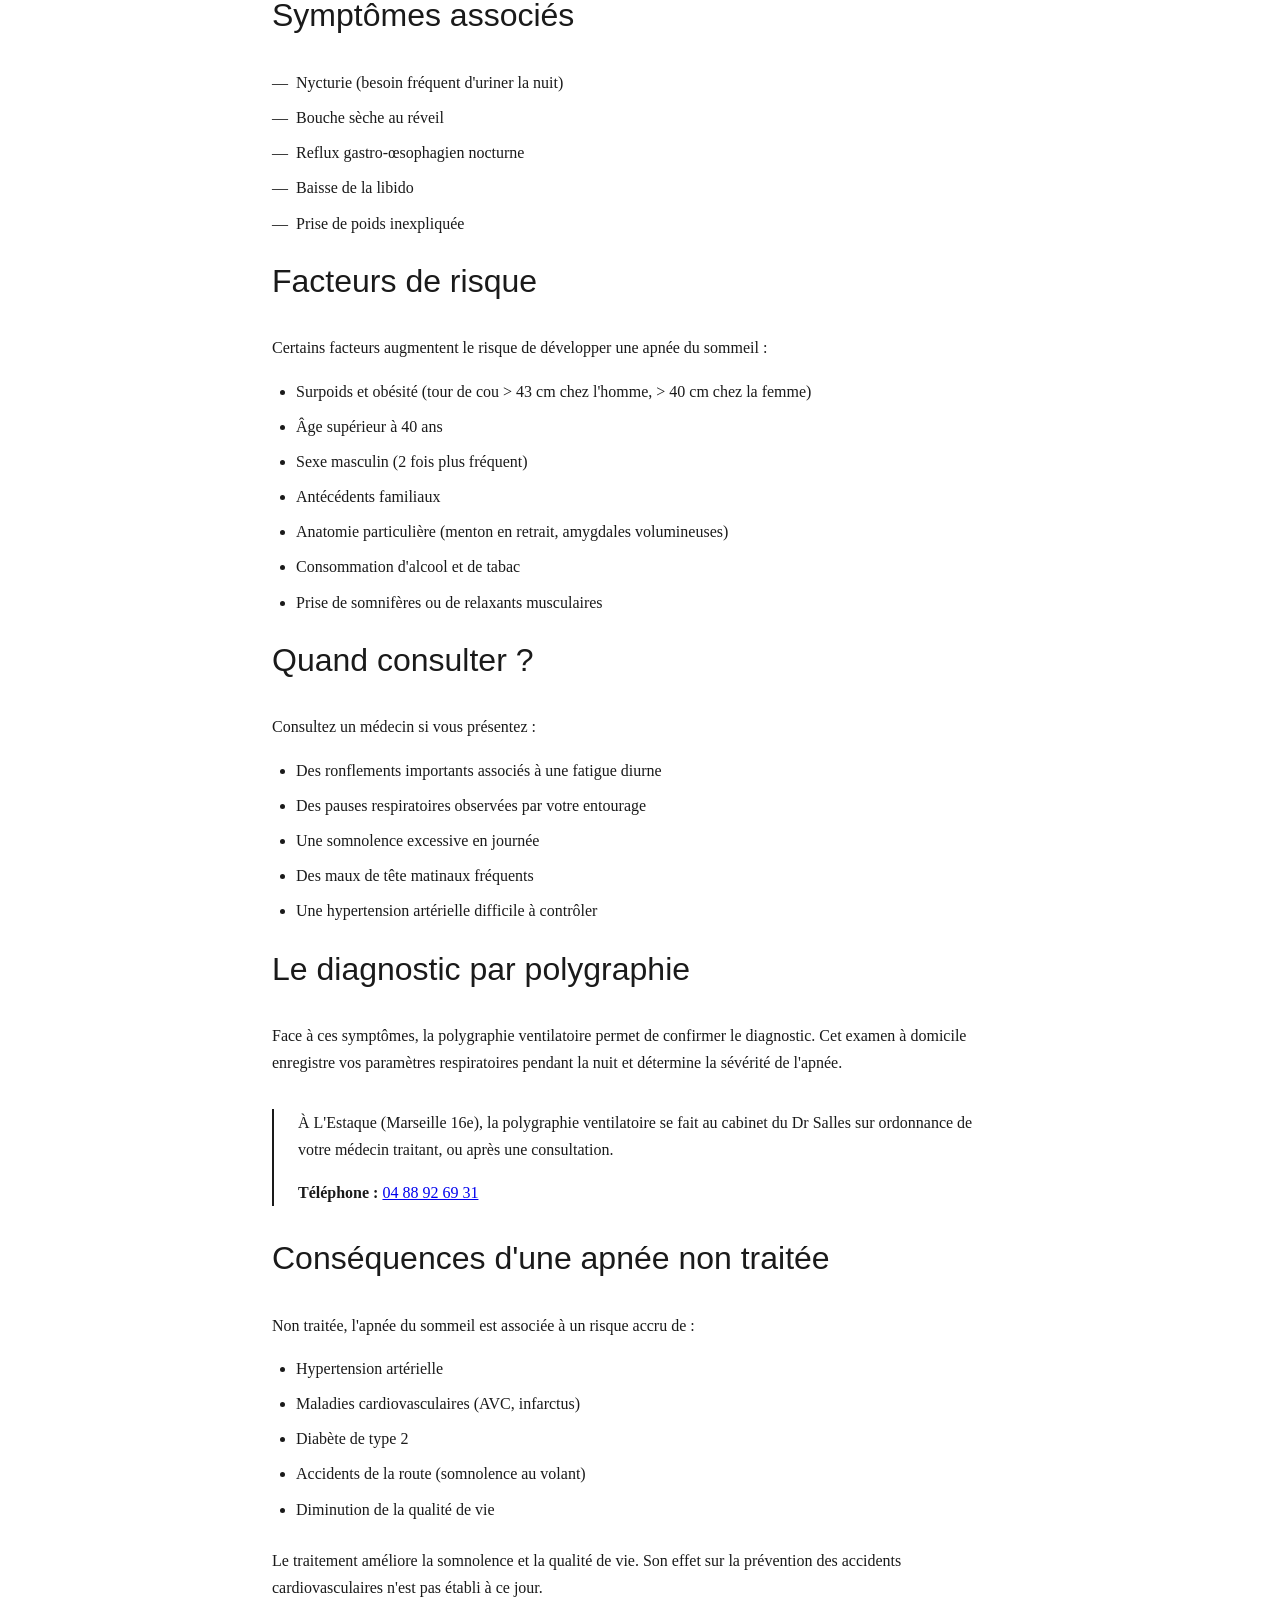
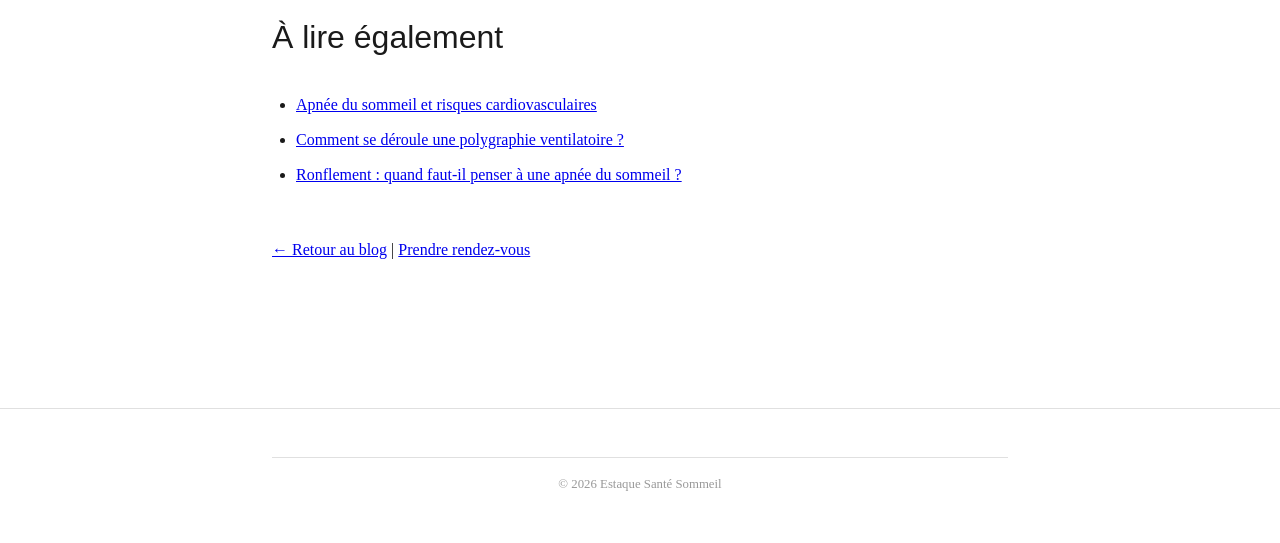
<file: blog/symptomes-apnee-sommeil.html>
<!DOCTYPE html>
<html lang="fr">
<head>
    <meta charset="UTF-8">
    <meta name="viewport" content="width=device-width, initial-scale=1.0">
    <meta name="description" content="Découvrez les symptômes de l'apnée du sommeil : ronflements, fatigue, somnolence diurne. Quand consulter ? Conseils du Dr Salles, médecin à Marseille.">
    <meta name="keywords" content="symptômes apnée sommeil, ronflements, fatigue chronique, somnolence, diagnostic apnée, Marseille">
    <title>Apnée du sommeil : reconnaître les symptômes | Estaque Santé Sommeil</title>
    <link rel="stylesheet" href="../css/style.css">
    <link rel="canonical" href="https://xn--estaquesant-sommeil-lzb.fr/blog/symptomes-apnee-sommeil">
    <meta name="robots" content="index, follow">

    <!-- Open Graph -->
    <meta property="og:title" content="Apnée du sommeil : reconnaître les symptômes">
    <meta property="og:description" content="Découvrez les symptômes de l'apnée du sommeil : ronflements, fatigue, somnolence diurne. Quand consulter ?">
    <meta property="og:type" content="article">
    <meta property="og:locale" content="fr_FR">
    <meta property="og:url" content="https://xn--estaquesant-sommeil-lzb.fr/blog/symptomes-apnee-sommeil">
    <meta property="og:site_name" content="Estaque Santé Sommeil">
    <meta property="og:image" content="https://xn--estaquesant-sommeil-lzb.fr/images/og-image.jpg">

    <link rel="icon" type="image/png" href="/images/favicon.png">
    <link rel="apple-touch-icon" href="/images/apple-touch-icon.png">

    <!-- Schema.org Article -->
    <script type="application/ld+json">
    {
        "@context": "https://schema.org",
        "@type": "MedicalWebPage",
        "headline": "Apnée du sommeil : reconnaître les symptômes",
        "author": {
            "@type": "Physician",
            "name": "Dr Adrien Salles",
            "url": "https://xn--estaquesant-sommeil-lzb.fr/"
        },
        "datePublished": "2025-12-21",
        "dateModified": "2026-09-26",
        "publisher": {
            "@type": "Organization",
            "name": "Estaque Santé Sommeil",
            "logo": {
                "@type": "ImageObject",
                "url": "https://xn--estaquesant-sommeil-lzb.fr/images/logo.png"
            }
        },
        "mainEntityOfPage": "https://xn--estaquesant-sommeil-lzb.fr/blog/symptomes-apnee-sommeil"
    }
    </script>
</head>
<body>
    <header>
        <nav>
            <div class="container">
                <div class="logo">
                    <p class="site-title"><a href="/" style="color: inherit; text-decoration: none;">Estaque Santé Sommeil</a></p>
                    <p class="subtitle">Apnée du Sommeil - L'Estaque</p>
                </div>
            </div>
        </nav>
    </header>

    <main>
        <article class="content-section">
            <div class="container">
                <p class="meta">Publié le 21 décembre 2025, mis à jour le 26 septembre 2026</p>
                <h1>Apnée du sommeil : reconnaître les symptômes</h1>

                <p>L'apnée du sommeil, ou syndrome d'apnées-hypopnées obstructives du sommeil (SAHOS), est fréquente et sa fréquence augmente avec l'âge : elle concerne 7,9 % des personnes de 20 à 44 ans, 19,7 % des 45-64 ans et 30,5 % des plus de 65 ans. Elle est globalement deux fois plus fréquente chez l'homme que chez la femme ; cette différence n'est plus significative après la ménopause (Inserm).</p>

                <h2>Les symptômes nocturnes</h2>

                <h3>Ronflements importants et irréguliers</h3>
                <p>Les ronflements constituent le symptôme le plus visible de l'apnée du sommeil. Ils sont généralement très sonores et entrecoupés de pauses respiratoires. L'entourage remarque souvent ces interruptions avant le patient lui-même.</p>

                <h3>Pauses respiratoires observées</h3>
                <p>Les pauses respiratoires peuvent durer de 10 à 30 secondes, voire plus. Elles se répètent plusieurs dizaines de fois par heure dans les cas sévères. Le conjoint est souvent le premier témoin de ces arrêts respiratoires inquiétants.</p>

                <h3>Réveils fréquents et sommeil agité</h3>
                <p>Les micro-réveils provoqués par les apnées fragmentent le sommeil. Le patient se réveille sans comprendre pourquoi, parfois avec une sensation d'étouffement ou de suffocation.</p>

                <h3>Transpiration nocturne excessive</h3>
                <p>Les efforts respiratoires et le stress physiologique peuvent provoquer une transpiration abondante pendant la nuit.</p>

                <h2>Les symptômes diurnes</h2>

                <h3>Fatigue chronique et somnolence</h3>
                <p>C'est le symptôme diurne le plus fréquent. Le sommeil non réparateur entraîne une fatigue persistante dès le réveil. La somnolence diurne excessive peut survenir en situation passive (lecture, télévision) mais aussi active (conduite), avec un risque accru d'accidents.</p>

                <h3>Maux de tête matinaux</h3>
                <p>Les céphalées au réveil sont fréquentes ; elles sont liées aux perturbations de la respiration pendant la nuit.</p>

                <h3>Troubles de la concentration</h3>
                <p>La fragmentation du sommeil altère les fonctions cognitives : difficultés de concentration, troubles de la mémoire, baisse de performance au travail.</p>

                <h3>Irritabilité et changements d'humeur</h3>
                <p>Le manque de sommeil de qualité affecte l'humeur et peut entraîner irritabilité, anxiété ou symptômes dépressifs.</p>

                <h2>Symptômes associés</h2>

                <ul class="symptom-list">
                    <li>Nycturie (besoin fréquent d'uriner la nuit)</li>
                    <li>Bouche sèche au réveil</li>
                    <li>Reflux gastro-œsophagien nocturne</li>
                    <li>Baisse de la libido</li>
                    <li>Prise de poids inexpliquée</li>
                </ul>

                <h2>Facteurs de risque</h2>

                <p>Certains facteurs augmentent le risque de développer une apnée du sommeil :</p>

                <ul>
                    <li>Surpoids et obésité (tour de cou > 43 cm chez l'homme, > 40 cm chez la femme)</li>
                    <li>Âge supérieur à 40 ans</li>
                    <li>Sexe masculin (2 fois plus fréquent)</li>
                    <li>Antécédents familiaux</li>
                    <li>Anatomie particulière (menton en retrait, amygdales volumineuses)</li>
                    <li>Consommation d'alcool et de tabac</li>
                    <li>Prise de somnifères ou de relaxants musculaires</li>
                </ul>

                <h2>Quand consulter ?</h2>

                <p>Consultez un médecin si vous présentez :</p>

                <ul>
                    <li>Des ronflements importants associés à une fatigue diurne</li>
                    <li>Des pauses respiratoires observées par votre entourage</li>
                    <li>Une somnolence excessive en journée</li>
                    <li>Des maux de tête matinaux fréquents</li>
                    <li>Une hypertension artérielle difficile à contrôler</li>
                </ul>

                <h2>Le diagnostic par polygraphie</h2>

                <p>Face à ces symptômes, la polygraphie ventilatoire permet de confirmer le diagnostic. Cet examen à domicile enregistre vos paramètres respiratoires pendant la nuit et détermine la sévérité de l'apnée.</p>

                <div class="highlight-box">
                    <p>À L'Estaque (Marseille 16e), la polygraphie ventilatoire se fait au cabinet du Dr Salles sur ordonnance de votre médecin traitant, ou après une consultation.</p>
                    <p><strong>Téléphone :</strong> <a href="tel:+33488926931">04 88 92 69 31</a></p>
                </div>

                <h2>Conséquences d'une apnée non traitée</h2>

                <p>Non traitée, l'apnée du sommeil est associée à un risque accru de :</p>

                <ul>
                    <li>Hypertension artérielle</li>
                    <li>Maladies cardiovasculaires (AVC, infarctus)</li>
                    <li>Diabète de type 2</li>
                    <li>Accidents de la route (somnolence au volant)</li>
                    <li>Diminution de la qualité de vie</li>
                </ul>

                <p>Le traitement améliore la somnolence et la qualité de vie. Son effet sur la prévention des accidents cardiovasculaires n'est pas établi à ce jour.</p>

                <h2>À lire également</h2>
                <ul>
                    <li><a href="/blog/apnee-sommeil-risques-cardiovasculaires">Apnée du sommeil et risques cardiovasculaires</a></li>
                    <li><a href="/blog/polygraphie-deroulement">Comment se déroule une polygraphie ventilatoire ?</a></li>
                    <li><a href="/blog/ronflements-apnee">Ronflement : quand faut-il penser à une apnée du sommeil ?</a></li>
                </ul>

                <p style="margin-top: 3rem;"><a href="/blog/">← Retour au blog</a> | <a href="/#contact">Prendre rendez-vous</a></p>
            </div>
        </article>
    </main>

    <footer>
        <div class="container">
            <div class="footer-bottom">
                <p>&copy; 2026 Estaque Santé Sommeil</p>
            </div>
        </div>
    </footer>

    <style>
        .meta {
            font-size: 0.85rem;
            color: #666;
            margin-bottom: 1rem;
        }

        h1 {
            font-size: 2.5rem;
            margin-bottom: 2rem;
        }
    </style>
</body>
</html>
</file>
<file: css/style.css>
/* Reset */
* {
    margin: 0;
    padding: 0;
    box-sizing: border-box;
}

html {
    scroll-behavior: smooth;
}

body {
    font-family: Georgia, serif;
    line-height: 1.7;
    color: #1a1a1a;
    background-color: #fff;
}

/* Typographie */
h1, h2, h3, h4 {
    font-family: -apple-system, BlinkMacSystemFont, 'Segoe UI', sans-serif;
    font-weight: 400;
    line-height: 1.3;
}

h1 {
    font-size: 1.5rem;
    letter-spacing: -0.02em;
}

h2 {
    font-size: 2rem;
    margin-bottom: 2rem;
}

h3 {
    font-size: 1.3rem;
    margin: 2rem 0 1rem;
}

p {
    margin-bottom: 1rem;
}

/* Container */
.container {
    max-width: 800px;
    margin: 0 auto;
    padding: 0 2rem;
}

/* Header */
header {
    border-bottom: 1px solid #e0e0e0;
    background-color: #fff;
    position: sticky;
    top: 0;
    z-index: 1000;
}

nav {
    padding: 1.5rem 0;
}

nav .container {
    display: flex;
    justify-content: space-between;
    align-items: center;
}

.logo .site-title {
    font-family: -apple-system, BlinkMacSystemFont, 'Segoe UI', sans-serif;
    font-weight: 400;
    line-height: 1.3;
    font-size: 1.5rem;
    letter-spacing: -0.02em;
}

.logo .subtitle {
    font-size: 0.85rem;
    color: #666;
    margin-top: 0.2rem;
}

.nav-menu {
    display: flex;
    list-style: none;
    gap: 1.25rem;
}

.nav-menu a {
    color: #1a1a1a;
    text-decoration: none;
    white-space: nowrap;
    font-family: -apple-system, BlinkMacSystemFont, 'Segoe UI', sans-serif;
    font-size: 0.95rem;
    transition: color 0.2s;
}

.nav-menu a:hover {
    color: #666;
}

.burger {
    display: none;
    cursor: pointer;
}

.burger div {
    width: 24px;
    height: 2px;
    background-color: #1a1a1a;
    margin: 5px 0;
    transition: 0.3s;
}

/* Hero */
.hero {
    padding: 6rem 0 4rem;
    border-bottom: 1px solid #e0e0e0;
}

.hero h1, .hero h2 {
    font-size: 2.5rem;
    font-weight: 300;
    margin-bottom: 1.5rem;
    letter-spacing: -0.03em;
}

.hero .lead {
    font-size: 1.1rem;
    color: #333;
    margin-bottom: 2rem;
    max-width: 600px;
}

.cta-buttons {
    display: flex;
    gap: 1rem;
}

/* Boutons */
.btn {
    display: inline-block;
    padding: 0.75rem 2rem;
    text-decoration: none;
    font-family: -apple-system, BlinkMacSystemFont, 'Segoe UI', sans-serif;
    font-size: 0.95rem;
    transition: all 0.2s;
    border: 1px solid #1a1a1a;
}

.btn-primary {
    background-color: #1a1a1a;
    color: #fff;
}

.btn-primary:hover {
    background-color: #333;
}

.btn-secondary {
    background-color: #fff;
    color: #1a1a1a;
}

.btn-secondary:hover {
    background-color: #f5f5f5;
}

/* Sections */
.content-section {
    padding: 4rem 0;
}

.content-section.alt-bg {
    background-color: #fafafa;
}

.content-section h2 {
    font-weight: 300;
    text-align: left;
}

.content-text {
    max-width: 650px;
}

/* Listes */
ul, ol {
    margin-left: 1.5rem;
    margin-bottom: 1.5rem;
}

li {
    margin-bottom: 0.5rem;
}

.symptom-list {
    list-style: none;
    margin-left: 0;
}

.symptom-list li:before {
    content: "—";
    margin-right: 0.5rem;
}

.process-list {
    list-style: decimal;
    margin-left: 1.5rem;
}

/* Boxes */
.info-box, .highlight-box {
    border-left: 2px solid #1a1a1a;
    padding-left: 1.5rem;
    margin: 2rem 0;
}

.info-box h4, .highlight-box h4 {
    font-size: 1.1rem;
    margin-bottom: 0.5rem;
}

/* Grilles */
.content-grid {
    display: grid;
    grid-template-columns: 1fr;
    gap: 2rem;
}

.treatment-grid {
    display: grid;
    grid-template-columns: repeat(2, 1fr);
    gap: 2rem;
    margin-top: 2rem;
}

.treatment-card {
    border-top: 1px solid #e0e0e0;
    padding-top: 1rem;
}

.treatment-card h3 {
    font-size: 1.1rem;
    margin-top: 0;
}

/* Contact */
.contact-grid {
    display: grid;
    grid-template-columns: 1fr 1fr;
    gap: 4rem;
    margin-top: 2rem;
}

.contact-info a {
    color: #1a1a1a;
    text-decoration: underline;
}

.contact-info h4 {
    margin-top: 2rem;
    font-size: 1rem;
}

/* Formulaire */
.form-group {
    margin-bottom: 1.5rem;
}

.form-group label {
    display: block;
    margin-bottom: 0.5rem;
    font-family: -apple-system, BlinkMacSystemFont, 'Segoe UI', sans-serif;
    font-size: 0.9rem;
}

.form-group input,
.form-group textarea {
    width: 100%;
    padding: 0.75rem;
    border: 1px solid #d0d0d0;
    font-family: Georgia, serif;
    font-size: 1rem;
    background-color: #fafafa;
}

.form-group input:focus,
.form-group textarea:focus {
    outline: none;
    border-color: #1a1a1a;
    background-color: #fff;
}

.contact-form .btn {
    width: 100%;
    cursor: pointer;
}

/* Map */
.map-container {
    margin-top: 3rem;
    border: 1px solid #e0e0e0;
}

/* FAQ */
.faq-list {
    max-width: 650px;
}

.faq-item {
    border-top: 1px solid #e0e0e0;
    padding: 1.5rem 0;
}

.faq-item:last-child {
    border-bottom: 1px solid #e0e0e0;
}

.faq-item h3 {
    font-size: 1.1rem;
    margin: 0 0 0.5rem 0;
    font-weight: 400;
}

.faq-item p {
    margin: 0;
    color: #333;
}

/* Footer */
footer {
    border-top: 1px solid #e0e0e0;
    padding: 3rem 0 2rem;
    margin-top: 4rem;
}

.footer-content {
    display: grid;
    grid-template-columns: repeat(4, 1fr);
    gap: 2rem;
    margin-bottom: 2rem;
}

.footer-section h4 {
    font-size: 0.9rem;
    margin-bottom: 1rem;
}

.footer-section p,
.footer-section a {
    font-size: 0.85rem;
    color: #666;
    line-height: 1.6;
}

.footer-section ul {
    list-style: none;
    margin: 0;
}

.footer-section a {
    text-decoration: none;
    transition: color 0.2s;
}

.footer-section a:hover {
    color: #1a1a1a;
}

.footer-bottom {
    border-top: 1px solid #e0e0e0;
    padding-top: 1rem;
}

.footer-bottom p {
    font-size: 0.8rem;
    color: #999;
    text-align: center;
}

/* Responsive */
@media (max-width: 768px) {
    .container {
        padding: 0 1.5rem;
    }

    .nav-menu {
        position: fixed;
        right: -100%;
        top: 70px;
        flex-direction: column;
        background-color: #fff;
        width: 100%;
        padding: 2rem;
        transition: 0.3s;
        border-top: 1px solid #e0e0e0;
        gap: 1rem;
    }

    .nav-menu.active {
        right: 0;
    }

    .burger {
        display: block;
    }

    .hero h1, .hero h2 {
        font-size: 2rem;
    }

    .cta-buttons {
        flex-direction: column;
    }

    .treatment-grid,
    .contact-grid,
    .footer-content {
        grid-template-columns: 1fr;
        gap: 2rem;
    }
}

@media (max-width: 480px) {
    .hero {
        padding: 4rem 0 3rem;
    }

    .hero h1, .hero h2 {
        font-size: 1.75rem;
    }

    .content-section {
        padding: 3rem 0;
    }
}
</file>
